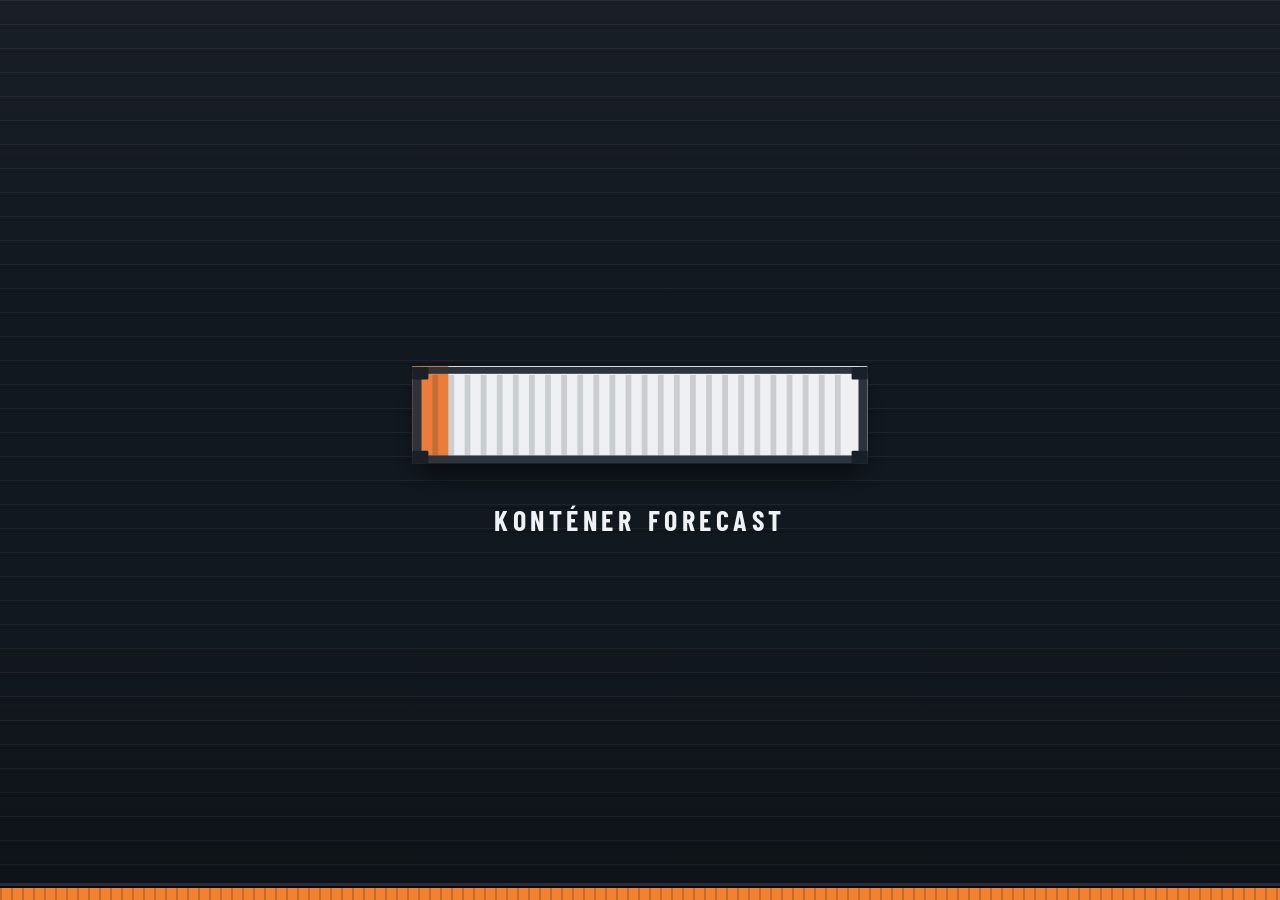
<file: index.html>
<!doctype html>
<html lang="hu">
<head>
<meta charset="utf-8">
<meta name="viewport" content="width=device-width, initial-scale=1">
<meta http-equiv="Content-Security-Policy" content="default-src 'self'; script-src 'self'; style-src 'self' 'unsafe-inline'; img-src 'self' data: blob:; font-src 'self'; connect-src 'self' https://pfqecgcsmswholidmadi.supabase.co wss://pfqecgcsmswholidmadi.supabase.co; object-src 'none'; base-uri 'self'; form-action 'self'">
<meta name="referrer" content="no-referrer">
<title>Konténer Forecast</title>
<link rel="icon" href="icon.ico">
<link rel="preload" href="fonts/barlow-latin-400.woff2" as="font" type="font/woff2" crossorigin>
<link rel="preload" href="fonts/barlow-latin-500.woff2" as="font" type="font/woff2" crossorigin>
<link rel="preload" href="fonts/barlow-latin-600.woff2" as="font" type="font/woff2" crossorigin>
<link rel="preload" href="fonts/barlow-condensed-latin-700.woff2" as="font" type="font/woff2" crossorigin>
<link rel="preload" href="fonts/red-hat-mono-latin.woff2" as="font" type="font/woff2" crossorigin>
<link rel="stylesheet" href="styles.css?v=20261113115911">
<link rel="stylesheet" href="tour.css?v=20261113115911">
<link rel="stylesheet" href="devpanel.css?v=20261113115911">
<script src="boot-role.js?v=20261113115911"></script>
</head>
<body>
<svg class="kf-defs" width="0" height="0" aria-hidden="true" focusable="false"><defs>
  <pattern id="kf-rib" patternUnits="userSpaceOnUse" x="20.9" y="0" width="7" height="96"><rect class="kf-rib" width="2.2" height="96"/></pattern>
  <pattern id="kf-rib-f" patternUnits="userSpaceOnUse" x="20.8" y="0" width="7" height="96"><rect class="kf-rib-f" width="2.4" height="96"/></pattern>
  <pattern id="kf-hz" patternUnits="userSpaceOnUse" width="9" height="9" patternTransform="rotate(45)"><rect class="kf-hz" width="4.5" height="9"/></pattern>
  <linearGradient id="kf-done" x1="0" y1="0" x2="1" y2="1"><stop offset="0" class="gd-a"/><stop offset="1" class="gd-b"/></linearGradient>
</defs></svg>
<div class="boot" id="boot" aria-hidden="true">
  <div class="boot-fx">
    <i class="bfx-glow"></i><i class="bfx-beam l"></i><i class="bfx-beam r"></i>
  </div>
  <div class="boot-stage">
    <i class="boot-conv"></i>
    <div class="boot-hoist"><i class="boot-cable"></i><i class="boot-spreader"><b class="bcn l"></b><b class="bcn r"></b></i></div>
    <div class="boot-box">
      <div class="boot-body"><i class="boot-fill" id="boot-fill"></i><i class="boot-edge" id="boot-edge"></i><div class="boot-load" id="boot-load"><i></i><i></i><i></i><i></i><i></i><i></i><i></i><i></i><i></i><i></i><i></i><i></i><i></i><i></i></div><i class="boot-sheen"></i></div>
      <svg class="boot-ct" viewBox="0 0 400 96" preserveAspectRatio="none">
      <g class="bt-ribs"><line x1="22" y1="13" x2="22" y2="83"/><line x1="36" y1="13" x2="36" y2="83"/><line x1="50" y1="13" x2="50" y2="83"/><line x1="64" y1="13" x2="64" y2="83"/><line x1="78" y1="13" x2="78" y2="83"/><line x1="92" y1="13" x2="92" y2="83"/><line x1="106" y1="13" x2="106" y2="83"/><line x1="120" y1="13" x2="120" y2="83"/><line x1="134" y1="13" x2="134" y2="83"/><line x1="148" y1="13" x2="148" y2="83"/><line x1="162" y1="13" x2="162" y2="83"/><line x1="176" y1="13" x2="176" y2="83"/><line x1="190" y1="13" x2="190" y2="83"/><line x1="204" y1="13" x2="204" y2="83"/><line x1="218" y1="13" x2="218" y2="83"/><line x1="232" y1="13" x2="232" y2="83"/><line x1="246" y1="13" x2="246" y2="83"/><line x1="260" y1="13" x2="260" y2="83"/><line x1="274" y1="13" x2="274" y2="83"/><line x1="288" y1="13" x2="288" y2="83"/><line x1="302" y1="13" x2="302" y2="83"/><line x1="316" y1="13" x2="316" y2="83"/><line x1="330" y1="13" x2="330" y2="83"/><line x1="344" y1="13" x2="344" y2="83"/><line x1="358" y1="13" x2="358" y2="83"/><line x1="372" y1="13" x2="372" y2="83"/></g>
      <g class="bt-frame"><rect x="2" y="6" width="396" height="6"/><rect x="2" y="83" width="396" height="7"/><rect x="2" y="6" width="8" height="84"/><rect x="390" y="6" width="8" height="84"/></g>
      <g class="bt-cast"><rect x="2" y="6" width="14" height="11" rx="1"/><rect x="384" y="6" width="14" height="11" rx="1"/><rect x="2" y="79" width="14" height="11" rx="1"/><rect x="384" y="79" width="14" height="11" rx="1"/></g>
      <rect class="bt-outline" x="2" y="6" width="396" height="84" rx="2" pathLength="1"/>
    </svg>
      <span class="boot-code">KFAU 000001 <b>3</b></span>
      <div class="boot-land"><i class="bfx-ring"></i><span class="bfx-sparks"><i style="--a:-172deg;--s:1"></i><i style="--a:-160deg;--s:.7"></i><i style="--a:-146deg;--s:1.15"></i><i style="--a:-131deg;--s:.8"></i><i style="--a:-118deg;--s:1"></i><i style="--a:-104deg;--s:.6"></i><i style="--a:-76deg;--s:.65"></i><i style="--a:-62deg;--s:1"></i><i style="--a:-49deg;--s:.85"></i><i style="--a:-34deg;--s:1.2"></i><i style="--a:-20deg;--s:.75"></i><i style="--a:-8deg;--s:1"></i></span></div>
    </div>
    <div class="boot-name"><span style="--i:0">K</span><span style="--i:1">o</span><span style="--i:2">n</span><span style="--i:3">t</span><span style="--i:4">é</span><span style="--i:5">n</span><span style="--i:6">e</span><span style="--i:7">r</span><i></i><span style="--i:9">F</span><span style="--i:10">o</span><span style="--i:11">r</span><span style="--i:12">e</span><span style="--i:13">c</span><span style="--i:14">a</span><span style="--i:15">s</span><span style="--i:16">t</span></div>
    <div class="boot-card" id="boot-card"><span class="bc-day" id="bc-day"></span><span class="bc-time" id="bc-time"></span><span class="bc-n" id="bc-n"></span></div>
  </div>
  <div class="boot-rail"></div>
</div>

<div class="app" id="app" hidden>
  <header class="top">
    <div class="brand" style="--i:0">
      <svg width="28" height="20" viewBox="0 0 28 20" fill="none" aria-hidden="true"><rect x="1" y="2" width="26" height="16" rx="1.5" stroke="currentColor" stroke-width="1.6"/><path d="M6 5v10M10 5v10M14 5v10M18 5v10M22 5v10" stroke="currentColor" stroke-width="1.2" stroke-linecap="round"/></svg>
      <span>Konténer Forecast</span>
    </div>
    <nav class="tabs" aria-label="Nézet" style="--i:1">
      <i class="tab-ind" aria-hidden="true"></i>
      <button type="button" class="tab" data-action="view" data-view="week">Hét</button>
      <button type="button" class="tab" data-action="view" data-view="month">Naptár</button>
      <button type="button" class="tab" data-action="view" data-view="stats">Statisztika</button>
    </nav>
    <div class="search" style="--i:2">
      <svg width="16" height="16" viewBox="0 0 24 24" fill="none" stroke="currentColor" stroke-width="1.7" stroke-linecap="round" aria-hidden="true"><circle cx="11" cy="11" r="6.5"/><path d="M20 20l-4.2-4.2"/></svg>
      <input id="q" type="search" autocomplete="off" spellcheck="false" placeholder="Konténer, MRN, rendszám, PDD" aria-label="Keresés" role="combobox" aria-autocomplete="list" aria-expanded="false" aria-controls="qres">
      <div class="qres" id="qres" role="listbox" aria-label="Találatok" hidden></div>
      <span class="sr" id="qcount" aria-live="polite"></span>
    </div>
    <div class="spacer"></div>
    <div class="period" id="period" style="--i:3"></div>
    <div class="sync" id="sync" style="--i:4"></div>
  </header>
  <div id="view"></div>
</div>
<div id="drawer"></div>
<div id="tip" class="tip" role="tooltip" hidden></div>

<section class="auth" id="auth" hidden aria-live="polite">
  <div class="auth-card">
    <div class="auth-brand">
      <svg width="34" height="24" viewBox="0 0 28 20" fill="none" aria-hidden="true"><rect x="1" y="2" width="26" height="16" rx="1.5" stroke="currentColor" stroke-width="1.6"/><path d="M6 5v10M10 5v10M14 5v10M18 5v10M22 5v10" stroke="currentColor" stroke-width="1.2" stroke-linecap="round"/></svg>
      <span>Konténer Forecast</span>
    </div>

    <div id="invite" class="auth-form" hidden>
      <h1>Meghívó szükséges</h1>
      <p class="auth-text" id="invite-text">Ezt az oldalt személyes meghívó linkkel lehet megnyitni. Kérj linket az admintól.</p>
    </div>

    <div id="denied" class="auth-form" hidden>
      <h1>Nincs hozzáférés</h1>
      <p class="auth-text" id="denied-text"></p>
    </div>
  </div>
</section>

<dialog id="settings" class="settings set2" aria-labelledby="settings-title">
  <div class="settings-inner">
    <div class="settings-head">
      <h2 id="settings-title">Beállítások</h2>
      <button type="button" class="x-btn" data-action="settings-close" aria-label="Bezárás"><svg width="18" height="18" viewBox="0 0 24 24" fill="none" stroke="currentColor" stroke-width="1.6" stroke-linecap="round" aria-hidden="true"><path d="M6 6l12 12M18 6L6 18"/></svg></button>
    </div>

    <section class="me-card set-sec" style="--i:0" aria-label="Fiók" id="me"></section>

    <section class="set-sec" id="users-sec" style="--i:2" hidden>
      <div class="set-h"><h3>Csapat</h3></div>
      <button type="button" class="team-card" data-action="people">
        <span class="team-nums" id="users-sum"></span>
        <span class="team-go">Felhasználók kezelése<svg width="16" height="16" viewBox="0 0 24 24" fill="none" stroke="currentColor" stroke-width="1.7" stroke-linecap="round" stroke-linejoin="round" aria-hidden="true"><path d="M9 18l6-6-6-6"/></svg></span>
      </button>
    </section>

    <section class="set-sec" id="prio-sec" style="--i:3" hidden>
      <div class="set-h"><h3>Prioritás</h3></div>
      <button type="button" class="team-card" data-action="prio">
        <span class="team-nums" id="prio-sum"></span>
        <span class="team-go">Konténerek megadása<svg width="16" height="16" viewBox="0 0 24 24" fill="none" stroke="currentColor" stroke-width="1.7" stroke-linecap="round" stroke-linejoin="round" aria-hidden="true"><path d="M9 18l6-6-6-6"/></svg></span>
      </button>
    </section>

    <section class="set-sec" id="ramp-sec" style="--i:3" hidden>
      <div class="set-h"><h3>Rámpák</h3></div>
      <p class="set-note" id="ramp-info"></p>
    </section>

    <section class="set-sec" id="dev-sec" style="--i:4" hidden>
      <div class="set-h"><h3>Fejlesztői menü</h3></div>
      <button type="button" class="team-card" data-action="dev">
        <span class="team-nums">Konténerek, státuszok, levelek, napló</span>
        <span class="team-go">Megnyitás<svg width="16" height="16" viewBox="0 0 24 24" fill="none" stroke="currentColor" stroke-width="1.7" stroke-linecap="round" stroke-linejoin="round" aria-hidden="true"><path d="M9 18l6-6-6-6"/></svg></span>
      </button>
    </section>

    <section class="set-sec" id="sync-sec" style="--i:4" hidden>
      <div class="set-h"><h3>Levelek</h3></div>
      <div class="settings-row">
        <button type="button" class="btn-ghost sm" data-action="resync">Teljes újraszinkron</button>
      </div>
    </section>

    <section class="set-sec" id="app-sec" style="--i:5" hidden>
      <div class="set-h"><h3>Alkalmazás</h3></div>
      <label class="switch"><input type="checkbox" id="autostart"><span class="sw" aria-hidden="true"></span>Indítás a Windows-zal</label>
      <div class="settings-row">
        <button type="button" class="btn-ghost sm" data-action="datafolder">Adatmappa</button>
      </div>
    </section>
  </div>
</dialog>

<dialog id="people" class="settings people" aria-labelledby="people-title">
  <div class="settings-inner">
    <div class="settings-head">
      <h2 id="people-title">Felhasználók</h2>
      <button type="button" class="x-btn" data-action="people-close" aria-label="Bezárás"><svg width="18" height="18" viewBox="0 0 24 24" fill="none" stroke="currentColor" stroke-width="1.6" stroke-linecap="round" aria-hidden="true"><path d="M6 6l12 12M18 6L6 18"/></svg></button>
    </div>

    <div class="p-sum" id="p-sum" role="group" aria-label="Szűrés"></div>

    <form id="user-form" class="p-invite">
      <label class="sr" for="user-name">Név</label>
      <input id="user-name" type="text" placeholder="Új kolléga neve" autocomplete="off" maxlength="80" required>
      <fieldset class="p-roles">
        <legend class="sr">Rang</legend>
        <label><input type="radio" name="invite-role" value="worker" checked><span>Dolgozó</span></label>
        <label><input type="radio" name="invite-role" value="editor"><span>Szerkesztő</span></label>
        <label><input type="radio" name="invite-role" value="admin"><span>Admin</span></label>
      </fieldset>
      <button type="submit" class="btn-primary sm">Meghívó link</button>
    </form>
    <div class="newpw" id="newpw" hidden></div>

    <ul class="users p-list" id="users"></ul>
  </div>
</dialog>

<dialog id="prio" class="settings" aria-labelledby="prio-title">
  <div class="settings-inner">
    <div class="settings-head">
      <h2 id="prio-title">Prioritásos konténerek</h2>
      <button type="button" class="x-btn" data-action="prio-close" aria-label="Bezárás"><svg width="18" height="18" viewBox="0 0 24 24" fill="none" stroke="currentColor" stroke-width="1.6" stroke-linecap="round" aria-hidden="true"><path d="M6 6l12 12M18 6L6 18"/></svg></button>
    </div>
    <label class="sr" for="prio-text">Konténerszámok, soronként egy</label>
    <textarea id="prio-text" class="paste-text" rows="7" spellcheck="false" placeholder="CICU5713227&#10;TRHU6016750"></textarea>
    <div class="paste-list" id="prio-list"></div>
    <div class="settings-actions">
      <button type="button" class="btn-ghost sm" data-action="prio-close">Mégse</button>
      <button type="button" class="btn-primary sm" data-action="prio-save" id="prio-save" disabled>Mentés</button>
    </div>
  </div>
</dialog>

<dialog id="wb" class="settings" aria-labelledby="wb-title">
  <div class="settings-inner">
    <div class="settings-head">
      <h2 id="wb-title">Fuvarlevelek beillesztése</h2>
      <button type="button" class="x-btn" data-action="wb-close" aria-label="Bezárás"><svg width="18" height="18" viewBox="0 0 24 24" fill="none" stroke="currentColor" stroke-width="1.6" stroke-linecap="round" aria-hidden="true"><path d="M6 6l12 12M18 6L6 18"/></svg></button>
    </div>
    <p class="wb-help">Másold ki a levélből a táblázatot (fuvarlevélszám, konténer, darab, súly), és illeszd be ide. A konténer meglévő kézi fuvarlevelei lecserélődnek.</p>
    <label class="sr" for="wb-text">Fuvarlevél-táblázat</label>
    <textarea id="wb-text" class="paste-text" rows="9" spellcheck="false" placeholder="Road&#9;OyTM202610177307&#9;NEPU4584990&#9;368&#9;8745.14"></textarea>
    <div class="paste-list" id="wb-list"></div>
    <div class="settings-actions">
      <button type="button" class="btn-ghost sm" data-action="wb-close">Mégse</button>
      <button type="button" class="btn-primary sm" data-action="wb-save" id="wb-save" disabled>Rögzítés</button>
    </div>
  </div>
</dialog>

<dialog id="paste" class="settings" aria-labelledby="paste-title">
  <div class="settings-inner">
    <div class="settings-head">
      <h2 id="paste-title">ETA beillesztése</h2>
      <button type="button" class="x-btn" data-action="paste-close" aria-label="Bezárás"><svg width="18" height="18" viewBox="0 0 24 24" fill="none" stroke="currentColor" stroke-width="1.6" stroke-linecap="round" aria-hidden="true"><path d="M6 6l12 12M18 6L6 18"/></svg></button>
    </div>
    <label class="sr" for="paste-text">ETA szöveg</label>
    <textarea id="paste-text" class="paste-text" rows="9" spellcheck="false" placeholder="TCLU8361862//&#10;J1zTM202609280377&#10;ETA 11:30"></textarea>
    <div class="paste-list" id="paste-list"></div>
    <div class="settings-actions">
      <button type="button" class="btn-ghost sm" data-action="paste-close">Mégse</button>
      <button type="button" class="btn-primary sm" data-action="paste-save" id="paste-save" disabled>Rögzítés</button>
    </div>
  </div>
</dialog>

<dialog id="rpick" class="settings rpick" aria-labelledby="rpick-title">
  <div class="settings-inner">
    <div class="settings-head">
      <div><h2 id="rpick-title">Rámpa</h2><p class="rp-sub" id="rpick-sub"></p></div>
      <button type="button" class="x-btn" data-action="rpick-close" aria-label="Bezárás"><svg width="18" height="18" viewBox="0 0 24 24" fill="none" stroke="currentColor" stroke-width="1.6" stroke-linecap="round" aria-hidden="true"><path d="M6 6l12 12M18 6L6 18"/></svg></button>
    </div>
    <div class="rp-grid" id="rpick-grid" role="group" aria-label="Rámpák"></div>
    <div class="settings-actions rp-acts">
      <button type="button" class="btn-ghost sm rp-clear" data-action="rpick-clear" id="rpick-clear" hidden>Vissza a parkolóba</button>
      <button type="button" class="btn-ghost sm" data-action="rpick-close">Mégse</button>
      <button type="button" class="btn-primary sm" data-action="rpick-save" id="rpick-save">Kiosztás</button>
    </div>
  </div>
</dialog>

<script src="vendor/supabase.min.js?v=20261113115911"></script>
<script src="config.js?v=20261113115911"></script>
<script src="derive.js?v=20261113115911"></script>
<script src="tour.js?v=20261113115911"></script>
<script src="app.js?v=20261113115911"></script>
<script src="devpanel.js?v=20261113115911"></script>
</body>
</html>
</file>
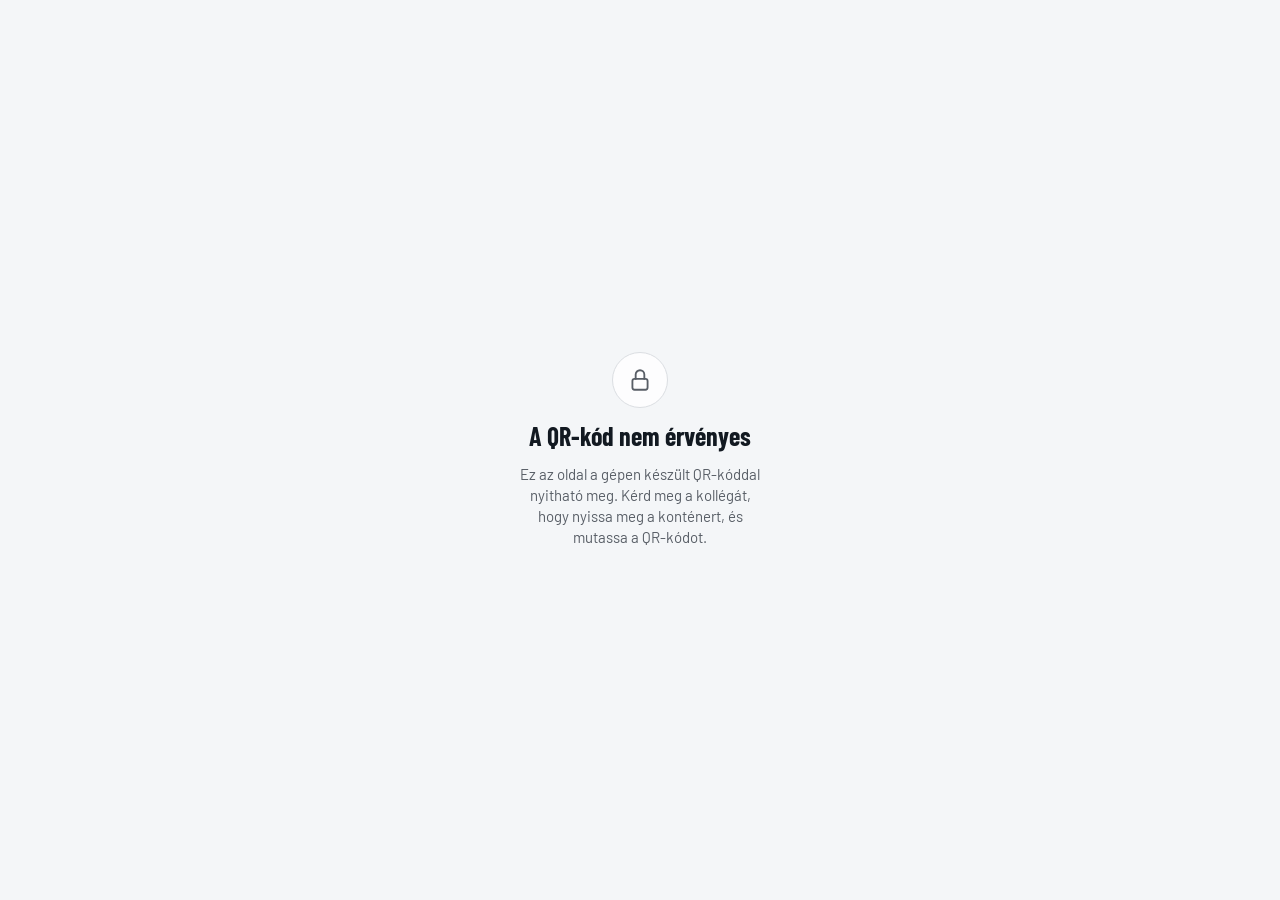
<file: foto.html>
<!doctype html>
<html lang="hu">
<head>
<meta charset="utf-8">
<meta name="viewport" content="width=device-width, initial-scale=1, viewport-fit=cover">
<meta http-equiv="Content-Security-Policy" content="default-src 'self'; script-src 'self'; style-src 'self' 'unsafe-inline'; img-src 'self' data: blob: https://pfqecgcsmswholidmadi.supabase.co; font-src 'self'; connect-src 'self' https://pfqecgcsmswholidmadi.supabase.co; media-src 'self' blob:; object-src 'none'; base-uri 'self'; form-action 'self'">
<meta name="referrer" content="no-referrer">
<meta name="robots" content="noindex">
<meta name="theme-color" content="#16191f">
<title>Fotózás · Konténer Forecast</title>
<link rel="icon" href="icon.ico">
<link rel="preload" href="fonts/barlow-latin-500.woff2" as="font" type="font/woff2" crossorigin>
<link rel="preload" href="fonts/barlow-condensed-latin-700.woff2" as="font" type="font/woff2" crossorigin>
<link rel="preload" href="fonts/red-hat-mono-latin.woff2" as="font" type="font/woff2" crossorigin>
<link rel="stylesheet" href="foto.css?v=20261103200000">
<script src="foto-boot.js?v=20261103200000"></script>
</head>
<body>
<div class="intro" id="intro" aria-hidden="true">
  <i class="in-glow"></i>
  <div class="in-hud">
    <span class="in-rec"><i></i>Fotózás</span>
    <span class="in-exp">ƒ/1.8 · 1/250 · ISO 100</span>
  </div>
  <div class="in-stage">
    <div class="in-shot">
      <div class="in-hoist"><i class="in-cable"></i><i class="in-spreader"></i></div>
      <div class="in-box">
        <svg class="in-ct" viewBox="0 0 400 96" preserveAspectRatio="none" aria-hidden="true">
          <rect class="ic-body" x="2" y="6" width="396" height="84" rx="2"/>
          <g class="ic-ribs"><line x1="24" y1="13" x2="24" y2="83"/><line x1="38" y1="13" x2="38" y2="83"/><line x1="52" y1="13" x2="52" y2="83"/><line x1="66" y1="13" x2="66" y2="83"/><line x1="80" y1="13" x2="80" y2="83"/><line x1="94" y1="13" x2="94" y2="83"/><line x1="108" y1="13" x2="108" y2="83"/><line x1="122" y1="13" x2="122" y2="83"/><line x1="136" y1="13" x2="136" y2="83"/><line x1="150" y1="13" x2="150" y2="83"/><line x1="164" y1="13" x2="164" y2="83"/><line x1="178" y1="13" x2="178" y2="83"/><line x1="192" y1="13" x2="192" y2="83"/><line x1="206" y1="13" x2="206" y2="83"/><line x1="220" y1="13" x2="220" y2="83"/><line x1="234" y1="13" x2="234" y2="83"/><line x1="248" y1="13" x2="248" y2="83"/><line x1="262" y1="13" x2="262" y2="83"/><line x1="276" y1="13" x2="276" y2="83"/><line x1="290" y1="13" x2="290" y2="83"/><line x1="304" y1="13" x2="304" y2="83"/><line x1="318" y1="13" x2="318" y2="83"/><line x1="332" y1="13" x2="332" y2="83"/></g>
          <g class="ic-door"><rect x="344" y="12" width="46" height="72"/><line x1="356" y1="14" x2="356" y2="82"/><line x1="378" y1="14" x2="378" y2="82"/><rect class="ic-seal" x="364" y="44" width="5" height="9" rx="1"/></g>
          <g class="ic-frame"><rect x="2" y="6" width="396" height="6"/><rect x="2" y="83" width="396" height="7"/><rect x="2" y="6" width="8" height="84"/><rect x="390" y="6" width="8" height="84"/></g>
          <g class="ic-cast"><rect x="2" y="6" width="14" height="11" rx="1"/><rect x="384" y="6" width="14" height="11" rx="1"/><rect x="2" y="79" width="14" height="11" rx="1"/><rect x="384" y="79" width="14" height="11" rx="1"/></g>
        </svg>
        <span class="in-code" id="in-code"><span>····</span> <span>······</span><b>·</b></span>
        <span class="in-iso">45G1</span>
        <i class="in-sheen"></i>
      </div>
      <i class="in-af"></i>
      <span class="in-brk"><i class="tl"></i><i class="tr"></i><i class="bl"></i><i class="br"></i></span>
    </div>
    <div class="in-name"><span style="--i:0">K</span><span style="--i:1">o</span><span style="--i:2">n</span><span style="--i:3">t</span><span style="--i:4">é</span><span style="--i:5">n</span><span style="--i:6">e</span><span style="--i:7">r</span><i></i><span style="--i:9">f</span><span style="--i:10">o</span><span style="--i:11">t</span><span style="--i:12">ó</span></div>
  </div>
  <div class="in-iris"><i style="--k:0"></i><i style="--k:1"></i><i style="--k:2"></i><i style="--k:3"></i><i style="--k:4"></i><i style="--k:5"></i></div>
  <i class="in-flash"></i>
  <div class="in-rail"></div>
</div>
<main id="main" aria-live="polite">
  <div class="load"><i></i><span>Betöltés…</span></div>
</main>
<script src="config.js?v=20261103200000"></script>
<script src="foto.js?v=20261103200000"></script>
</body>
</html>
</file>
<file: styles.css>
@font-face{font-family:'Barlow';font-style:normal;font-display:swap;font-weight:400;src:url(fonts/barlow-latin-ext-400.woff2) format('woff2');unicode-range:U+0100-02BA,U+02BD-02C5,U+02C7-02CC,U+02CE-02D7,U+02DD-02FF,U+0304,U+0308,U+0329,U+1D00-1DBF,U+1E00-1E9F,U+1EF2-1EFF,U+2020,U+20A0-20AB,U+20AD-20C0,U+2113,U+2C60-2C7F,U+A720-A7FF}
@font-face{font-family:'Barlow';font-style:normal;font-display:swap;font-weight:400;src:url(fonts/barlow-latin-400.woff2) format('woff2');unicode-range:U+0000-00FF,U+0131,U+0152-0153,U+02BB-02BC,U+02C6,U+02DA,U+02DC,U+0304,U+0308,U+0329,U+2000-206F,U+20AC,U+2122,U+2191,U+2193,U+2212,U+2215,U+FEFF,U+FFFD}
@font-face{font-family:'Barlow';font-style:normal;font-display:swap;font-weight:500;src:url(fonts/barlow-latin-ext-500.woff2) format('woff2');unicode-range:U+0100-02BA,U+02BD-02C5,U+02C7-02CC,U+02CE-02D7,U+02DD-02FF,U+0304,U+0308,U+0329,U+1D00-1DBF,U+1E00-1E9F,U+1EF2-1EFF,U+2020,U+20A0-20AB,U+20AD-20C0,U+2113,U+2C60-2C7F,U+A720-A7FF}
@font-face{font-family:'Barlow';font-style:normal;font-display:swap;font-weight:500;src:url(fonts/barlow-latin-500.woff2) format('woff2');unicode-range:U+0000-00FF,U+0131,U+0152-0153,U+02BB-02BC,U+02C6,U+02DA,U+02DC,U+0304,U+0308,U+0329,U+2000-206F,U+20AC,U+2122,U+2191,U+2193,U+2212,U+2215,U+FEFF,U+FFFD}
@font-face{font-family:'Barlow';font-style:normal;font-display:swap;font-weight:600;src:url(fonts/barlow-latin-ext-600.woff2) format('woff2');unicode-range:U+0100-02BA,U+02BD-02C5,U+02C7-02CC,U+02CE-02D7,U+02DD-02FF,U+0304,U+0308,U+0329,U+1D00-1DBF,U+1E00-1E9F,U+1EF2-1EFF,U+2020,U+20A0-20AB,U+20AD-20C0,U+2113,U+2C60-2C7F,U+A720-A7FF}
@font-face{font-family:'Barlow';font-style:normal;font-display:swap;font-weight:600;src:url(fonts/barlow-latin-600.woff2) format('woff2');unicode-range:U+0000-00FF,U+0131,U+0152-0153,U+02BB-02BC,U+02C6,U+02DA,U+02DC,U+0304,U+0308,U+0329,U+2000-206F,U+20AC,U+2122,U+2191,U+2193,U+2212,U+2215,U+FEFF,U+FFFD}
@font-face{font-family:'Barlow';font-style:normal;font-display:swap;font-weight:700;src:url(fonts/barlow-latin-ext-700.woff2) format('woff2');unicode-range:U+0100-02BA,U+02BD-02C5,U+02C7-02CC,U+02CE-02D7,U+02DD-02FF,U+0304,U+0308,U+0329,U+1D00-1DBF,U+1E00-1E9F,U+1EF2-1EFF,U+2020,U+20A0-20AB,U+20AD-20C0,U+2113,U+2C60-2C7F,U+A720-A7FF}
@font-face{font-family:'Barlow';font-style:normal;font-display:swap;font-weight:700;src:url(fonts/barlow-latin-700.woff2) format('woff2');unicode-range:U+0000-00FF,U+0131,U+0152-0153,U+02BB-02BC,U+02C6,U+02DA,U+02DC,U+0304,U+0308,U+0329,U+2000-206F,U+20AC,U+2122,U+2191,U+2193,U+2212,U+2215,U+FEFF,U+FFFD}
@font-face{font-family:'Barlow Condensed';font-style:normal;font-display:swap;font-weight:500;src:url(fonts/barlow-condensed-latin-ext-500.woff2) format('woff2');unicode-range:U+0100-02BA,U+02BD-02C5,U+02C7-02CC,U+02CE-02D7,U+02DD-02FF,U+0304,U+0308,U+0329,U+1D00-1DBF,U+1E00-1E9F,U+1EF2-1EFF,U+2020,U+20A0-20AB,U+20AD-20C0,U+2113,U+2C60-2C7F,U+A720-A7FF}
@font-face{font-family:'Barlow Condensed';font-style:normal;font-display:swap;font-weight:500;src:url(fonts/barlow-condensed-latin-500.woff2) format('woff2');unicode-range:U+0000-00FF,U+0131,U+0152-0153,U+02BB-02BC,U+02C6,U+02DA,U+02DC,U+0304,U+0308,U+0329,U+2000-206F,U+20AC,U+2122,U+2191,U+2193,U+2212,U+2215,U+FEFF,U+FFFD}
@font-face{font-family:'Barlow Condensed';font-style:normal;font-display:swap;font-weight:600;src:url(fonts/barlow-condensed-latin-ext-600.woff2) format('woff2');unicode-range:U+0100-02BA,U+02BD-02C5,U+02C7-02CC,U+02CE-02D7,U+02DD-02FF,U+0304,U+0308,U+0329,U+1D00-1DBF,U+1E00-1E9F,U+1EF2-1EFF,U+2020,U+20A0-20AB,U+20AD-20C0,U+2113,U+2C60-2C7F,U+A720-A7FF}
@font-face{font-family:'Barlow Condensed';font-style:normal;font-display:swap;font-weight:600;src:url(fonts/barlow-condensed-latin-600.woff2) format('woff2');unicode-range:U+0000-00FF,U+0131,U+0152-0153,U+02BB-02BC,U+02C6,U+02DA,U+02DC,U+0304,U+0308,U+0329,U+2000-206F,U+20AC,U+2122,U+2191,U+2193,U+2212,U+2215,U+FEFF,U+FFFD}
@font-face{font-family:'Barlow Condensed';font-style:normal;font-display:swap;font-weight:700;src:url(fonts/barlow-condensed-latin-ext-700.woff2) format('woff2');unicode-range:U+0100-02BA,U+02BD-02C5,U+02C7-02CC,U+02CE-02D7,U+02DD-02FF,U+0304,U+0308,U+0329,U+1D00-1DBF,U+1E00-1E9F,U+1EF2-1EFF,U+2020,U+20A0-20AB,U+20AD-20C0,U+2113,U+2C60-2C7F,U+A720-A7FF}
@font-face{font-family:'Barlow Condensed';font-style:normal;font-display:swap;font-weight:700;src:url(fonts/barlow-condensed-latin-700.woff2) format('woff2');unicode-range:U+0000-00FF,U+0131,U+0152-0153,U+02BB-02BC,U+02C6,U+02DA,U+02DC,U+0304,U+0308,U+0329,U+2000-206F,U+20AC,U+2122,U+2191,U+2193,U+2212,U+2215,U+FEFF,U+FFFD}
@font-face{font-family:'Red Hat Mono';font-style:normal;font-display:swap;font-weight:300 700;src:url(fonts/red-hat-mono-latin-ext.woff2) format('woff2-variations');unicode-range:U+0100-02BA,U+02BD-02C5,U+02C7-02CC,U+02CE-02D7,U+02DD-02FF,U+0304,U+0308,U+0329,U+1D00-1DBF,U+1E00-1E9F,U+1EF2-1EFF,U+2020,U+20A0-20AB,U+20AD-20C0,U+2113,U+2C60-2C7F,U+A720-A7FF}
@font-face{font-family:'Red Hat Mono';font-style:normal;font-display:swap;font-weight:300 700;src:url(fonts/red-hat-mono-latin.woff2) format('woff2-variations');unicode-range:U+0000-00FF,U+0131,U+0152-0153,U+02BB-02BC,U+02C6,U+02DA,U+02DC,U+0304,U+0308,U+0329,U+2000-206F,U+20AC,U+2122,U+2191,U+2193,U+2212,U+2215,U+FEFF,U+FFFD}

:root{
  --yard:oklch(0.205 0.018 255);
  --yard-hover:oklch(0.235 0.02 255);
  --yard-sel:oklch(0.255 0.022 255);
  --yard-raise:oklch(0.29 0.022 255);
  --yard-line:oklch(0.28 0.02 255);
  --yard-text:oklch(0.96 0.005 255);
  --yard-muted:oklch(0.74 0.015 255);
  --ground:oklch(0.972 0.003 255);
  --surface:oklch(0.995 0.001 255);
  --surface-2:oklch(0.982 0.003 255);
  --line:oklch(0.9 0.006 255);
  --line-soft:oklch(0.93 0.004 255);
  --ink:oklch(0.21 0.02 255);
  --ink-2:oklch(0.3 0.02 255);
  --muted:oklch(0.48 0.015 255);
  --faint:oklch(0.56 0.015 255);
  --orange:oklch(0.72 0.165 52);
  --orange-ink:oklch(0.2 0.03 50);
  --orange-text:oklch(0.5 0.15 45);
  --orange-soft:oklch(0.975 0.02 60);
  --orange-line:oklch(0.82 0.06 52);
  --steel:oklch(0.6 0.075 235);
  --steel-ink:oklch(0.16 0.03 240);
  --steel-text:oklch(0.42 0.08 235);
  --steel-soft:oklch(0.955 0.02 240);
  --done:oklch(0.36 0.02 255);
  --ok:oklch(0.76 0.13 165);
  --ok-text:oklch(0.45 0.08 165);
  --err:oklch(0.66 0.18 25);
  --mono:'Red Hat Mono',ui-monospace,'Cascadia Mono',Consolas,monospace;
  --cond:'Barlow Condensed','Arial Narrow',sans-serif;
  --sans:'Barlow','Segoe UI Variable','Segoe UI',system-ui,sans-serif;
  --ease:cubic-bezier(.22,1,.36,1);
  --z-sticky:10;--z-drawer:40;--z-dialog:50;--z-toast:60;
}
*{box-sizing:border-box}
[hidden]{display:none !important}
html,body{margin:0;height:100%}
body{background:var(--ground);color:var(--ink);font-family:var(--sans);font-size:14px;line-height:1.45;-webkit-font-smoothing:antialiased;font-variant-numeric:tabular-nums}
button,input,textarea{font:inherit;color:inherit}
button{cursor:pointer}
:focus-visible{outline:2px solid var(--orange);outline-offset:2px}
.mono{font-family:var(--mono)}
.app{min-height:100%}
::selection{background:oklch(0.72 0.165 52 / .35)}

/* ---- felső sáv ---- */
.top{position:sticky;top:0;z-index:var(--z-sticky);display:flex;flex-wrap:wrap;align-items:center;gap:12px 26px;padding:12px 32px;background:var(--yard);color:var(--yard-text);border-bottom:1px solid var(--yard-line)}
.brand{display:flex;align-items:center;gap:12px;font-size:15px;font-weight:600;letter-spacing:-.01em}
.brand svg{color:var(--orange)}
.tabs{display:flex;gap:2px;padding:3px;border-radius:10px;background:oklch(0.25 0.02 255)}
.tab{border:0;background:transparent;color:var(--yard-muted);padding:7px 14px;border-radius:8px;font-weight:500;transition:color .16s var(--ease),background-color .16s var(--ease)}
.tab:hover{color:var(--yard-text)}
.tab[aria-current="page"]{background:oklch(0.32 0.022 255);color:oklch(0.98 0.004 255)}
.spacer{flex:1 1 0}
.period{display:flex;align-items:center;gap:6px}
.period-label{display:flex;align-items:baseline;gap:10px;padding:0 6px;min-width:150px;justify-content:center}
.period-label b{font-weight:600}
.period-label span{color:var(--yard-muted)}
.ibtn{width:36px;height:36px;display:grid;place-items:center;border:0;border-radius:9px;background:transparent;color:oklch(0.8 0.012 255);transition:background-color .16s var(--ease),color .16s var(--ease)}
.ibtn:hover{background:var(--yard-raise);color:var(--yard-text)}
.tbtn{height:36px;padding:0 12px;border:1px solid oklch(0.34 0.02 255);border-radius:9px;background:transparent;color:oklch(0.9 0.008 255);font-weight:500;transition:background-color .16s var(--ease)}
.tbtn:hover{background:var(--yard-raise)}
.sync{display:flex;align-items:center;gap:8px;padding-left:18px;border-left:1px solid oklch(0.3 0.02 255)}
.sync-dot{width:8px;height:8px;border-radius:50%;background:var(--ok);box-shadow:0 0 0 4px oklch(0.76 0.13 165 / .18);flex:none}
.sync-dot.busy{background:var(--orange);box-shadow:0 0 0 4px oklch(0.72 0.165 52 / .2);animation:pulse 1.1s var(--ease) infinite alternate}
.sync-dot.err{background:var(--err);box-shadow:0 0 0 4px oklch(0.66 0.18 25 / .2)}
.sync-text{color:oklch(0.8 0.012 255);white-space:nowrap}
.sync-text.err{color:oklch(0.82 0.09 30)}
.ibtn.spin svg{animation:spin .9s linear infinite}
@keyframes spin{to{transform:rotate(360deg)}}
@keyframes pulse{from{opacity:1}to{opacity:.45}}

/* ---- udvar (heti sáv) ---- */
.yard{background:var(--yard);color:var(--yard-text);padding:20px 32px 0}
.legend{display:flex;flex-wrap:wrap;justify-content:flex-end;align-items:center;gap:8px 20px;padding-bottom:14px;font-size:12px;color:var(--yard-muted)}
.legend span{display:flex;align-items:center;gap:8px}
.legend i{width:16px;height:10px;border-radius:2px;display:inline-block}
.lg-pre{background:oklch(0.26 0.02 255);box-shadow:inset 0 0 0 1px oklch(0.55 0.02 255)}
.lg-t1{background:var(--steel)}
.lg-eta{background:var(--orange)}
.lg-arrived{background:var(--done)}
.yard-scroll{overflow-x:auto}
.days{display:grid;grid-template-columns:repeat(7,minmax(0,1fr));min-width:980px;border-right:1px solid var(--yard-line)}
.day{all:unset;box-sizing:border-box;display:block;cursor:pointer;padding:18px 14px 22px;border-left:1px solid var(--yard-line);color:var(--yard-text);transition:background-color .2s var(--ease)}
.day:hover{background:var(--yard-hover)}
.day[aria-pressed="true"]{background:var(--yard-sel)}
.day:focus-visible{outline:2px solid var(--orange);outline-offset:-2px}
.day-top{display:flex;align-items:center;justify-content:space-between;gap:8px}
.day-dow{font-size:13px;font-weight:500;color:var(--yard-muted)}
.today-tag{padding:2px 8px;border-radius:999px;background:var(--orange);color:var(--orange-ink);font-size:11px;font-weight:600}
.day-num{font-size:40px;font-weight:600;letter-spacing:-.03em;line-height:1;margin-top:6px}
.stack{height:300px;margin-top:18px;display:flex;flex-direction:column;justify-content:flex-end;gap:4px;border-bottom:1px solid oklch(0.42 0.02 255);padding-bottom:4px}
.stack.nodata{background-image:repeating-linear-gradient(135deg,oklch(1 0 0 / .045) 0 1px,transparent 1px 10px)}
.stack-note{padding:0 4px 10px;color:oklch(0.7 0.015 255);font-size:12px;line-height:1.35}
.blk{border-radius:3px;display:flex;align-items:center;justify-content:space-between;gap:6px;padding:0 8px;font-family:var(--mono);font-size:10.5px;font-weight:500;overflow:hidden;white-space:nowrap;flex:none}
.blk-pre{background-color:oklch(0.26 0.02 255);color:oklch(0.84 0.012 255);box-shadow:inset 0 0 0 1px oklch(0.55 0.02 255);background-image:repeating-linear-gradient(90deg,oklch(1 0 0 / .05) 0 1px,transparent 1px 9px)}
.blk-t1{background-color:var(--steel);color:var(--steel-ink);background-image:repeating-linear-gradient(90deg,oklch(0 0 0 / .08) 0 2px,transparent 2px 9px)}
.blk-eta{background-color:var(--orange);color:var(--orange-ink);background-image:repeating-linear-gradient(90deg,oklch(0 0 0 / .09) 0 2px,transparent 2px 9px)}
.blk-arrived{background-color:var(--done);color:oklch(0.82 0.01 255);background-image:repeating-linear-gradient(90deg,oklch(1 0 0 / .05) 0 2px,transparent 2px 9px)}
.day-foot{display:flex;align-items:baseline;justify-content:space-between;gap:8px;margin-top:14px}
.day-foot b{font-size:20px;font-weight:600}
.day-foot small{font-size:12px;color:var(--yard-muted);margin-left:6px}
.day-foot .mono{font-size:12.5px;color:oklch(0.86 0.01 255)}

/* ---- konténer-rajz ---- */
.ct{display:block;width:100%;height:auto}
.ct .ct-body{fill:var(--ct-fill);stroke:var(--ct-edge);stroke-width:1}
.ct .ct-ribs line{stroke:var(--ct-rib);stroke-width:2.4}
.ct .ct-rail,.ct .ct-post{fill:var(--ct-shade)}
.ct .ct-cast rect{fill:var(--ct-cast)}
.ct .ct-hole ellipse{fill:var(--ct-hole)}
.ct .ct-id{font-family:var(--mono);font-size:24px;font-weight:600;letter-spacing:.06em;fill:var(--ct-ink)}
.ct .ct-sub{font-family:var(--mono);font-size:13.5px;font-weight:500;letter-spacing:.08em;fill:var(--ct-ink);opacity:.82}
.ct .ct-chk{fill:none;stroke:var(--ct-ink);stroke-width:1.6}
.ct-t1{--ct-fill:oklch(0.58 0.075 235);--ct-edge:oklch(0.48 0.07 235);--ct-rib:oklch(0 0 0 / .13);--ct-shade:oklch(0 0 0 / .2);--ct-cast:oklch(0.36 0.04 235);--ct-hole:oklch(0.18 0.02 235);--ct-ink:oklch(0.99 0.004 235)}
.ct-eta{--ct-fill:oklch(0.7 0.16 50);--ct-edge:oklch(0.6 0.15 48);--ct-rib:oklch(0 0 0 / .12);--ct-shade:oklch(0 0 0 / .18);--ct-cast:oklch(0.42 0.1 45);--ct-hole:oklch(0.2 0.04 45);--ct-ink:oklch(0.18 0.03 50)}
.ct-arrived{--ct-fill:oklch(0.34 0.018 255);--ct-edge:oklch(0.28 0.018 255);--ct-rib:oklch(1 0 0 / .06);--ct-shade:oklch(0 0 0 / .25);--ct-cast:oklch(0.22 0.015 255);--ct-hole:oklch(0.12 0.01 255);--ct-ink:oklch(0.9 0.008 255)}
.ct-pre,.ct-removed{--ct-fill:oklch(0.985 0.002 255);--ct-edge:oklch(0.7 0.012 255);--ct-rib:oklch(0.88 0.006 255);--ct-shade:oklch(0.94 0.004 255);--ct-cast:oklch(0.86 0.008 255);--ct-hole:oklch(0.6 0.01 255);--ct-ink:oklch(0.36 0.015 255)}
.ct-pre .ct-body,.ct-removed .ct-body{stroke-dasharray:5 4;stroke-width:1.4}

/* ---- érkező konténerek ---- */
.fleet-grid{display:grid;grid-template-columns:repeat(auto-fill,minmax(290px,1fr));gap:14px}
.ccard{all:unset;box-sizing:border-box;display:flex;flex-direction:column;gap:6px;padding:14px 14px 13px;border:1px solid var(--line);border-radius:16px;background:var(--surface);cursor:pointer;transition:border-color .18s var(--ease),box-shadow .18s var(--ease),transform .18s var(--ease)}
.ccard:hover{border-color:oklch(0.8 0.01 255);box-shadow:0 14px 30px -22px oklch(0.2 0.03 255 / .55)}
.ccard:focus-visible{outline:2px solid var(--orange);outline-offset:2px}
.ccard .ct{margin-bottom:6px;filter:drop-shadow(0 6px 8px oklch(0.2 0.02 255 / .12))}
.cc-top{display:flex;align-items:baseline;justify-content:space-between;gap:10px}
.cc-w b{font-size:24px;font-weight:600;letter-spacing:-.02em}
.cc-w small{font-size:13px;color:var(--muted);margin-left:4px}
.cc-eta{font-family:var(--mono);font-size:12.5px;font-weight:600;padding:3px 9px;border-radius:7px}
.cc-eta-set{background:var(--orange);color:var(--orange-ink)}
.cc-eta-none{box-shadow:inset 0 0 0 1px oklch(0.72 0.012 255);color:var(--muted);font-weight:500}
.cc-eta-done{background:oklch(0.93 0.006 255);color:oklch(0.36 0.015 255);font-family:var(--sans);font-weight:500}
.cc-sub{display:flex;align-items:center;gap:8px;flex-wrap:wrap;font-size:12.5px;color:var(--muted)}
.cc-moved{display:inline-flex;align-items:center;gap:4px;color:var(--orange-text);font-family:var(--mono);font-size:11.5px}
.cc-at{display:flex;align-items:baseline;gap:8px;font-family:var(--mono);color:var(--ink-2);white-space:nowrap}
.cc-at small{font-family:var(--sans);font-size:12.5px;color:var(--muted)}
.cc-at b{font-size:15px;font-weight:600}
.cc-at.k-eta b{color:var(--orange-text)}
.cc-at.k-none b{font-size:12.5px;font-weight:500;color:var(--faint)}
.day-ctn{margin-top:2px;font-family:var(--mono);font-size:11.5px;color:var(--yard-muted);text-align:right;min-height:16px}
.sheet-ct{margin-top:18px}
.sheet-ct .ct{filter:drop-shadow(0 10px 18px oklch(0 0 0 / .35))}
.blk{box-shadow:inset 3px 0 0 oklch(0 0 0 / .16),inset -3px 0 0 oklch(0 0 0 / .16)}
.blk-pre{box-shadow:inset 0 0 0 1px oklch(0.55 0.02 255),inset 3px 0 0 oklch(1 0 0 / .06),inset -3px 0 0 oklch(1 0 0 / .06)}

/* ---- napi rész ---- */
.main{max-width:1600px;margin:0 auto;padding:36px 32px 64px;display:flex;flex-direction:column;gap:26px}
.dayhead{display:flex;flex-wrap:wrap;align-items:flex-end;justify-content:space-between;gap:20px 40px}
.dayhead h1{margin:0;font-size:40px;font-weight:600;letter-spacing:-.03em;line-height:1.05;text-wrap:balance}
.dayhead .sub{font-size:20px;color:var(--muted)}
.title-row{display:flex;align-items:baseline;gap:14px;flex-wrap:wrap}
.stats{display:flex;flex-wrap:wrap;margin:0;border:1px solid var(--line);border-radius:14px;background:var(--surface);overflow:hidden}
.stats>div{padding:12px 22px;min-width:96px}
.stats>div+div{border-left:1px solid oklch(0.92 0.005 255)}
.stats dt{font-size:12px;color:var(--muted)}
.stats dd{margin:2px 0 0;font-size:22px;font-weight:600}
.stats dd small{font-size:13px;font-weight:500;color:var(--muted)}
.stats dd .of{color:oklch(0.6 0.012 255)}
.cols{display:flex;flex-wrap:wrap;gap:24px;align-items:flex-start}
.col-main{flex:999 1 860px;min-width:0;display:flex;flex-direction:column;gap:24px}
.panel{border:1px solid var(--line);border-radius:18px;background:var(--surface);overflow:hidden}

.timeline{display:flex;flex-wrap:wrap}
.tl-track{flex:999 1 560px;min-width:0;padding:26px 28px 18px;display:flex;flex-direction:column;justify-content:center}
.tl-area{position:relative}
.tl-tick{position:absolute;top:0;bottom:24px;width:1px;background:oklch(0.95 0.004 255)}
.tl-tick.major{background:var(--line)}
.tl-lab{position:absolute;bottom:0;transform:translateX(-50%);font-family:var(--mono);font-size:11px;color:var(--muted)}
.tl-now{position:absolute;top:-6px;bottom:24px;width:2px;margin-left:-1px;background:oklch(0.62 0.16 48)}
.tl-now-lab{position:absolute;top:-10px;translate:-50% 0;padding:1px 6px;border-radius:6px;background:oklch(0.62 0.16 48);color:oklch(0.99 0 0);font-family:var(--mono);font-size:10.5px;font-weight:600}
.pill{position:absolute;height:34px;display:flex;align-items:center;gap:10px;padding:0 12px 0 10px;border:0;border-radius:8px;font-family:var(--mono);font-size:12px;white-space:nowrap;transition:transform .16s var(--ease)}
.pill:hover{transform:translateY(-1px)}
.pill b{font-weight:600}
.pill-eta{background:var(--orange);color:var(--orange-ink);box-shadow:0 6px 16px -8px oklch(0.6 0.16 48 / .7)}
.pill-arrived{background:oklch(0.93 0.006 255);color:oklch(0.38 0.015 255)}
.tl-empty{position:absolute;inset:0 0 24px;display:grid;place-items:center;color:var(--muted);font-size:13px}
.tray{flex:1 1 220px;padding:22px;border-left:1px solid oklch(0.92 0.005 255);background:var(--surface-2)}
.tray-head{display:flex;justify-content:space-between;align-items:baseline;font-size:13px;font-weight:500}
.tray-head .mono{color:var(--muted)}
.tray-list{display:flex;flex-direction:column;gap:6px;margin-top:12px;max-height:168px;overflow:auto}
.tray-item{display:flex;justify-content:space-between;gap:10px;padding:7px 12px;border-radius:8px;border:1px dashed oklch(0.72 0.012 255);background:transparent;font-family:var(--mono);font-size:12px;text-align:left;transition:background-color .14s var(--ease)}
.tray-item:hover{background:var(--surface)}
.tray-item span:last-child{color:var(--muted)}

.tbl-scroll{overflow-x:auto}
.tbl{min-width:990px}
.tr{display:grid;grid-template-columns:minmax(120px,1fr) minmax(150px,1.1fr) minmax(170px,1.35fr) minmax(170px,1.2fr) 64px 92px 128px 84px minmax(140px,1fr);column-gap:14px;align-items:center;padding:9px 24px;min-height:60px}
.tr.head{min-height:0;padding:14px 24px 12px;font-size:12px;font-weight:500;color:var(--muted)}
.tr.row{border-top:1px solid var(--line-soft);transition:background-color .14s var(--ease)}
.tr.row:hover{background:oklch(0.978 0.004 255)}
.r{text-align:right}
.cid{border:0;background:none;padding:0;font-family:var(--mono);font-size:13.5px;font-weight:600;letter-spacing:.01em;text-align:left}
.cid:hover{color:var(--orange-text)}
.sub2{font-size:11.5px;color:var(--muted);margin-top:1px}
.cell-mono{font-family:var(--mono);font-size:13px}
.dim{color:var(--faint)}
.eta{width:118px;height:36px;padding:0 10px;border-radius:8px;font-family:var(--mono);font-size:13px;border:1px dashed oklch(0.72 0.012 255);background:var(--surface);transition:border-color .16s var(--ease),box-shadow .16s var(--ease)}
.eta:hover{border-color:oklch(0.62 0.02 255)}
.eta.set{border:1px solid var(--orange-line);background:var(--orange-soft)}
.eta:disabled{border:1px solid transparent;background:oklch(0.955 0.004 255);color:var(--muted);cursor:default}
.eta:focus{outline:none;border-color:oklch(0.62 0.16 48);box-shadow:0 0 0 3px oklch(0.72 0.165 52 / .28)}
.st{display:flex;align-items:center;gap:8px;font-size:13px;font-weight:500}
.st i{width:8px;height:8px;border-radius:2px;flex:none}
.st-pre{color:oklch(0.45 0.015 255)}.st-pre i{box-shadow:inset 0 0 0 1.5px oklch(0.55 0.015 255)}
.st-t1{color:var(--steel-text)}.st-t1 i{background:var(--steel)}
.st-eta{color:var(--orange-text)}.st-eta i{background:var(--orange)}
.st-arrived{color:oklch(0.38 0.015 255)}.st-arrived i{background:var(--done)}
.st-removed{color:var(--muted)}.st-removed i{background:oklch(0.8 0.01 255)}
.flag{display:flex;align-items:center;gap:6px;margin-top:3px;font-size:12px;color:var(--orange-text)}
.flag.warn{color:oklch(0.5 0.16 30)}
.empty{padding:44px 24px;text-align:center;color:var(--muted)}

.removed{border:1px dashed oklch(0.78 0.012 255);border-radius:18px;padding:18px 24px}
.removed-head{display:flex;justify-content:space-between;align-items:baseline;gap:12px;flex-wrap:wrap}
.removed-head b{font-weight:600}
.removed-head span{font-size:12px;color:var(--muted)}
.chips{display:flex;flex-wrap:wrap;gap:8px;margin-top:12px}
.chip{display:inline-flex;gap:10px;padding:7px 12px;border:0;border-radius:8px;background:oklch(0.955 0.004 255);font-family:var(--mono);font-size:12.5px;transition:background-color .14s var(--ease)}
.chip:hover{background:oklch(0.93 0.005 255)}
.chip s{color:oklch(0.4 0.015 255)}
.chip span{color:var(--muted)}

.feed{flex:1 1 300px;max-width:400px;border-radius:18px;background:var(--yard);color:var(--yard-text);padding:22px 22px 8px}
.feed-head{display:flex;justify-content:space-between;align-items:baseline;gap:10px}
.feed-head b{font-weight:600}
.feed-head span{font-size:12px;color:var(--yard-muted);overflow:hidden;text-overflow:ellipsis;white-space:nowrap}
.feed ol{list-style:none;margin:14px 0 0;padding:0;max-height:880px;overflow:auto}
.feed li{border-top:1px solid var(--yard-line)}
.feed-item{all:unset;box-sizing:border-box;width:100%;display:grid;grid-template-columns:46px minmax(0,1fr);gap:12px;padding:12px 6px;margin:0 -6px;border-radius:8px;cursor:pointer;transition:background-color .14s var(--ease)}
.feed-item:hover{background:var(--yard-hover)}
.feed-item:focus-visible{outline:2px solid var(--orange);outline-offset:-2px}
.feed-when{font-family:var(--mono);font-size:11.5px;color:var(--yard-muted);line-height:1.35}
.feed-target{display:flex;align-items:baseline;gap:8px;flex-wrap:wrap;font-weight:600}
.tag{padding:1px 7px;border-radius:6px;font-family:var(--mono);font-size:11px;font-weight:600}
.tag-chg{background:var(--orange);color:var(--orange-ink)}
.tag-t1{background:var(--steel);color:var(--steel-ink)}
.tag-same{box-shadow:inset 0 0 0 1px oklch(0.45 0.02 255);color:var(--yard-muted)}
.feed-text{font-size:12.5px;color:oklch(0.8 0.012 255);margin-top:3px;line-height:1.4;overflow-wrap:anywhere}
.feed-empty{padding:18px 0 22px;color:var(--yard-muted);font-size:13px;border-top:1px solid var(--yard-line)}

/* ---- naptár ---- */
.month{max-width:1600px;margin:0 auto;padding:32px 32px 64px;display:flex;flex-wrap:wrap;gap:28px;align-items:flex-start}
.month-main{flex:999 1 720px;min-width:0}
.month-head{display:flex;flex-wrap:wrap;align-items:flex-end;justify-content:space-between;gap:16px 32px;margin-bottom:22px}
.month-head h1{margin:0;font-size:40px;font-weight:600;letter-spacing:-.03em;line-height:1.05}
.month-head h1 span{color:oklch(0.6 0.012 255);font-weight:500}
.month-sum{display:flex;gap:22px;color:oklch(0.45 0.015 255)}
.month-sum b{font-size:20px;font-weight:600;color:var(--ink)}
.cal{min-width:760px}
.cal-dow{display:grid;grid-template-columns:repeat(7,minmax(0,1fr));border-bottom:1px solid oklch(0.92 0.005 255);font-size:12px;font-weight:500;color:var(--muted)}
.cal-dow span{padding:12px 14px}
.cal-grid{display:grid;grid-template-columns:repeat(7,minmax(0,1fr))}
.cell{all:unset;box-sizing:border-box;display:flex;flex-direction:column;min-height:128px;padding:12px 14px;cursor:pointer;text-align:left;border-right:1px solid var(--line-soft);border-bottom:1px solid var(--line-soft);transition:box-shadow .18s var(--ease)}
.cell:nth-child(7n){border-right:0}
.cell:hover{box-shadow:inset 0 0 0 1px oklch(0.62 0.02 255)}
.cell:focus-visible{outline:2px solid var(--orange);outline-offset:-2px}
.cell.nodata{background-image:repeating-linear-gradient(135deg,oklch(0.93 0.005 255) 0 1px,transparent 1px 9px)}
.cell-top{display:flex;align-items:center;justify-content:space-between;gap:6px}
.cell-num{font-size:15px;font-weight:600}
.cell-num.out{color:oklch(0.62 0.012 255)}
.cell-num.today{display:inline-grid;place-items:center;min-width:28px;height:26px;padding:0 6px;border-radius:8px;background:var(--orange);color:var(--orange-ink)}
.cell-count{font-family:var(--mono);font-size:12px;color:oklch(0.42 0.015 255)}
.pips{display:flex;flex-wrap:wrap;gap:3px;margin-top:12px;min-height:18px}
.pip{width:11px;height:18px;border-radius:2px}
.pip-pre{box-shadow:inset 0 0 0 1px oklch(0.55 0.015 255)}
.pip-t1{background:var(--steel)}
.pip-eta{background:var(--orange)}
.pip-arrived{background:var(--done)}
.cell-foot{margin-top:auto;padding-top:12px}
.bar{height:3px;border-radius:2px;background:oklch(0.93 0.005 255);overflow:hidden}
.bar i{display:block;height:100%;border-radius:2px;background:var(--orange)}
.bar i.past{background:var(--done)}
.cell-t{margin-top:6px;font-family:var(--mono);font-size:11.5px;color:oklch(0.42 0.015 255)}

.side{flex:1 1 340px;max-width:440px;display:flex;flex-direction:column;gap:16px}
.side-day{border-radius:18px;background:var(--yard);color:var(--yard-text);padding:24px 24px 20px}
.side-day h2{margin:0;font-size:28px;font-weight:600;letter-spacing:-.02em}
.side-day .sub{color:var(--yard-muted)}
.side-stats{display:flex;flex-wrap:wrap;gap:6px 20px;margin-top:14px;color:var(--yard-muted);font-size:13px}
.side-stats b{font-size:18px;font-weight:600;color:var(--yard-text)}
.side-list{margin-top:18px;border-top:1px solid oklch(0.3 0.02 255);max-height:520px;overflow:auto}
.side-item{all:unset;box-sizing:border-box;width:100%;display:flex;align-items:center;justify-content:space-between;gap:12px;padding:11px 4px;border-bottom:1px solid oklch(0.27 0.02 255);cursor:pointer;transition:background-color .14s var(--ease)}
.side-item:hover{background:var(--yard-hover)}
.side-item:focus-visible{outline:2px solid var(--orange);outline-offset:-2px}
.side-l{display:flex;align-items:center;gap:12px;min-width:0}
.side-l i{width:8px;height:22px;border-radius:2px;flex:none}
.side-l .mono{font-size:13px;font-weight:600}
.side-l .sub2{color:oklch(0.72 0.015 255);font-family:var(--mono)}
.side-eta{font-family:var(--mono);font-size:13px;padding:4px 9px;border-radius:7px;color:oklch(0.7 0.015 255);box-shadow:inset 0 0 0 1px oklch(0.4 0.02 255)}
.side-eta.eta{color:var(--orange-ink);background:var(--orange);box-shadow:none;font-weight:600;width:auto;height:auto;border:0}
.side-eta.arrived{color:oklch(0.82 0.01 255);background:oklch(0.3 0.02 255);box-shadow:none}
.side-eta.late{color:oklch(0.99 0 0);background:var(--late);box-shadow:none;font-family:var(--sans);font-size:12.5px;font-weight:600;white-space:nowrap}
.cell-late{align-self:flex-start;margin-top:6px;padding:1px 6px;border-radius:5px;background:var(--late-soft);color:oklch(0.45 0.17 27);font-size:12px;font-weight:600;white-space:nowrap}
.pip.pip-late{box-shadow:inset 0 0 0 2px var(--late) !important}
.side-empty{padding:22px 0;color:var(--yard-muted)}
.go{display:inline-flex;align-items:center;gap:10px;margin-top:18px;padding:9px 14px;border-radius:10px;border:1px solid oklch(0.34 0.02 255);background:transparent;color:oklch(0.92 0.008 255);font-weight:500;transition:background-color .16s var(--ease)}
.go:hover{background:var(--yard-raise)}
.weekbars{border:1px solid var(--line);border-radius:18px;background:var(--surface);padding:20px 24px}
.weekbars-head{display:flex;justify-content:space-between;align-items:baseline;margin-bottom:14px}
.weekbars-head b{font-weight:600}
.weekbars-head span{font-family:var(--mono);font-size:12.5px;color:oklch(0.45 0.015 255)}
.wb{display:grid;grid-template-columns:34px minmax(0,1fr) 64px;align-items:center;gap:10px;margin-top:8px}
.wb>span:first-child{font-size:12px;font-weight:500;color:oklch(0.45 0.015 255)}
.wb-track{height:14px;border-radius:3px;background:oklch(0.955 0.004 255);overflow:hidden}
.wb-track i{display:block;height:100%;border-radius:3px;background-color:var(--orange);background-image:repeating-linear-gradient(90deg,oklch(0 0 0 / .08) 0 2px,transparent 2px 8px)}
.wb-track i.past{background-color:var(--done)}
.wb>span:last-child{font-family:var(--mono);font-size:11.5px;text-align:right;color:oklch(0.35 0.015 255)}

/* ---- adatlap ---- */
.scrim{position:fixed;inset:0;z-index:var(--z-drawer);background:oklch(0.15 0.02 255 / .38)}
.sheet{position:fixed;top:0;right:0;bottom:0;z-index:var(--z-drawer);width:min(540px,100vw);background:oklch(0.985 0.002 255);overflow:auto;box-shadow:-24px 0 60px -30px oklch(0.15 0.03 255 / .6);overscroll-behavior:contain}
.sheet:focus{outline:none}
@keyframes fade{from{opacity:0}}
.sheet-head{position:relative;background:var(--yard);color:var(--yard-text);padding:16px 28px 30px}
.sheet-bar{display:flex;align-items:center;justify-content:space-between}
.back{display:inline-flex;align-items:center;gap:8px;margin-left:-10px;padding:8px 10px;border:0;border-radius:9px;background:transparent;color:oklch(0.85 0.01 255);font-weight:500;transition:background-color .16s var(--ease)}
.back:hover{background:var(--yard-raise);color:var(--yard-text)}
.sheet-id{margin-top:20px;font-family:var(--mono);font-size:34px;font-weight:600;letter-spacing:.01em;line-height:1.1}
.badges{display:flex;flex-wrap:wrap;gap:8px;margin-top:16px}
.badge{display:inline-flex;align-items:center;gap:6px;padding:4px 10px;border-radius:999px;font-size:12px;font-weight:600}
.b-pre{box-shadow:inset 0 0 0 1px oklch(0.5 0.02 255);color:oklch(0.85 0.01 255)}
.b-t1{background:var(--steel);color:var(--steel-ink)}
.b-eta{background:var(--orange);color:var(--orange-ink)}
.b-arrived{background:oklch(0.36 0.02 255);color:oklch(0.9 0.01 255);box-shadow:inset 0 0 0 1px oklch(0.5 0.02 255)}
.b-removed{background:oklch(0.66 0.18 25 / .18);color:oklch(0.85 0.08 30)}
.b-out{box-shadow:inset 0 0 0 1px oklch(0.42 0.02 255);color:oklch(0.85 0.01 255);font-weight:500}
.b-move{box-shadow:inset 0 0 0 1px oklch(0.72 0.165 52 / .55);color:oklch(0.82 0.11 60);font-weight:500}
.corrugate{position:absolute;left:0;right:0;bottom:0;height:6px;background-color:var(--orange);background-image:repeating-linear-gradient(90deg,oklch(0 0 0 / .14) 0 2px,transparent 2px 10px)}
.sheet-body{padding:26px 28px 40px;display:flex;flex-direction:column;gap:24px}
.facts{display:grid;grid-template-columns:repeat(2,minmax(0,1fr));margin:0;border:1px solid var(--line);border-radius:14px;background:var(--surface);overflow:hidden}
.facts>div{padding:14px 18px;border-bottom:1px solid oklch(0.93 0.005 255)}
.facts>div:nth-child(odd){border-right:1px solid oklch(0.93 0.005 255)}
.facts>div:nth-last-child(-n+2){border-bottom:0}
.facts dt{font-size:12px;color:var(--muted)}
.facts dd{margin:3px 0 0;font-family:var(--mono);font-size:14.5px;font-weight:500;overflow-wrap:anywhere}
.facts dd.plain{font-family:var(--sans)}
.facts dd small{display:block;font-family:var(--mono);font-size:12px;color:var(--muted);font-weight:400}
.pdd .tr2{display:grid;grid-template-columns:minmax(0,1fr) 96px 56px;gap:12px;padding:11px 18px;border-top:1px solid var(--line-soft);font-family:var(--mono);font-size:13px}
.pdd .tr2.head{border-top:0;padding:12px 18px 10px;font-family:var(--sans);font-size:12px;font-weight:500;color:var(--muted)}
.files{display:flex;flex-direction:column;gap:8px}
.file{display:flex;align-items:center;gap:14px;padding:12px 14px;border:1px solid oklch(0.88 0.006 255);border-radius:12px;background:var(--surface);text-align:left;transition:background-color .16s var(--ease),border-color .16s var(--ease)}
.file:hover{background:oklch(0.975 0.004 255);border-color:oklch(0.8 0.01 255)}
.file-ic{width:34px;height:40px;flex:none;display:grid;place-items:end center;padding-bottom:5px;border-radius:5px;background:var(--steel);color:var(--steel-ink);font-family:var(--mono);font-size:9.5px;font-weight:600}
.file-txt{min-width:0;flex:1 1 auto}
.file-txt b{display:block;font-family:var(--mono);font-size:12.5px;font-weight:500;overflow:hidden;text-overflow:ellipsis;white-space:nowrap}
.file-txt span{display:block;font-size:12px;color:var(--muted);margin-top:1px}
.etabox{border:1px solid var(--line);border-radius:16px;background:var(--surface);padding:18px}
.etabox-head{display:flex;align-items:baseline;justify-content:space-between;gap:10px}
.etabox-head b{font-weight:600}
.saved{display:inline-flex;align-items:center;gap:6px;font-size:12px;color:var(--ok-text)}
.eta-grid{display:grid;grid-template-columns:minmax(0,1.3fr) minmax(0,1fr);gap:10px;margin-top:14px}
.eta-grid label{display:flex;flex-direction:column;gap:6px;font-size:12px;color:var(--muted)}
.fix-grid{display:grid;grid-template-columns:repeat(2,minmax(0,1fr));gap:10px;margin-top:14px}
.fix-grid label{display:flex;flex-direction:column;gap:6px;font-size:12px;color:var(--muted)}
.fix-grid .field{font-size:14px}
.fix-grid .field[aria-invalid="true"]{border-color:var(--late, oklch(0.58 0.19 27))}
.fix-mail{font-size:11.5px;color:var(--muted);overflow:hidden;text-overflow:ellipsis;white-space:nowrap}
.fixmark{font-size:11px;color:var(--muted);font-family:inherit;margin-left:6px}
@media (max-width:420px){.fix-grid{grid-template-columns:minmax(0,1fr)}}
.field{height:48px;padding:0 12px;border-radius:10px;border:1px solid oklch(0.85 0.008 255);background:var(--surface);font-family:var(--mono);font-size:15px;color:var(--ink);transition:border-color .16s var(--ease),box-shadow .16s var(--ease)}
.field:hover{border-color:oklch(0.62 0.02 255)}
.field:focus{outline:none;border-color:oklch(0.62 0.16 48);box-shadow:0 0 0 3px oklch(0.72 0.165 52 / .28)}
.field.time{font-size:18px;font-weight:600;border-style:dashed;border-color:oklch(0.72 0.012 255)}
.field.time.set{border-style:solid;border-color:var(--orange-line);background:var(--orange-soft)}
.btns{display:flex;gap:8px;margin-top:14px}
.btn-primary{flex:1 1 auto;height:44px;padding:0 18px;border:0;border-radius:10px;background:var(--ink);color:oklch(0.98 0.004 255);font-weight:600;transition:background-color .16s var(--ease),transform .12s var(--ease)}
.btn-primary:hover{background:oklch(0.3 0.024 255)}
.btn-primary:active{transform:scale(.98)}
.btn-ghost{height:44px;padding:0 16px;border:1px solid oklch(0.88 0.006 255);border-radius:10px;background:transparent;color:var(--ink-2);font-weight:500;transition:background-color .16s var(--ease)}
.btn-ghost:hover{background:oklch(0.94 0.005 255)}
.btn-ghost.on{background:var(--done);border-color:var(--done);color:oklch(0.96 0.005 255)}
.hist-title{font-weight:600;margin-bottom:14px}
.hist{position:relative}
.hist:before{content:"";position:absolute;left:5px;top:8px;bottom:8px;width:1px;background:oklch(0.88 0.006 255)}
.hist ol{list-style:none;margin:0;padding:0;position:relative}
.hist li{display:grid;grid-template-columns:11px minmax(0,1fr) auto;gap:14px;align-items:start;padding:0 0 16px}
.hist li.hl{padding:10px 12px 12px 0;margin:-10px -12px 6px 0;border-radius:10px}
.hist li.hl.move{background:oklch(0.97 0.025 65)}
.hist li.hl.truck{background:var(--steel-soft)}
.hist li.hl.rem{background:oklch(0.965 0.02 25)}
.hist li.hl.arr{background:oklch(0.95 0.006 255)}
.hd{width:11px;height:11px;margin-top:4px;border-radius:3px;background:var(--surface);box-shadow:inset 0 0 0 1.5px oklch(0.6 0.015 255)}
.hd.ink{background:var(--ink);box-shadow:none}
.hd.or{background:var(--surface);box-shadow:inset 0 0 0 2px oklch(0.62 0.16 48)}
.hd.st{background:var(--steel);box-shadow:none}
.hd.rm{background:oklch(0.66 0.18 25);box-shadow:none}
.h-t{font-weight:500}
.h-at{font-family:var(--mono);font-size:12px;color:var(--muted);margin-top:2px}
.h-v{font-family:var(--mono);font-size:12.5px;text-align:right}
.h-v s{color:var(--faint);font-weight:400}
.h-v.or{color:var(--orange-text);font-weight:600}
.note{display:flex;flex-direction:column;gap:8px;font-weight:600}
.note textarea{resize:vertical;min-height:84px;padding:12px 14px;border-radius:12px;border:1px solid oklch(0.85 0.008 255);background:var(--surface);font-weight:400;transition:border-color .16s var(--ease),box-shadow .16s var(--ease)}
.note textarea:focus{outline:none;border-color:oklch(0.62 0.16 48);box-shadow:0 0 0 3px oklch(0.72 0.165 52 / .28)}

/* ---- beállítások ---- */
.settings{z-index:var(--z-dialog);width:min(560px,calc(100vw - 32px));max-height:calc(100vh - 48px);border:0;border-radius:18px;padding:0;background:var(--surface);color:var(--ink);box-shadow:0 30px 80px -30px oklch(0.15 0.03 255 / .6)}
.settings::backdrop{background:oklch(0.15 0.02 255 / .38)}
.settings-inner{padding:22px 24px 26px;display:flex;flex-direction:column;gap:6px}
.settings-head{display:flex;align-items:center;justify-content:space-between;gap:12px}
.settings h2{margin:0;font-size:20px;font-weight:600;letter-spacing:-.01em}
.x-btn{width:36px;height:36px;display:grid;place-items:center;border:0;border-radius:9px;background:transparent;color:var(--muted);transition:background-color .16s var(--ease)}
.x-btn:hover{background:oklch(0.95 0.004 255);color:var(--ink)}
.set-sec{display:flex;flex-direction:column;gap:10px;padding:16px 0 4px;border-top:1px solid var(--line-soft);margin-top:10px}
.set-sec h3{margin:0;font-size:13px;font-weight:600;color:var(--ink-2)}
.me{display:flex;align-items:baseline;gap:10px;flex-wrap:wrap;font-family:var(--mono);font-size:13.5px}
.me span{font-family:var(--sans);font-size:12px;padding:2px 8px;border-radius:999px;background:oklch(0.95 0.005 255);color:var(--ink-2)}
.row-form,.user-form{display:flex;gap:8px;flex-wrap:wrap}
.row-form input,.user-form input,.user-form select,.stack-form input{height:40px;padding:0 12px;border-radius:10px;border:1px solid oklch(0.85 0.008 255);background:var(--surface);font-family:var(--mono);font-size:13.5px;color:var(--ink);min-width:0}
.row-form input,.user-form input{flex:1 1 200px}
.user-form select{font-family:var(--sans);flex:0 0 auto}
.row-form input:focus,.user-form input:focus,.user-form select:focus,.stack-form input:focus{outline:none;border-color:oklch(0.62 0.16 48);box-shadow:0 0 0 3px oklch(0.72 0.165 52 / .28)}
.stack-form{display:flex;flex-direction:column;gap:12px}
.stack-form label{display:flex;flex-direction:column;gap:6px;font-size:12px;color:var(--muted)}
.btn-primary.sm,.btn-ghost.sm{height:40px;flex:0 0 auto;font-size:13px;padding:0 14px}
.btn-ghost.sm{align-self:flex-start}
.settings-row{display:flex;gap:8px;flex-wrap:wrap}
.users{list-style:none;margin:0;padding:0;border:1px solid var(--line);border-radius:12px;overflow:hidden}
.users li{display:flex;align-items:center;gap:10px;padding:9px 12px;border-top:1px solid var(--line-soft)}
.users li:first-child{border-top:0}
.users .u-mail{flex:1 1 auto;min-width:0;font-family:var(--mono);font-size:13px;overflow:hidden;text-overflow:ellipsis;white-space:nowrap}
.users .u-role{font-size:12px;color:var(--muted)}
.u-btn{height:30px;padding:0 10px;border:1px solid oklch(0.88 0.006 255);border-radius:8px;background:transparent;font-size:12px;color:var(--ink-2);transition:background-color .16s var(--ease)}
.u-btn:hover{background:oklch(0.95 0.005 255)}
.u-btn.danger:hover{background:oklch(0.95 0.03 25);color:oklch(0.45 0.16 25);border-color:oklch(0.85 0.06 25)}
.newpw{padding:12px 14px;border-radius:12px;background:var(--orange-soft);border:1px solid var(--orange-line);font-size:13px;display:flex;flex-wrap:wrap;align-items:center;gap:8px 12px}
.newpw code{font-family:var(--mono);font-size:14px;font-weight:600;user-select:all}
.newpw code.link{font-size:12px;font-weight:500;word-break:break-all;flex:1 1 100%}
.check{flex-direction:row !important;align-items:center;gap:10px !important;font-size:13.5px !important;color:var(--ink) !important;cursor:pointer}
.check input{width:18px !important;height:18px !important;margin:0;padding:0 !important;accent-color:oklch(0.62 0.16 48)}
.sr{position:absolute;width:1px;height:1px;padding:0;margin:-1px;overflow:hidden;clip:rect(0,0,0,0);white-space:nowrap;border:0}
.editor{font-size:12px;color:var(--muted);margin-top:10px}

.paste-text{margin-top:12px;width:100%;min-height:150px;resize:vertical;padding:12px 14px;border-radius:12px;border:1px solid oklch(0.85 0.008 255);background:var(--surface);font-family:var(--mono);font-size:13px;color:var(--ink)}
.paste-text:focus{outline:none;border-color:oklch(0.62 0.16 48);box-shadow:0 0 0 3px oklch(0.72 0.165 52 / .28)}
.paste-list{display:flex;flex-direction:column;margin-top:12px;border:1px solid var(--line);border-radius:12px;overflow:hidden}
.paste-list:empty{display:none}
.pl-row{display:grid;grid-template-columns:minmax(0,1.3fr) minmax(0,1fr) 70px;gap:10px;align-items:center;padding:9px 14px;border-top:1px solid var(--line-soft);font-family:var(--mono);font-size:13px}
.pl-row:first-child{border-top:0}
.pl-row .pl-day{font-family:var(--sans);font-size:12.5px;color:var(--muted)}
.pl-row .pl-day.unk{color:oklch(0.5 0.16 30)}
.pl-row b{justify-self:end;padding:2px 8px;border-radius:6px;background:var(--orange);color:var(--orange-ink);font-weight:600}

/* ---- belépés ---- */
.auth{position:fixed;inset:0;z-index:var(--z-dialog);display:grid;place-items:center;padding:24px 16px;background:var(--yard);background-image:repeating-linear-gradient(90deg,oklch(1 0 0 / .025) 0 2px,transparent 2px 14px)}
.auth[hidden]{display:none}
.auth-card{width:min(380px,100%);background:var(--surface);color:var(--ink);border-radius:20px;padding:28px 28px 30px;box-shadow:0 40px 90px -40px oklch(0 0 0 / .8);position:relative;overflow:hidden}
.auth-card:after{content:"";position:absolute;left:0;right:0;bottom:0;height:6px;background-color:var(--orange);background-image:repeating-linear-gradient(90deg,oklch(0 0 0 / .14) 0 2px,transparent 2px 10px)}
.auth-brand{display:flex;align-items:center;gap:12px;font-size:17px;font-weight:600;letter-spacing:-.01em;margin-bottom:22px}
.auth-brand svg{color:var(--orange)}
.auth-form{display:flex;flex-direction:column;gap:8px}
.auth-form[hidden]{display:none}
.auth-form h1{margin:0 0 6px;font-size:22px;font-weight:600;letter-spacing:-.02em}
.auth-form label{font-size:12px;color:var(--muted);margin-top:4px}
.auth-form input{height:46px;padding:0 14px;border-radius:11px;border:1px solid oklch(0.85 0.008 255);background:var(--surface);font-family:var(--mono);font-size:14px;color:var(--ink)}
.auth-form input:focus{outline:none;border-color:oklch(0.62 0.16 48);box-shadow:0 0 0 3px oklch(0.72 0.165 52 / .28)}
.auth-btn{height:46px;margin-top:12px;border:0;border-radius:11px;background:var(--ink);color:oklch(0.98 0.004 255);font-weight:600;font-size:14.5px;transition:background-color .16s var(--ease),transform .12s var(--ease)}
.auth-btn:hover{background:oklch(0.3 0.024 255)}
.auth-btn:active{transform:scale(.98)}
.auth-btn:disabled{opacity:.6;cursor:default}
.auth-err{margin:4px 0 0;min-height:18px;font-size:12.5px;color:oklch(0.5 0.17 28)}
.auth-text{margin:0;color:var(--muted);font-size:13.5px;line-height:1.5}
.auth-loading{display:grid;place-items:center;padding:20px 0}
.auth-loading[hidden]{display:none}
.sync-text.warn{color:oklch(0.85 0.1 70)}
.sync-dot.warn{background:oklch(0.8 0.14 75);box-shadow:0 0 0 4px oklch(0.8 0.14 75 / .2)}
.who{display:flex;align-items:center;gap:8px;padding-left:4px}
.avatar{width:30px;height:30px;border-radius:50%;display:grid;place-items:center;background:oklch(0.32 0.022 255);color:var(--yard-text);font-size:12px;font-weight:600;text-transform:uppercase}

.toast{position:fixed;left:50%;bottom:24px;transform:translateX(-50%);z-index:var(--z-toast);padding:10px 16px;border-radius:10px;background:var(--ink);color:oklch(0.97 0.004 255);font-size:13px;box-shadow:0 14px 40px -16px oklch(0.15 0.03 255 / .7);overflow:hidden}

/* ---- kereső ---- */
.search{position:relative;display:flex;align-items:center;gap:8px;height:38px;padding:0 12px;border-radius:10px;background:oklch(0.25 0.02 255);color:var(--yard-muted);flex:0 1 260px;min-width:160px}
.tbtn-ic{display:inline-flex;align-items:center;gap:8px}
@media (max-width: 1600px){.tbtn-ic span{display:none}.tbtn-ic{padding:0 10px}.period-label{min-width:0}.top{gap:12px 18px}}
.search:focus-within{box-shadow:0 0 0 2px oklch(0.72 0.165 52 / .6)}
.search input{all:unset;flex:1 1 auto;min-width:0;color:var(--yard-text);font-size:13.5px}
.search input::placeholder{color:oklch(0.68 0.015 255)}
.qres{position:absolute;top:44px;left:0;width:min(440px,92vw);max-height:420px;overflow:auto;background:var(--surface);color:var(--ink);border-radius:14px;box-shadow:0 24px 60px -24px oklch(0.15 0.03 255 / .6);padding:6px;z-index:var(--z-dialog)}
.qhit{all:unset;box-sizing:border-box;width:100%;display:grid;grid-template-columns:1fr auto;gap:2px 10px;padding:9px 12px;border-radius:10px;cursor:pointer}
.qhit:hover,.qhit:focus-visible{background:oklch(0.96 0.004 255)}
.qhit.act{background:oklch(0.965 0.018 60);box-shadow:inset 0 0 0 1.5px oklch(0.72 0.165 52 / .6)}
.qhit-id{font-family:var(--mono);font-size:13.5px;font-weight:600}
.qhit-meta{grid-column:1;font-size:12px;color:var(--muted)}
.qhit .ph{grid-column:2;grid-row:1 / span 2;align-self:center;font-size:12px}
.qnone{padding:14px;color:var(--muted);font-size:13px}

/* ---- tooltip ---- */
.tip{position:fixed;left:0;top:0;z-index:var(--z-toast);pointer-events:none;max-width:320px;padding:7px 10px;border-radius:8px;background:var(--ink);color:oklch(0.97 0.004 255);font-size:12.5px;line-height:1.35;box-shadow:0 10px 30px -12px oklch(0.15 0.03 255 / .7)}

/* ---- késés, folyamat, rámpa ---- */
:root{--late:oklch(0.58 0.19 27);--late-soft:oklch(0.96 0.03 27)}
.blk.late{outline:2px solid var(--late);outline-offset:-2px}
.ccard.is-late{border-color:oklch(0.82 0.08 27)}
.cc-late{display:inline-flex;align-items:center;gap:6px;align-self:flex-start;padding:3px 9px;border-radius:7px;background:var(--late-soft);color:oklch(0.45 0.17 27);font-size:12.5px;font-weight:600}
.flag.late{color:oklch(0.48 0.18 27);font-weight:500}
.st-late dt{color:oklch(0.48 0.18 27) !important}
.st-late dd{color:var(--late)}
.late-box{display:flex;align-items:center;gap:10px;padding:12px 14px;border-radius:12px;background:var(--late-soft);color:oklch(0.42 0.16 27);font-weight:600}
.cc-flow{display:flex;align-items:center;gap:8px;margin-top:2px}
.mini-steps{display:inline-flex;gap:3px}
.mini-steps i{width:16px;height:5px;border-radius:3px;background:oklch(0.9 0.006 255)}
.mini-steps i.on{background:var(--steel)}
.cc-stage{font-size:12.5px;font-weight:500;color:var(--ink-2)}
.ramp-chip{display:inline-flex;align-items:center;padding:1px 7px;border-radius:6px;background:var(--ink);color:oklch(0.97 0.004 255);font-family:var(--mono);font-size:11.5px;font-weight:600}
.flow,.rampbox{border:1px solid var(--line);border-radius:16px;background:var(--surface);padding:16px 18px}
.flow-head{display:flex;justify-content:space-between;align-items:baseline;gap:10px;margin-bottom:12px}
.flow-head b{font-weight:600}
.flow-head span{font-size:12px;color:var(--muted)}
.steps{list-style:none;margin:0;padding:0;display:grid;grid-template-columns:repeat(var(--n,4),minmax(0,1fr));position:relative}
.steps:before,.steps:after{content:"";position:absolute;left:calc(50% / var(--n,4));right:calc(50% / var(--n,4));top:8px;height:2px;border-radius:1px;background:oklch(0.9 0.006 255)}
.steps:after{background:var(--steel);transform-origin:left;transform:scaleX(var(--sp,0))}
.steps li{position:relative;display:flex;flex-direction:column;align-items:center;gap:3px;text-align:center}
.sp-dot{width:18px;height:18px;border-radius:50%;background:var(--surface);box-shadow:inset 0 0 0 2px oklch(0.82 0.008 255);position:relative;z-index:1}
.steps li.done .sp-dot{background:var(--steel);box-shadow:0 0 0 3px oklch(0.6 0.075 235 / .18)}
.sp-lab{font-size:12px;font-weight:600;margin-top:4px}
.sp-at{font-family:var(--mono);font-size:12.5px}
.sp-dur{font-family:var(--mono);font-size:11px;color:var(--muted);min-height:14px}
.steps li:not(.done) .sp-lab,.steps li:not(.done) .sp-at{color:var(--faint)}
.steps li.cur .sp-dot{box-shadow:0 0 0 3px var(--surface),0 0 0 5px var(--orange)}
.steps li.cur .sp-lab{color:var(--ink)}
.steps li.skip .sp-lab{text-decoration:line-through}
.sp-plan{color:var(--faint)}
.steps li.odd .sp-at{color:var(--late);text-decoration:underline dotted;text-underline-offset:3px;cursor:help}
.rp-grid{display:grid;grid-template-columns:repeat(auto-fill,minmax(52px,1fr));gap:8px}
.rp{height:52px;display:flex;flex-direction:column;align-items:center;justify-content:center;gap:1px;border:1px solid oklch(0.86 0.008 255);border-radius:10px;background:var(--surface);color:var(--ink);transition:background-color .15s var(--ease),border-color .15s var(--ease)}
.rp b{font-size:17px;font-weight:600}
.rp small{font-family:var(--mono);font-size:9.5px;color:var(--muted)}
.rp:hover{border-color:oklch(0.62 0.02 255)}
.rp.busy{background-image:repeating-linear-gradient(0deg,oklch(0.93 0.005 255) 0 2px,transparent 2px 6px)}
.rp.sel{background:var(--ink);border-color:var(--ink);color:oklch(0.98 0.004 255)}
.rp.sel small{color:oklch(0.8 0.01 255)}
.h-snip{font-family:var(--sans);font-size:12px;color:var(--ink-2);max-width:220px;text-align:right}

/* ---- rámpasor ---- */
.docks{border:1px solid var(--line);border-radius:18px;background:var(--surface);padding:16px 18px}
.docks-head{display:flex;justify-content:space-between;align-items:baseline;margin-bottom:12px}
.docks-head b{font-weight:600}
.docks-head span{font-size:12px;color:var(--muted)}
.dock-row{display:grid;grid-template-columns:repeat(auto-fill,minmax(96px,1fr));gap:8px}
.dock{all:unset;box-sizing:border-box;display:flex;flex-direction:column;gap:2px;min-height:74px;padding:8px 10px;border-radius:10px 10px 4px 4px;border:1px solid oklch(0.88 0.006 255);border-top-width:4px;border-top-color:oklch(0.78 0.01 255);background:repeating-linear-gradient(180deg,oklch(0.975 0.003 255) 0 5px,oklch(0.95 0.004 255) 5px 6px)}
.dock-n{font-size:15px;font-weight:700}
.dock-free{margin-top:auto;font-size:12px;color:var(--faint)}
.dock.busy{cursor:pointer;background:var(--surface);border-top-color:var(--steel)}
.dock.busy:hover{border-color:oklch(0.75 0.02 255)}
.dock.busy:focus-visible{outline:2px solid var(--orange);outline-offset:2px}
.dock-opened{border-top-color:var(--orange)}
.dock-id{font-family:var(--mono);font-size:12px;font-weight:600}
.dock-st{font-size:11.5px;color:var(--muted)}

/* ---- statisztika ---- */
.statsv{max-width:1600px;margin:0 auto;padding:32px 32px 64px;display:flex;flex-direction:column;gap:22px}
.tiles{display:grid;grid-template-columns:repeat(auto-fit,minmax(190px,1fr));gap:12px;margin:0}
.tile{border:1px solid var(--line);border-radius:16px;background:var(--surface);padding:16px 18px;display:flex;flex-direction:column;gap:2px}
.tile dt{font-size:12px;color:var(--muted)}
.tile dd{margin:2px 0 0;font-size:28px;font-weight:600;letter-spacing:-.02em}
.tile span{font-size:12px;color:var(--muted)}
.chart{padding:18px 20px}
.chart-head{display:flex;align-items:baseline;gap:16px;flex-wrap:wrap;margin-bottom:12px}
.chart-head b{font-weight:600;margin-right:auto}
.chart-sub{font-size:12px;color:var(--muted)}
.lg{display:inline-flex;align-items:center;gap:6px;font-size:12px;color:var(--muted)}
.lg i{width:12px;height:12px;border-radius:3px;display:inline-block}
.lg-done,.b-done{background:var(--steel);fill:var(--steel)}
.lg-plan{background:oklch(0.84 0.07 55)}
.b-plan{fill:oklch(0.84 0.07 55)}
.b-today{fill:var(--orange)}
.chart-svg{display:block;width:100%;height:auto;overflow:visible}
.g-line{stroke:oklch(0.92 0.005 255);stroke-width:1}
.g-zero{stroke:var(--ink-2);stroke-width:1.5}
.g-lab{font-family:var(--mono);font-size:11px;fill:var(--muted)}
.bar-hit .hit{fill:transparent}
.bar-hit:hover .hit{fill:oklch(0.5 0.02 255 / .06)}
.chart-row{display:grid;grid-template-columns:repeat(auto-fit,minmax(420px,1fr));gap:22px}
.hbars{display:flex;flex-direction:column;gap:12px}
.hb{display:grid;grid-template-columns:minmax(150px,1fr) minmax(0,2fr) 90px;align-items:center;gap:12px}
.hb-k{font-size:13px}
.hb-track{height:14px;border-radius:4px;background:oklch(0.955 0.004 255);overflow:hidden}
.hb-track i{display:block;height:100%;border-radius:4px;background:var(--steel)}
.hb-track i.tot{background:var(--ink-2)}
.hb-v{font-family:var(--mono);font-size:12.5px;text-align:right}
.d-ok{fill:var(--steel)}
.d-late{fill:var(--late)}
.d-early{fill:oklch(0.62 0.12 160)}
circle.d-ok,circle.d-late,circle.d-early{stroke:var(--surface);stroke-width:2}
.dev-legend{display:flex;gap:16px;margin-top:8px;font-size:12px;color:var(--muted)}
.dev-legend span{display:inline-flex;align-items:center;gap:6px}
.dev-legend i{width:10px;height:10px;border-radius:50%;display:inline-block}
.dev-legend .d-ok{background:var(--steel)}
.dev-legend .d-late{background:var(--late)}
.dev-legend .d-early{background:oklch(0.62 0.12 160)}
.seg{display:flex;gap:2px;padding:3px;border-radius:10px;background:oklch(0.25 0.02 255)}
.seg-btn{border:0;background:transparent;color:var(--yard-muted);padding:7px 12px;border-radius:8px;font-weight:500;font-size:13px}
.seg-btn[aria-pressed="true"]{background:oklch(0.32 0.022 255);color:oklch(0.98 0.004 255)}


/* ---- v3: telítettség, betűk, rámpák, kollégák ---- */
:root{
  --frame:oklch(0.32 0.02 255);
  --empty:oklch(0.955 0.004 255);
  --fill-plan:oklch(0.8 0.06 55);
  --fill-live:oklch(0.7 0.155 50);
  --fill-done:oklch(0.78 0.14 68);
  --shell-plan:oklch(0.72 0.012 255);
}
body{font-size:14.5px}
.brand,.dayhead h1,.month-head h1,.day-num,.stats dd,.tile dd,.cc-w b,.day-foot b,.side-day h2,.settings h2,.auth-form h1{font-family:var(--cond);letter-spacing:0}
.dayhead h1{font-size:46px;font-weight:700}
.day-num{font-size:46px;font-weight:700}
.stats dd{font-size:26px;font-weight:700}
.tile dd{font-size:34px;font-weight:700}
.cc-w b{font-size:30px;font-weight:700}

/* konténerrajz */
.ct .ct-shell{fill:var(--empty);stroke:var(--frame);stroke-width:1.2}
.ct .ct-ribs line{stroke:oklch(0.86 0.006 255);stroke-width:2.2}
.ct .ct-fill-plan{fill:var(--fill-plan)}
.ct .ct-fill-live{fill:var(--fill-live)}
.ct .ct-fill-done{fill:var(--fill-done)}
.ct .ct-ribs-f line{stroke:oklch(0 0 0 / .12);stroke-width:2.4}
.ct .ct-level{stroke:oklch(0.42 0.12 45);stroke-width:2;stroke-dasharray:3 3}
.ct .ct-rail,.ct .ct-post{fill:var(--frame)}
.ct .ct-cast rect{fill:oklch(0.24 0.02 255)}
.ct .ct-hole ellipse{fill:oklch(0.12 0.01 255)}
.ct .ct-id{font-family:var(--cond);font-size:27px;font-weight:700;letter-spacing:.05em;fill:oklch(0.17 0.02 255)}
.ct .ct-sub{font-family:var(--cond);font-size:14px;font-weight:600;letter-spacing:.08em;fill:oklch(0.22 0.02 255);opacity:.85}
.ct .ct-pct{font-family:var(--cond);font-size:16px;font-weight:700;fill:oklch(0.2 0.02 255);opacity:.7}
.ct .ct-chk{fill:none;stroke:oklch(0.17 0.02 255);stroke-width:1.8}
.ct-late .ct-shell,.ct-late .ct-rail,.ct-late .ct-post{stroke:var(--late)}
.ct-late .ct-rail,.ct-late .ct-post{fill:oklch(0.5 0.17 27)}

/* fázisjelölő */
.ph{display:inline-flex;align-items:center;gap:6px;padding:3px 10px;border-radius:999px;font-size:12.5px;font-weight:600;white-space:nowrap}
.ph:before{content:"";width:7px;height:7px;border-radius:50%;background:currentColor}
.ph-plan{background:oklch(0.95 0.008 255);color:oklch(0.42 0.015 255)}
.ph-live{background:oklch(0.95 0.035 60);color:oklch(0.45 0.13 45)}
.ph-done{background:oklch(0.93 0.04 150);color:oklch(0.38 0.1 150)}
.ph-late{background:var(--late-soft);color:oklch(0.45 0.17 27)}
.ph-lg{font-size:13.5px;padding:5px 12px}
.sheet-head .ph-plan{background:oklch(0.3 0.02 255);color:oklch(0.9 0.008 255)}
.sheet-head .ph-live{background:oklch(0.7 0.155 50);color:oklch(0.2 0.03 50)}
.sheet-head .ph-done{background:oklch(0.62 0.12 150);color:oklch(0.15 0.03 150)}
.sheet-head .ph-late{background:oklch(0.58 0.19 27);color:#fff}
.cc-eta{display:inline-flex;padding:1px 8px;border-radius:6px;background:var(--orange-soft);color:var(--orange-text);font-family:var(--mono);font-size:12px;font-weight:600;box-shadow:inset 0 0 0 1px var(--orange-line)}
.cc-sub{gap:8px}
.ramp-chip{font-family:var(--sans);font-size:12px;padding:2px 8px}

/* heti sáv */
.legend{gap:8px 18px}
.lg-ct{width:30px !important;height:12px !important;border-radius:2px !important;background:linear-gradient(90deg,var(--fill-live) 0 var(--p),var(--empty) var(--p) 100%);box-shadow:inset 0 0 0 1px var(--frame)}
.day{padding:18px 12px 20px}
.stack{gap:5px}
.blk{position:relative;border-radius:3px;padding:0 9px;font-size:12.5px;color:oklch(0.17 0.02 255);
  background-image:repeating-linear-gradient(90deg,oklch(0 0 0 / .07) 0 2px,transparent 2px 8px),linear-gradient(90deg,var(--bf) 0 var(--p),oklch(0.9 0.005 255) var(--p) 100%);
  box-shadow:inset 0 0 0 1px oklch(0.2 0.02 255 / .55),inset 4px 0 0 oklch(0.25 0.02 255),inset -4px 0 0 oklch(0.25 0.02 255) !important}
.blk-plan{--bf:var(--fill-plan)}
.blk-live{--bf:var(--fill-live)}
.blk-done{--bf:var(--fill-done)}
.blk.late{outline:2px solid var(--late);outline-offset:1px}
/* késés: a piros keret mellett sarokjel is (nem csak szín) */
.blk.late:after,.lg-ct.lg-late:after{content:"";position:absolute;top:0;right:0;border-style:solid;border-width:0 10px 10px 0;border-color:transparent var(--late) transparent transparent;pointer-events:none}
.lg-ct.lg-late{position:relative;outline:2px solid var(--late);outline-offset:1px}
.blk-id{font-family:var(--cond);font-size:15px;font-weight:700;letter-spacing:.03em}
.blk-r{font-family:var(--mono);font-size:11.5px;font-weight:600}
.day-foot b{font-size:26px;font-weight:700}
.day-t{font-family:var(--cond);font-size:18px;font-weight:600;color:oklch(0.92 0.008 255)}
.day-ctn{font-size:12.5px}
.stack-note{font-size:13px}

/* rámpák: csak a foglaltak */
.docks{border:0;background:transparent;padding:0}
.dock-row{display:grid;grid-template-columns:repeat(auto-fill,minmax(230px,1fr));gap:10px}
.dock{all:unset;box-sizing:border-box;display:flex;align-items:stretch;gap:0;border-radius:14px;overflow:hidden;background:var(--surface);border:1px solid var(--line);cursor:pointer;min-height:64px;transition:border-color .16s var(--ease),transform .16s var(--ease)}
.dock:hover{border-color:oklch(0.75 0.02 255);transform:translateY(-1px)}
.dock:focus-visible{outline:2px solid var(--orange);outline-offset:2px}
.dock-n{display:flex;flex-direction:column;align-items:center;justify-content:center;min-width:66px;background:var(--ink);color:oklch(0.98 0.004 255);font-family:var(--cond);font-size:30px;font-weight:700;line-height:1}
.dock-n small{font-family:var(--sans);font-size:10.5px;font-weight:600;letter-spacing:.06em;text-transform:uppercase;color:oklch(0.78 0.01 255);margin-bottom:3px}
.dock-body{display:flex;flex-direction:column;justify-content:center;gap:5px;padding:9px 14px;flex:1 1 auto;min-width:0}
.dock-id{font-family:var(--cond);font-size:17px;font-weight:700;letter-spacing:.03em}
.dock-bar{height:6px;border-radius:3px;background:linear-gradient(90deg,var(--fill-live) 0 var(--p),oklch(0.92 0.005 255) var(--p) 100%)}
.dock-st{font-size:12.5px;color:var(--muted)}

/* naptár pipek */
.pip{width:12px !important;height:20px !important;border-radius:2px;background:linear-gradient(0deg,var(--fill-live) 0 var(--p),var(--empty) var(--p) 100%) !important;box-shadow:inset 0 0 0 1px var(--frame) !important}
.pip.pip-plan{background:oklch(0.62 0.012 255) !important}
.pip.pip-done{background:linear-gradient(0deg,oklch(0.74 0.15 55),oklch(0.86 0.12 85)) !important}
.side-pip{width:10px !important;height:24px !important;flex:none}

/* adatlap */
.pdd .tr2{grid-template-columns:minmax(0,1fr) 78px 52px 98px}
.r.ok{color:oklch(0.4 0.1 150);font-weight:600}
.sheet-ct{margin-top:14px}
.facts>div:nth-last-child(-n+2){border-bottom:0}

/* kollégák */
.urow{display:flex !important;flex-wrap:wrap;align-items:center;gap:8px 12px;padding:11px 14px !important}
.u-main{display:flex;flex-direction:column;gap:2px;flex:1 1 220px;min-width:0}
.u-name{font-weight:600;font-size:14.5px}
.u-meta{font-size:12px;color:var(--muted)}
.u-acts{display:flex;gap:6px;flex-wrap:wrap}
.u-edit{display:flex;gap:6px;align-items:center}
.u-edit input{height:32px;padding:0 10px;border-radius:8px;border:1px solid oklch(0.85 0.008 255);font:inherit;font-size:14px}
.settings{width:min(640px,calc(100vw - 32px))}

/* táblázat */
.tr .ph{font-size:12px}
.cid{font-family:var(--cond);font-size:16px;font-weight:700;letter-spacing:.03em}


/* ---- v4 ---- */
.ct .ct-shell-plan{fill:var(--shell-plan)}
.ct .gd-a{stop-color:oklch(0.74 0.15 55)}
.ct .gd-b{stop-color:oklch(0.86 0.12 85)}
.blk-plan{background-image:repeating-linear-gradient(90deg,oklch(0 0 0 / .08) 0 2px,transparent 2px 8px) !important;background-color:oklch(0.62 0.012 255) !important;color:oklch(0.97 0.004 255) !important}
.blk-done{background-image:repeating-linear-gradient(90deg,oklch(0 0 0 / .06) 0 2px,transparent 2px 8px),linear-gradient(100deg,oklch(0.74 0.15 55),oklch(0.86 0.12 85)) !important}
.lg-plan.lg-ct{background:oklch(0.62 0.012 255) !important}
.lg-done.lg-ct{background:linear-gradient(100deg,oklch(0.74 0.15 55),oklch(0.86 0.12 85)) !important}

.st-ring{display:flex;align-items:center;gap:10px}
.st-ring dd{margin-top:0}
.ring{flex:none}
.ring-bg{fill:none;stroke:oklch(0.92 0.005 255);stroke-width:4}
.ring-fg{fill:none;stroke-width:4;stroke-linecap:round;transition:stroke-dasharray .5s var(--ease)}
.ring text{font-family:var(--cond);font-size:11px;font-weight:700;fill:var(--ink-2)}
.ring-eta .ring-fg{stroke:var(--steel)}
.ring-live .ring-fg{stroke:var(--fill-live)}
.ring-done .ring-fg{stroke:oklch(0.62 0.13 150)}
.ring-late .ring-fg{stroke:var(--late)}

.cpy{display:inline-grid;place-items:center;width:24px;height:24px;margin-left:6px;vertical-align:middle;border:0;border-radius:6px;background:transparent;color:var(--faint);opacity:.55;transition:opacity .15s var(--ease),background-color .15s var(--ease),color .15s var(--ease)}
.facts dd:hover .cpy,.tr2:hover .cpy,.facts small:hover .cpy{opacity:1}
.cpy:hover{background:oklch(0.94 0.006 255);color:var(--ink);opacity:1}
.cpy:focus-visible{opacity:1}

.ramp-line{display:flex;align-items:center;justify-content:space-between;gap:12px}
.ramp-in{width:110px;height:44px;text-align:center;font-family:var(--cond);font-size:24px;font-weight:700}
.ramp-busy{margin-top:8px;font-size:12.5px;color:var(--muted)}

.sx{display:flex;flex-direction:column;gap:14px}
.sx-h{margin:6px 0 0;font-family:var(--cond);font-size:22px;font-weight:700;letter-spacing:.02em;text-transform:uppercase;color:var(--ink-2)}
.hero{display:grid;grid-template-columns:minmax(0,1.2fr) minmax(0,2fr);gap:14px}
.hero-main{display:flex;align-items:center;gap:22px;padding:22px 26px;border-radius:18px;background:var(--yard);color:var(--yard-text)}
.hero-main .ring-bg{stroke:oklch(0.3 0.02 255)}
.hero-main .ring text{fill:var(--yard-text);font-size:24px}
.hero-n{font-family:var(--cond);font-size:58px;font-weight:700;line-height:1}
.hero-n small{font-size:18px;font-weight:600;color:var(--yard-muted)}
.hero-sub{margin-top:6px;color:var(--yard-muted);font-size:14px}
.hero-side{display:grid;grid-template-columns:repeat(3,minmax(0,1fr));gap:14px}
.mini{border:1px solid var(--line);border-radius:18px;background:var(--surface);padding:18px 20px;display:flex;flex-direction:column;gap:2px;margin:0}
.mini dt{font-size:12.5px;color:var(--muted)}
.mini dd{margin:0;font-family:var(--cond);font-size:34px;font-weight:700}
.mini span{font-size:12.5px;color:var(--muted)}
.mini-ring{flex-direction:row;align-items:center;gap:14px}
.mini-ring>span{display:flex;flex-direction:column;gap:2px}
.kpis{display:grid;grid-template-columns:repeat(auto-fit,minmax(220px,1fr));gap:14px;margin:0}
.kpi{border:1px solid var(--line);border-radius:18px;background:var(--surface);padding:18px 20px 16px}
.kpi dt{font-size:13px;font-weight:600;color:var(--ink-2)}
.kpi dd{margin:4px 0 0;font-family:var(--cond);font-size:38px;font-weight:700;line-height:1.05}
.kpi-sub{display:block;font-size:12px;color:var(--muted);margin-top:2px}
.kpi-n{margin-top:16px;font-size:12px;color:var(--faint)}
.rng{position:relative;height:34px;margin-top:14px}
.rng-track{position:absolute;left:0;right:0;top:8px;height:4px;border-radius:2px;background:oklch(0.92 0.005 255)}
.rng-dot{position:absolute;top:6px;width:8px;height:8px;margin-left:-4px;border-radius:50%;background:oklch(0.7 0.02 255)}
.rng-avg{position:absolute;top:2px;width:3px;height:16px;margin-left:-1.5px;border-radius:2px;background:var(--fill-live)}
.rng-lo,.rng-hi{position:absolute;top:20px;font-family:var(--mono);font-size:11px;color:var(--muted)}
.rng-lo{left:0}.rng-hi{right:0}
.flowbar{display:flex;gap:4px;height:64px}
.fb{display:flex;flex-direction:column;justify-content:center;padding:0 12px;border-radius:8px;min-width:0;overflow:hidden;white-space:nowrap}
.fb b{font-family:var(--cond);font-size:20px;font-weight:700}
.fb span{font-size:12px;opacity:.85;overflow:hidden;text-overflow:ellipsis}
.fb-s1{background:oklch(0.86 0.06 235);color:oklch(0.3 0.06 240)}
.fb-s2{background:oklch(0.83 0.1 70);color:oklch(0.35 0.08 60)}
.fb-s3{background:oklch(0.7 0.155 50);color:oklch(0.2 0.03 50)}
.lg i.fb-s1,.lg i.fb-s2,.lg i.fb-s3{width:12px;height:12px;border-radius:3px;display:inline-block}
.gantt{display:flex;flex-direction:column;gap:7px}
.g-row{display:grid;grid-template-columns:112px 52px minmax(0,1fr) 76px;align-items:center;gap:10px}
.g-id{all:unset;cursor:pointer;font-family:var(--cond);font-size:15px;font-weight:700}
.g-id:hover{color:var(--orange-text)}
.g-day{font-family:var(--mono);font-size:11.5px;color:var(--muted)}
.g-track{display:flex;height:16px;border-radius:4px;background:oklch(0.96 0.004 255);overflow:hidden}
.g-track i{display:block;height:100%}
.g-tot{font-family:var(--mono);font-size:12px;text-align:right}
.t-line{fill:none;stroke:var(--fill-live);stroke-width:2.5;stroke-linejoin:round}
.t-dot{fill:var(--surface);stroke:var(--fill-live);stroke-width:2.5}
g .hit{fill:transparent}
@media (max-width: 900px){.hero{grid-template-columns:1fr}.hero-side{grid-template-columns:1fr 1fr}}
@media (max-width: 560px){.hero-side{grid-template-columns:1fr}.g-row{grid-template-columns:96px minmax(0,1fr) 64px}.g-day{display:none}}
/* ---- telefon ---- */
@media (max-width: 760px){
  .top{position:static;display:grid;grid-template-columns:1fr auto;gap:10px 12px;padding:10px 14px}
  .dock{min-height:56px;padding:6px 8px}
  .brand span{display:none}
  .tabs{grid-column:1 / -1;justify-self:start}
  .search{grid-column:1 / -1;flex:none;width:100%}
  .spacer{display:none}
  .period{grid-column:1 / -1;flex-wrap:wrap}
  .sync{grid-row:1;grid-column:2;gap:4px}
  .sync-text{display:none}
  .yard{padding:14px 14px 0}
  .legend{justify-content:flex-start}
  .day{padding:14px 10px 16px}
  .day-num{font-size:30px}
  .main,.statsv,.month{padding:20px 14px 48px}
  .dayhead h1{font-size:30px}
  .stats>div{padding:10px 14px;min-width:0;flex:1 1 30%}
  .stats dd{font-size:18px}
  .fleet-grid{grid-template-columns:1fr}
  .timeline .tray{display:none}
  .tbl-scroll{display:none}
  .feed{max-width:none}
  .dock-row{grid-template-columns:repeat(auto-fill,minmax(80px,1fr))}
  .hb{grid-template-columns:1fr 70px}
  .hb-track{grid-column:1 / -1;grid-row:2}
  .chart-row{grid-template-columns:1fr}
  .sheet{width:100vw}
  .steps .sp-lab{font-size:11px}
}

@media (max-width: 760px){
  .top,.yard{padding-left:16px;padding-right:16px}
  .main,.month{padding-left:16px;padding-right:16px}
  .sync{padding-left:0;border-left:0}
  .feed{max-width:none}
  .side{max-width:none}
}

/* ---- v5: elrendezés-javítások ---- */
:root{--z-boot:70}
.top{flex-wrap:nowrap;transition:box-shadow .3s var(--ease)}
.top.scrolled{box-shadow:0 12px 32px -20px oklch(0.05 0.02 255 / .9)}
.brand{white-space:nowrap}
.search{flex:0 1 260px;min-width:130px}
@media (max-width: 1240px){.brand span{display:none}.sync-text{display:none}.top{gap:12px 14px}}
@media (min-width: 761px) and (max-width: 1080px){
  .top{flex-wrap:wrap}
  .search{order:10;flex:1 1 100%;max-width:none}
}
.tab,.seg-btn{position:relative;z-index:0}
.tabs,.seg{position:relative}
.tab-ind{position:absolute;left:0;top:3px;bottom:3px;width:0;border-radius:8px;background:oklch(0.32 0.022 255);pointer-events:none;
  transition:transform .42s var(--ease-expo),width .42s var(--ease-expo)}
.tab[aria-current="page"],.seg-btn[aria-pressed="true"]{background:transparent}
.period-label.roll-fwd>*{animation:k-num .42s var(--ease-expo) backwards}
.period-label.roll-back>*{animation:k-num-dn .42s var(--ease-expo) backwards}
.period-label>span{animation-delay:50ms !important}
@keyframes k-num-dn{from{opacity:0;transform:translateY(-.45em)}}
.seg-btn{transition:color .16s var(--ease)}
.seg-btn:hover{color:var(--yard-text)}

.day{position:relative}
.days{position:relative}
.day-ind{position:absolute;left:0;top:0;z-index:2;width:calc(100% / 7);height:3px;background:var(--orange);pointer-events:none;
  translate:calc(var(--di, 0) * 100%) 0;transform-origin:0 50%;transition:translate .45s var(--ease-expo)}
.days.no-sel .day-ind{opacity:0}
.day-num span{display:inline-block}
.stack{transition:border-color .3s var(--ease)}
.day:hover .stack{border-bottom-color:oklch(0.72 0.165 52 / .75)}
.day-ctn{display:flex;flex-direction:column;align-items:flex-end;gap:5px}
.day-sto{display:inline-flex;align-items:center;gap:7px;color:oklch(0.86 0.06 80)}
.day-sto i{width:34px;height:4px;border-radius:2px;background:linear-gradient(90deg,oklch(0.86 0.12 85) 0 var(--p),oklch(0.34 0.02 255) var(--p) 100%)}

.cell{position:relative}
.cal-grid{position:relative}
.cal-ind{position:absolute;left:0;top:0;z-index:2;width:0;height:0;box-shadow:inset 0 0 0 2px var(--ink);pointer-events:none;
  transition:translate .42s var(--ease-expo),width .42s var(--ease-expo),height .42s var(--ease-expo)}
.side-txt{display:flex;flex-direction:column;min-width:0}
.side-txt .sub2{white-space:nowrap;overflow:hidden;text-overflow:ellipsis}
.side-l{transition:transform .2s var(--ease)}
.side-item:hover .side-l{transform:translateX(3px)}

.facts>div:nth-last-child(-n+2){border-bottom:1px solid oklch(0.93 0.005 255)}
.facts>div:last-child{border-bottom:0}
.facts>div.wide{grid-column:1 / -1;border-right:0}
.pdd .tr2{grid-template-columns:minmax(0,1fr) auto auto 92px;column-gap:16px}
.pdd .tr2>span{white-space:nowrap}

.ph-out{background:oklch(0.95 0.004 255);color:var(--muted)}
.ph-out:before{background:transparent;box-shadow:inset 0 0 0 1.5px currentColor}
.sheet-head .ph-out{background:oklch(0.3 0.02 255);color:oklch(0.82 0.01 255)}
.lg-today{background:var(--orange)}
.settings-actions{display:flex;justify-content:flex-end;gap:8px;margin-top:16px}
.btn-primary:disabled{opacity:.38;cursor:default;transform:none}
.btn-primary:disabled:hover{background:var(--ink)}
.qhit mark{background:oklch(0.72 0.165 52 / .26);color:inherit;border-radius:3px;padding:0 1px}
.qhit-meta mark{font-family:var(--mono)}

.ct-wrap{position:relative;display:block;margin-bottom:6px}
.ccard .ct{margin-bottom:0}
.ct-sw:after{content:"";position:absolute;inset:6.25% .5%;pointer-events:none;border-radius:2px;mix-blend-mode:soft-light;
  background:linear-gradient(105deg,transparent 38%,oklch(1 0 0 / .85) 50%,transparent 62%) no-repeat;background-size:260% 100%;background-position:130% 0;opacity:0}
.ccard:hover .ct-sw:after{opacity:1;background-position:-30% 0;transition:background-position .9s var(--ease-expo) .5s,opacity .15s .5s}
.ct .ct-clip{transform-box:fill-box;transform-origin:0 50%}
.g-bar{display:flex;width:100%;height:100%}
.t-line{stroke-dasharray:1}

.ibtn,.tbtn,.x-btn,.u-btn,.go,.back{transition:background-color .16s var(--ease),color .16s var(--ease),transform .14s var(--ease)}
.btn-ghost{transition:background-color .16s var(--ease),transform .14s var(--ease)}
.tab{transition:color .16s var(--ease),transform .14s var(--ease)}
.ibtn:active,.tbtn:active,.tab:active,.seg-btn:active,.x-btn:active,.u-btn:active,.btn-ghost:active,.go:active,.back:active,.cpy:active{transform:scale(.94)}
.cpy.done{color:var(--ok-text);opacity:1;animation:k-pop .35s var(--ease-expo)}

/* ---- v6: mozgás ----
   Teljesítmény: a belépők csak transform/opacity-t animálnak (GPU-n futnak, nem kell képkockánként stílust számolni).
   Nincs blur, clip-path vagy egyedi tulajdonság a tömeges animációkban; a zónák egymás után, késleltetve indulnak. */
:root{
  --ease-expo:cubic-bezier(.16,1,.3,1);
  --ease-quart:cubic-bezier(.25,1,.5,1);
  --ease-in:cubic-bezier(.55,0,.75,.2);
  --ease-io:cubic-bezier(.77,0,.18,1);
  --d0:0ms;
}

@keyframes k-up{from{opacity:0;transform:translateY(14px)}}
@keyframes k-up-s{from{opacity:0;transform:translateY(8px)}}
@keyframes k-up-l{from{opacity:0;transform:translateY(22px) scale(.97)}}
@keyframes k-dn{from{opacity:0;transform:translateY(-12px)}}
@keyframes k-lt{from{opacity:0;transform:translateX(-22px)}}
@keyframes k-rt{from{opacity:0;transform:translateX(22px)}}
@keyframes k-lt-l{from{opacity:0;transform:translateX(-40px)}}
@keyframes k-rt-l{from{opacity:0;transform:translateX(40px)}}
@keyframes k-num{from{opacity:0;transform:translateY(.45em)}}
@keyframes k-fade{from{opacity:0}}
@keyframes k-out{to{opacity:0}}
@keyframes k-gx{from{transform:scaleX(0)}}
@keyframes k-gy{from{transform:scaleY(0)}}
@keyframes k-pop{from{opacity:0;transform:scale(.5)}}
@keyframes k-drop{0%{opacity:0;transform:translateY(-72px)}35%{opacity:1}}
@keyframes k-uncover{from{transform:scaleX(1)}to{transform:scaleX(0)}}
@keyframes k-ring{from{stroke-dasharray:0 var(--c)}}
@keyframes k-draw{from{stroke-dashoffset:1}to{stroke-dashoffset:0}}
@keyframes k-fill{from{transform:scaleX(var(--f0, 0))}}
@keyframes k-level{from{transform:translateX(calc(var(--lv) * (var(--f0, 0) - 1) * 1px))}}
@keyframes k-wipe{from{clip-path:inset(0 100% 0 0 round 8px)}to{clip-path:inset(0 0 0 0 round 8px)}}
@keyframes k-late{50%{outline-offset:5px;outline-color:oklch(0.58 0.19 27 / .25)}}
@keyframes k-late-card{50%{border-color:var(--late);box-shadow:0 0 0 4px oklch(0.58 0.19 27 / .16),0 14px 30px -22px oklch(0.45 0.17 27 / .6)}}
@keyframes k-flash{0%{outline:2px solid oklch(0.8 0.16 62 / .95);outline-offset:0}100%{outline:2px solid oklch(0.8 0.16 62 / 0);outline-offset:9px}}
@keyframes k-flash-late{0%,40%{outline:2px solid oklch(0.62 0.2 27 / .95);outline-offset:0}100%{outline:2px solid oklch(0.62 0.2 27 / 0);outline-offset:10px}}
@keyframes k-flash-bg{0%{background-color:oklch(0.95 0.05 65)}100%{background-color:transparent}}
@keyframes k-ping{from{transform:scale(.6);opacity:.9}to{transform:scale(3.4);opacity:0}}
@keyframes k-tag{0%{box-shadow:0 0 0 0 oklch(0.72 0.165 52 / .85)}100%{box-shadow:0 0 0 14px oklch(0.72 0.165 52 / 0)}}
@keyframes k-glow{0%{box-shadow:0 0 0 0 oklch(0.72 0.165 52 / .6)}100%{box-shadow:0 0 0 14px oklch(0.72 0.165 52 / 0)}}
@keyframes k-check{from{stroke-dashoffset:22}}

/* ---- nyitó animáció: daru leengedi, a betöltés megtölti, a redőnykapu felgördül ----
   A töltés és a fényvillanás HTML-réteg az SVG alatt/fölött, így GPU-n mozog.
   Szerepkörönként más: data-bi = belépő (a legutóbbi szerepkör, már az első képkocka előtt), data-br = szín és kilépő (belépés után a valódi).
   Szerkesztő: narancs, daru, redőny. Admin: piros, ejtés, szikrák, fényszórók, a végén a kamera belezuhan a konténerbe. Dolgozó: babakék, görgősor, kartonok, blokkolókártya. */
.boot{--bp:var(--fill-live);--ba:var(--orange);
  position:fixed;inset:0;z-index:var(--z-boot);display:grid;place-items:center;overflow:hidden;color:var(--yard-text);
  background-color:var(--yard);
  background-image:linear-gradient(180deg,oklch(1 0 0 / .03),transparent 35%,transparent 70%,oklch(0 0 0 / .22)),
    repeating-linear-gradient(180deg,oklch(1 0 0 / .05) 0 1px,transparent 1px 3px,oklch(0 0 0 / .16) 3px 5px,transparent 5px 24px);
  box-shadow:0 30px 70px -10px oklch(0.05 0.02 255 / .75)}
:root[data-br=admin] .boot{--bp:oklch(0.56 0.215 27);--ba:oklch(0.62 0.225 27)}
:root[data-br=worker] .boot{--bp:oklch(0.83 0.08 232);--ba:oklch(0.8 0.1 232)}
.boot-rail{position:absolute;left:0;right:0;bottom:0;height:12px;background-color:var(--ba);background-image:repeating-linear-gradient(90deg,oklch(0 0 0 / .18) 0 2px,transparent 2px 11px);box-shadow:0 -2px 0 oklch(0.14 0.02 255),0 -5px 0 oklch(0.3 0.02 255);transition:background-color .5s}
.boot-stage{position:relative;display:flex;flex-direction:column;align-items:center;gap:30px;width:min(460px,78vw)}
.boot-hoist{position:absolute;left:0;right:0;top:0;height:0;animation:boot-lower 1s var(--ease-expo) backwards}
.boot-cable{position:absolute;left:50%;bottom:4px;width:2px;height:60vh;margin-left:-1px;background:linear-gradient(to top,oklch(0.62 0.02 255),oklch(0.45 0.02 255 / 0));animation:boot-release .5s var(--ease-quart) .95s forwards}
.boot-spreader{position:absolute;left:4%;right:4%;bottom:0;height:8px;border-radius:2px;background:oklch(0.4 0.02 255);box-shadow:inset 0 1px 0 oklch(1 0 0 / .12);animation:boot-release .5s var(--ease-quart) .95s forwards}
.boot-spreader:before,.boot-spreader:after{content:"";position:absolute;bottom:-5px;width:12px;height:5px;border-radius:0 0 2px 2px;background:oklch(0.3 0.02 255)}
.boot-spreader:before{left:0}.boot-spreader:after{right:0}
@keyframes boot-lower{from{transform:translateY(-34vh)}}
@keyframes boot-release{to{transform:translateY(-22px);opacity:0}}
.boot-box{position:relative;width:100%;aspect-ratio:400 / 96;animation:boot-lower 1s var(--ease-expo) backwards}
.boot-body{position:absolute;left:.5%;right:.5%;top:6.25%;bottom:6.25%;border-radius:2px;overflow:hidden;background:var(--empty);box-shadow:0 18px 26px -8px oklch(0.05 0.02 255 / .6)}
.boot-fill{position:absolute;inset:0;background-color:var(--bp);transform-origin:0 50%;transform:scaleX(0);transition:background-color .5s}
.boot-sheen{position:absolute;top:0;bottom:0;left:-30%;width:24%;background:linear-gradient(100deg,transparent,oklch(1 0 0 / .38) 50%,transparent);animation:boot-sheen 1.6s var(--ease-io) 1.1s infinite}
@keyframes boot-sheen{to{transform:translateX(640px)}}
.boot-ct{position:absolute;inset:0;display:block;width:100%;height:100%;overflow:visible}
.bt-ribs line{stroke:oklch(0.2 0.02 255 / .16);stroke-width:5}
.bt-frame rect{fill:var(--frame)}
.bt-cast rect{fill:oklch(0.24 0.02 255)}
.bt-outline{fill:none;stroke:var(--ba);stroke-width:2;stroke-dasharray:1;stroke-dashoffset:1;animation:k-draw .85s var(--ease-quart) .05s forwards,k-out .35s var(--ease-quart) .95s forwards}
.boot-name{position:relative;display:flex;font-family:var(--cond);font-size:28px;font-weight:700;letter-spacing:.16em;text-transform:uppercase;color:var(--yard-text)}
.boot-name span{display:inline-block;animation:k-num .55s var(--ease-expo) backwards;animation-delay:calc(.42s + var(--i) * 22ms)}
.boot-name i{width:.45em}
.boot.out{animation:boot-door .8s var(--ease-io) .1s forwards;pointer-events:none}
.boot.out .boot-stage{animation:boot-lift .5s var(--ease-in) forwards}
.boot.out .boot-sheen{animation:none;opacity:0}
@keyframes boot-door{to{transform:translateY(-100%)}}
@keyframes boot-lift{to{transform:translateY(-70px) scale(.95);opacity:0}}
/* a szerepkörös rétegek alapból nincsenek */
.boot-fx,.boot-edge,.boot-code,.boot-land,.boot-load,.boot-conv,.boot-card,.bcn{display:none}

/* -- admin: piros konténer, ejtés + szikrák, pásztázó fényszórók, a végén a kamera belezuhan a konténerbe -- */
:root[data-br=admin] .boot{background:none}
/* a háttér külön rétegen, hogy a kilépőnél a konténertől függetlenül halványodhasson */
:root[data-br=admin] .boot:before{content:"";position:absolute;inset:0;z-index:-1;background-color:oklch(0.195 0.022 18);
  background-image:linear-gradient(180deg,oklch(1 0 0 / .03),transparent 35%,transparent 70%,oklch(0 0 0 / .22)),
    repeating-linear-gradient(180deg,oklch(1 0 0 / .05) 0 1px,transparent 1px 3px,oklch(0 0 0 / .16) 3px 5px,transparent 5px 24px)}
:root[data-br=admin] .boot-fx{display:block;position:absolute;inset:0;pointer-events:none}
.bfx-glow{position:absolute;left:50%;bottom:-30vh;width:120vmax;height:70vh;margin-left:-60vmax;border-radius:50%;background:radial-gradient(closest-side,oklch(0.55 0.2 27 / .38),oklch(0.55 0.2 27 / 0));opacity:.55;animation:bfx-pulse 2.4s var(--ease-io) .7s infinite alternate}
@keyframes bfx-pulse{to{opacity:1}}
.bfx-beam{position:absolute;bottom:-4vh;width:22vmax;height:125vh;margin-left:-11vmax;transform-origin:50% 100%;opacity:0;
  background:linear-gradient(0deg,oklch(0.8 0.12 30 / .5),oklch(0.65 0.2 27 / .16) 45%,oklch(0.65 0.2 27 / 0) 92%);
  clip-path:polygon(47% 100%,53% 100%,100% 0,0 0)}
.bfx-beam.l{left:14%;animation:bfx-on .6s var(--ease-quart) .15s forwards,bfx-sweep-l 3.2s var(--ease-io) .15s infinite alternate}
.bfx-beam.r{left:86%;animation:bfx-on .6s var(--ease-quart) .3s forwards,bfx-sweep-r 3.6s var(--ease-io) .3s infinite alternate}
@keyframes bfx-on{to{opacity:.55}}
@keyframes bfx-sweep-l{from{transform:rotate(-34deg)}to{transform:rotate(16deg)}}
@keyframes bfx-sweep-r{from{transform:rotate(30deg)}to{transform:rotate(-18deg)}}
:root[data-bi=admin] .boot-hoist,:root[data-bi=admin] .boot-box{animation:boot-drop 1.05s linear backwards}
@keyframes boot-drop{
  0%{transform:translateY(-78vh);animation-timing-function:cubic-bezier(.5,0,.85,.4)}
  60%{transform:translateY(0);animation-timing-function:cubic-bezier(.2,.7,.4,1)}
  73%{transform:translateY(-14px);animation-timing-function:cubic-bezier(.6,0,.9,.5)}
  84%{transform:translateY(0);animation-timing-function:cubic-bezier(.2,.7,.4,1)}
  92%{transform:translateY(-3px)}
  100%{transform:translateY(0)}}
:root[data-bi=admin] .boot-stage{animation:boot-shake .42s linear .63s}
@keyframes boot-shake{
  0%{transform:translate(0,0)}15%{transform:translate(-5px,4px)}30%{transform:translate(4px,-3px)}45%{transform:translate(-3px,2px)}
  60%{transform:translate(2px,-1px)}75%{transform:translate(-1px,1px)}100%{transform:translate(0,0)}}
:root[data-bi=admin] .boot-cable,:root[data-bi=admin] .boot-spreader{animation-delay:1.18s}
:root[data-br=admin] .bcn{display:block;position:absolute;top:-6px;width:7px;height:7px;border-radius:50%;background:oklch(0.85 0.17 70);box-shadow:0 0 6px 2px oklch(0.8 0.18 60 / .8),0 0 18px 6px oklch(0.7 0.2 45 / .35);animation:bcn-blink .5s steps(1) infinite}
.bcn.l{left:6px}.bcn.r{right:6px;animation-delay:.25s}
@keyframes bcn-blink{50%{opacity:.15}}
:root[data-bi=admin] .bt-outline{animation:k-draw .7s var(--ease-quart) .64s forwards,k-out .4s var(--ease-quart) 1.3s forwards}
:root[data-br=admin] .boot-edge{display:block;position:absolute;top:0;bottom:0;left:-100%;width:100%;transform:translateX(0)}
.boot-edge:after{content:"";position:absolute;right:-2px;top:0;bottom:0;width:4px;background:oklch(0.97 0.05 50);box-shadow:0 0 10px 3px oklch(0.85 0.15 45 / .85),0 0 26px 8px oklch(0.65 0.22 27 / .5)}
:root[data-br=admin] .boot-code{display:block;position:absolute;right:7%;top:20%;font-family:var(--mono);font-size:clamp(9px,2.4vw,12px);font-weight:600;letter-spacing:.12em;color:oklch(1 0 0 / .92);pointer-events:none;white-space:nowrap}
.boot-code b{display:inline-block;padding:0 .25em;margin-left:.15em;outline:1.5px solid oklch(1 0 0 / .85);outline-offset:-1px;font-weight:600}
:root[data-bi=admin] .boot-land{display:block;position:absolute;left:0;right:0;top:100%;height:0}
.bfx-ring{position:absolute;left:50%;top:-6px;width:130%;height:26px;margin-left:-65%;border-radius:50%;border:2px solid oklch(0.8 0.14 40 / .9);box-shadow:0 0 18px oklch(0.65 0.22 27 / .6);opacity:0;transform:scale(.3,.2);animation:bfx-ring .7s var(--ease-expo) .63s}
@keyframes bfx-ring{0%{opacity:1;transform:scale(.55,.4)}100%{opacity:0;transform:scale(1.15,1.6)}}
.bfx-sparks i{position:absolute;top:-3px;width:22px;height:2.5px;border-radius:2px;background:linear-gradient(90deg,oklch(0.98 0.06 80),oklch(0.75 0.19 45 / 0));opacity:0;
  transform-origin:0 50%;animation:bfx-spark .55s var(--ease-quart) .63s}
.bfx-sparks i:nth-child(-n+6){left:2%}
.bfx-sparks i:nth-child(n+7){left:98%}
@keyframes bfx-spark{
  0%{opacity:1;transform:rotate(var(--a)) translateX(0) scaleX(calc(var(--s) * 1.6))}
  100%{opacity:0;transform:rotate(var(--a)) translateX(calc(var(--s) * 95px)) scaleX(.3)}}
:root[data-bi=admin] .boot-name span{animation:boot-flip .6s var(--ease-expo) backwards;animation-delay:calc(.8s + var(--i) * 30ms)}
@keyframes boot-flip{from{opacity:0;transform:perspective(300px) rotateX(-100deg) translateY(.15em)}}
:root[data-br=admin] .boot-name:after{content:"";position:absolute;left:0;right:.16em;bottom:-11px;height:3px;border-radius:2px;background:var(--ba);box-shadow:0 0 12px oklch(0.6 0.22 27 / .7);animation:k-gx .8s var(--ease-expo) 1.25s backwards}
/* a töltés végén: sarokvasak felvillannak, a konténer „bekapcsol” */
:root[data-br=admin] .boot.lock .boot-box{animation:boot-arm .46s var(--ease-quart) forwards}
@keyframes boot-arm{to{transform:scale(.965)}}
:root[data-br=admin] .boot.lock .boot-sheen{animation:boot-sheen .5s var(--ease-quart) .08s backwards}
:root[data-br=admin] .boot.lock .bt-cast rect{animation:cast-hot .3s var(--ease-quart) backwards}
.boot.lock .bt-cast rect:nth-child(2){animation-delay:70ms}.boot.lock .bt-cast rect:nth-child(4){animation-delay:140ms}.boot.lock .bt-cast rect:nth-child(3){animation-delay:210ms}
@keyframes cast-hot{35%{fill:oklch(0.97 0.05 60)}}
:root[data-br=admin] .boot.lock .boot-edge{opacity:0;transition:opacity .25s}
:root[data-br=admin] .boot.lock .bfx-glow{animation:none;opacity:1;transition:opacity .3s}
:root[data-br=admin] .boot.out{animation:none;pointer-events:none}
:root[data-br=admin] .boot.out:before{animation:k-out .32s var(--ease-io) .1s forwards}
:root[data-br=admin] .boot.out .boot-stage{animation:none}
/* a konténer a kamera felé zuhan és átrepül rajta: tömör marad, amíg be nem tölti a képet */
:root[data-br=admin] .boot.out .boot-box{animation:boot-dive .66s linear forwards}
@keyframes boot-dive{
  0%{transform:scale(.965);animation-timing-function:cubic-bezier(.45,0,.9,.6)}
  55%{transform:scale(1.9);animation-timing-function:linear}
  75%{transform:scale(4.2)}
  88%{transform:scale(8.5);opacity:1}
  100%{transform:scale(15);opacity:0}}
:root[data-br=admin] .boot.out .boot-name{animation:boot-sink .26s var(--ease-in) forwards}
@keyframes boot-sink{to{opacity:0;transform:translateY(12px)}}
:root[data-br=admin] .boot.out .boot-code{animation:k-out .15s linear forwards}
:root[data-br=admin] .boot.out .bfx-beam,:root[data-br=admin] .boot.out .bfx-glow{animation:k-out .3s linear both}
:root[data-br=admin] .boot.out .boot-rail{animation:k-out .25s linear .1s both}

/* -- dolgozó: babakék konténer görgősoron, kartonok rakodása, blokkolókártya, kigurul -- */
:root[data-br=worker] .boot{background-color:oklch(0.21 0.02 245)}
:root[data-bi=worker] .boot-hoist{display:none}
:root[data-bi=worker] .boot-box{animation:boot-roll .9s linear backwards}
@keyframes boot-roll{
  0%{transform:translateX(-85vw);animation-timing-function:cubic-bezier(.16,.8,.3,1)}
  82%{transform:translateX(5px);animation-timing-function:cubic-bezier(.4,0,.6,1)}
  100%{transform:translateX(0)}}
:root[data-bi=worker] .boot-conv{display:block;position:absolute;left:-60vw;right:-60vw;top:calc(min(460px,78vw) * .24 + 1px);height:9px;
  background:radial-gradient(circle at 50% 45%,oklch(0.62 0.03 240) 0 2.6px,oklch(0.36 0.02 240) 2.8px 3.6px,transparent 3.9px) 0 0 / 16px 9px repeat-x,
    linear-gradient(180deg,transparent 7px,oklch(0.3 0.02 240) 7px);
  animation:k-in .5s var(--ease-quart) backwards}
@keyframes k-in{from{opacity:0}}
:root[data-bi=worker] .boot-fill{display:none}
:root[data-bi=worker] .boot-load{display:grid;position:absolute;left:2.6%;right:2.6%;top:9.5%;bottom:10.5%;grid-template-columns:repeat(7,1fr);grid-template-rows:repeat(2,1fr);grid-auto-flow:column;gap:2px 3px}
.boot-load i{border-radius:2px;opacity:0;
  background:linear-gradient(90deg,transparent 43%,oklch(0.7 0.085 232) 43% 57%,transparent 57%) 0 0 / 100% 38% no-repeat,oklch(0.86 0.065 232);
  box-shadow:inset 0 -2px 0 oklch(0.74 0.075 232),inset 0 0 0 1px oklch(0.72 0.07 232 / .55)}
.boot-load i.on{opacity:1;animation:box-in .34s var(--ease-expo) backwards}
@keyframes box-in{from{opacity:0;transform:translate(-26%,-18%)}}
:root[data-bi=worker] .boot-sheen{animation-delay:.9s}
:root[data-bi=worker] .bt-outline{animation:k-draw .6s var(--ease-quart) .55s forwards,k-out .35s var(--ease-quart) 1.15s forwards}
:root[data-bi=worker] .boot-name span{animation:boot-type .01s linear backwards;animation-delay:calc(.5s + var(--i) * 28ms)}
@keyframes boot-type{from{opacity:0}}
:root[data-br=worker] .boot-name:after{content:"";position:absolute;right:-.5em;top:12%;bottom:12%;width:.32em;background:var(--ba);animation:bcn-blink .9s steps(1) infinite}
/* blokkolókártya: nap · pecsételt időpont · mai konténerek */
:root[data-br=worker] .boot-card{display:flex;align-items:center;gap:14px;margin-top:-10px;padding:8px 16px 8px 22px;border-radius:3px;opacity:0;
  font-family:var(--cond);font-weight:700;letter-spacing:.08em;text-transform:uppercase;color:oklch(0.32 0.03 245);white-space:nowrap;
  background:radial-gradient(circle at 7px 50%,oklch(0.21 0.02 245) 0 2.5px,transparent 3px) 0 0 / 14px 9px repeat-y,oklch(0.96 0.012 230);
  box-shadow:0 10px 22px -8px oklch(0.05 0.02 255 / .7)}
.bc-day{font-size:15px}
.bc-time{font-family:var(--mono);font-size:22px;font-weight:700;letter-spacing:.02em;color:oklch(0.5 0.15 255);padding:0 6px;border:2px solid currentColor;border-radius:3px;transform:rotate(-4deg)}
.bc-n{font-size:15px;color:oklch(0.45 0.04 245)}
.bc-n b{font-family:var(--mono);font-size:17px;color:oklch(0.3 0.04 245);margin-right:.3em}
:root[data-br=worker] .boot.stamp .boot-card{opacity:1;animation:card-in .42s var(--ease-expo) backwards,card-hit .2s var(--ease-quart) .54s}
@keyframes card-in{from{opacity:0;transform:translateY(14px)}}
@keyframes card-hit{40%{transform:translateY(2px) scale(.985)}}
:root[data-br=worker] .boot.stamp .bc-time{animation:stamp .32s var(--ease-in) .22s backwards}
@keyframes stamp{from{opacity:0;transform:rotate(-12deg) scale(2.1)}}
:root[data-br=worker] .boot.out{animation:boot-wipe .7s var(--ease-io) .32s forwards}
@keyframes boot-wipe{to{transform:translateX(100%)}}
:root[data-br=worker] .boot.out .boot-stage{animation:none}
:root[data-br=worker] .boot.out .boot-box{animation:boot-away .62s var(--ease-in) forwards}
@keyframes boot-away{to{transform:translateX(80vw)}}
:root[data-br=worker] .boot.out .boot-name,:root[data-br=worker] .boot.out .boot-card{opacity:1;animation:k-out .3s linear forwards}

.app.boot-in .top>*:not(.spacer){animation:k-dn .6s var(--ease-expo) backwards;animation-delay:calc(560ms + var(--i, 0) * 60ms)}
#view.ev-boot{--d0:420ms}
.auth:not([hidden]) .auth-card{animation:k-up-l .7s var(--ease-expo) .35s backwards}
.auth:not([hidden]) .auth-card:after{transform-origin:left;animation:k-gx .9s var(--ease-expo) .6s backwards}

/* A hajtás alatti blokkok a láthatóvá válásig várakoznak; láthatóan kezdve a fejléc után sorra kerülnek (--d1). */
.await,.await *,.boot-wait #view *,.boot-wait .top>*{animation-play-state:paused !important}
[data-reveal]{--d1:calc(var(--d0) + 560ms)}
[data-reveal].rv{--d1:60ms}

/* ---- heti udvar: oszlopok → konténerek egymásra → kitöltés → jelmagyarázat ---- */
.ev-yard .day{animation:k-up-s .45s var(--ease-expo) backwards;animation-delay:calc(var(--d0) + var(--i) * 50ms)}
.ev-yard.ev-fwd .day{animation-name:k-rt-l}
.ev-yard.ev-back .day{animation-name:k-lt-l}
.ev-yard .day-num span{animation:k-num .5s var(--ease-expo) backwards;animation-delay:calc(var(--d0) + 70ms + var(--i) * 50ms)}
.ev-yard .blk{animation:k-drop .55s var(--ease-expo) backwards;animation-delay:calc(var(--d0) + 200ms + var(--i) * 50ms + var(--j) * 34ms)}
.ev-yard .blk.late{animation:k-drop .55s var(--ease-expo) backwards,k-late 1.3s ease-in-out 3;animation-delay:calc(var(--d0) + 200ms + var(--i) * 50ms + var(--j) * 34ms),calc(var(--d0) + 1200ms)}
.blk>span{position:relative}
.blk:before{content:"";position:absolute;top:1px;bottom:1px;left:4px;width:calc(var(--p) - 4px);max-width:calc(100% - 8px);pointer-events:none;
  background-color:oklch(0.9 0.005 255);background-image:repeating-linear-gradient(90deg,oklch(0 0 0 / .07) 0 2px,transparent 2px 8px);background-position:-4px 0;
  transform-origin:100% 50%;transform:scaleX(0)}
.blk-plan:before{display:none}
.ev-yard .blk:before{animation:k-uncover .7s var(--ease-quart) backwards;animation-delay:calc(var(--d0) + 600ms + var(--i) * 50ms + var(--j) * 34ms)}
.ev-yard .stack.nodata,.ev-yard .stack-note{animation:k-fade .6s var(--ease-quart) backwards;animation-delay:calc(var(--d0) + 220ms + var(--i) * 50ms)}
.ev-yard .day-sto i{transform-origin:left;animation:k-gx .7s var(--ease-quart) backwards;animation-delay:calc(var(--d0) + 750ms + var(--i) * 50ms)}
.ev-yard .day-ind{animation:k-gx .6s var(--ease-expo) backwards;animation-delay:calc(var(--d0) + 300ms + var(--di, 0) * 50ms)}
.ev-yard .today-tag{animation:k-pop .4s var(--ease-expo) backwards,k-tag 1.1s var(--ease-quart);animation-delay:calc(var(--d0) + 360ms),calc(var(--d0) + 1000ms)}
.ev-yard .legend>span{animation:k-rt .4s var(--ease-expo) backwards;animation-delay:calc(var(--d0) + 520ms + var(--i) * 50ms)}
.day.ping{animation:k-colflash 1s var(--ease-quart)}
.day.ping .today-tag{animation:k-tag 1s var(--ease-quart) 2}
@keyframes k-colflash{0%{background-color:var(--yard-raise)}}

/* ---- napi panel: a heti sáv után indul (--dm); napváltáskor azonnal ---- */
.slot{display:inline-block}
.main{--dm:calc(var(--d0) + 380ms)}
.ev-solo .main,.main.ev-solo{--dm:0ms}
.side{--ds:calc(var(--d0) + 200ms)}
.ev-solo .side,.side.ev-solo{--ds:0ms}
.ev-solo [data-reveal]{--d1:200ms}
.ev-solo [data-reveal].rv{--d1:60ms}
.ev-main .dayhead h1 .slot{animation:k-num .55s var(--ease-expo) backwards;animation-delay:var(--dm)}
.ev-main .dayhead .sub{animation:k-lt .45s var(--ease-expo) backwards;animation-delay:calc(var(--dm) + 80ms)}
.ev-main .stats>div{animation:k-up-s .45s var(--ease-expo) backwards;animation-delay:calc(var(--dm) + 60ms + var(--i) * 55ms)}
.ev-main .stats .ring-fg{animation:k-ring .9s var(--ease-expo) backwards;animation-delay:calc(var(--dm) + 240ms + var(--i, 0) * 55ms)}
.ev-main .dock{animation:k-lt .45s var(--ease-expo) backwards;animation-delay:calc(var(--dm) + 140ms + var(--i) * 55ms)}
.ev-main .dock-bar{transform-origin:left;animation:k-gx .7s var(--ease-quart) backwards;animation-delay:calc(var(--dm) + 320ms + var(--i) * 55ms)}
.ev-main .ccard{animation:k-up-l .5s var(--ease-expo) backwards;animation-delay:calc(var(--d1) + var(--i) * 50ms)}
.ev-main .ccard.is-late{animation:k-up-l .5s var(--ease-expo) backwards,k-late-card 1.4s ease-in-out 3;animation-delay:calc(var(--d1) + var(--i) * 50ms),calc(var(--d1) + 1000ms)}
.ev-main .ccard .ct-clip,.ct-grow .ct-clip{animation:k-fill 1s var(--ease-expo) backwards;animation-delay:calc(var(--d1, 0ms) + 320ms + var(--i, 0) * 50ms)}
.ev-main .ccard .ct-level,.ct-grow .ct-level{animation:k-level 1s var(--ease-expo) backwards;animation-delay:calc(var(--d1, 0ms) + 320ms + var(--i, 0) * 50ms)}
.ev-main .ccard .ph{animation:k-pop .4s var(--ease-expo) backwards;animation-delay:calc(var(--d1) + 420ms + var(--i) * 50ms)}
.ev-main .tl-tick{transform-origin:bottom;animation:k-gy .45s var(--ease-expo) backwards;animation-delay:calc(var(--d1) + var(--i) * 14ms)}
.ev-main .tl-lab{animation:k-fade .4s var(--ease-quart) backwards;animation-delay:calc(var(--d1) + 80ms + var(--i) * 14ms)}
.ev-main .pill{animation:k-lt .5s var(--ease-expo) backwards;animation-delay:calc(var(--d1) + 160ms + var(--i) * 50ms)}
.ev-main .tl-now{transform-origin:top;animation:k-gy .5s var(--ease-expo) backwards;animation-delay:calc(var(--d1) + 420ms)}
.ev-main .tl-now-lab{animation:k-pop .4s var(--ease-expo) backwards;animation-delay:calc(var(--d1) + 560ms)}
.ev-main .tray-item{animation:k-rt .4s var(--ease-expo) backwards;animation-delay:calc(var(--d1) + 120ms + var(--i) * 40ms)}
.ev-main .tr.head{animation:k-fade .4s var(--ease-quart) backwards;animation-delay:var(--d1)}
.ev-main .tr.row{animation:k-up-s .4s var(--ease-expo) backwards;animation-delay:calc(var(--d1) + 60ms + var(--i) * 28ms)}

/* ---- naptár: cellák átlós hullámban, utána az oldalsáv ---- */
.ev-cal .month-head h1 .slot{animation:k-num .55s var(--ease-expo) backwards;animation-delay:var(--d0)}
.ev-cal .month-sum>span{animation:k-up-s .4s var(--ease-expo) backwards;animation-delay:calc(var(--d0) + 120ms)}
.ev-cal .cal-dow span{animation:k-dn .4s var(--ease-expo) backwards;animation-delay:calc(var(--d0) + var(--i) * 25ms)}
.ev-cal .cell{animation:k-up-s .42s var(--ease-expo) backwards;animation-delay:calc(var(--d0) + 60ms + var(--w) * 26ms)}
.ev-cal.ev-fwd .cell{animation-name:k-rt}
.ev-cal.ev-back .cell{animation-name:k-lt}
.ev-cal .pip{transform-origin:bottom;animation:k-gy .35s var(--ease-expo) backwards;animation-delay:calc(var(--d0) + 220ms + var(--w) * 26ms + var(--k) * 24ms)}
.ev-cal .bar i{transform-origin:left;animation:k-gx .6s var(--ease-expo) backwards;animation-delay:calc(var(--d0) + 300ms + var(--w) * 26ms)}
.ev-cal .cal-ind{animation:k-fade .4s var(--ease-quart) backwards;animation-delay:calc(var(--d0) + 380ms)}
.ev-side .side-day{animation:k-rt .45s var(--ease-expo) backwards;animation-delay:var(--ds)}
.ev-side .side-day h2 .slot{animation:k-num .5s var(--ease-expo) backwards;animation-delay:calc(var(--ds) + 60ms)}
.ev-side .side-stats>span{animation:k-up-s .4s var(--ease-expo) backwards;animation-delay:calc(var(--ds) + 100ms + var(--i) * 40ms)}
.ev-side .side-item{animation:k-rt .4s var(--ease-expo) backwards;animation-delay:calc(var(--ds) + 140ms + var(--i) * 36ms)}
.ev-side .side-pip{transform-origin:bottom;animation:k-gy .4s var(--ease-expo) backwards;animation-delay:calc(var(--ds) + 260ms + var(--i) * 36ms)}
.ev-side .weekbars{animation:k-up-s .45s var(--ease-expo) backwards;animation-delay:calc(var(--ds) + 180ms)}
.ev-side .wb-track i{transform-origin:left;animation:k-gx .6s var(--ease-expo) backwards;animation-delay:calc(var(--ds) + 280ms + var(--i) * 45ms)}

/* ---- statisztika: áttekintés → időtartamok → diagramok (görgetésre) ---- */
.ev-stats .sx-h{animation:k-lt .45s var(--ease-expo) backwards;animation-delay:var(--d0)}
.ev-stats .hero-main{animation:k-up-l .55s var(--ease-expo) backwards;animation-delay:calc(var(--d0) + 60ms)}
.ev-stats .hero-main .ring-fg{animation:k-ring 1s var(--ease-expo) backwards;animation-delay:calc(var(--d0) + 260ms)}
.ev-stats .mini{animation:k-up .45s var(--ease-expo) backwards;animation-delay:calc(var(--d0) + 120ms + var(--i) * 70ms)}
.ev-stats .mini .ring-fg{animation:k-ring .9s var(--ease-expo) backwards;animation-delay:calc(var(--d0) + 420ms)}
.ev-stats .kpi{animation:k-up .45s var(--ease-expo) backwards;animation-delay:calc(var(--d0) + 260ms + var(--i) * 80ms)}
.ev-stats .rng-track{transform-origin:left;animation:k-gx .6s var(--ease-expo) backwards;animation-delay:calc(var(--d0) + 420ms + var(--i) * 80ms)}
.ev-stats .rng-dot{animation:k-pop .35s var(--ease-expo) backwards;animation-delay:calc(var(--d0) + 520ms + var(--i) * 80ms + var(--k) * 22ms)}
.ev-stats .rng-avg{animation:k-dn .4s var(--ease-expo) backwards;animation-delay:calc(var(--d0) + 820ms + var(--i) * 80ms)}
.ev-stats .chart-head{animation:k-fade .4s var(--ease-quart) backwards;animation-delay:var(--d1)}
.ev-stats .fb{animation:k-wipe .6s var(--ease-expo) backwards;animation-delay:calc(var(--d1) + 80ms + var(--i) * 180ms)}
.ev-stats .g-row{animation:k-up-s .4s var(--ease-expo) backwards;animation-delay:calc(var(--d1) + var(--i) * 30ms)}
.ev-stats .g-bar{transform-origin:left;animation:k-gx .7s var(--ease-expo) backwards;animation-delay:calc(var(--d1) + 120ms + var(--i) * 30ms)}
.ev-stats .cb{transform-box:fill-box;transform-origin:50% 100%;animation:k-gy .6s var(--ease-expo) backwards;animation-delay:calc(var(--d1) + 80ms + var(--i) * 12ms)}
.ev-stats .t-line{animation:k-draw 1.1s cubic-bezier(.45,.05,.3,1) backwards;animation-delay:calc(var(--d1) + 80ms)}
.ev-stats .t-pt{transform-box:fill-box;transform-origin:center;animation:k-pop .4s var(--ease-expo) backwards;animation-delay:calc(var(--d1) + 80ms + var(--t) * 950ms)}

/* ---- adatlap ---- */
.scrim.enter{animation:k-fade .3s var(--ease-quart)}
.sheet.enter,.sheet.fly{animation:k-sheet .5s var(--ease-expo)}
@keyframes k-sheet{from{transform:translateX(80px);opacity:0}}
@keyframes k-sheet-out{to{transform:translateX(60px);opacity:0}}
#drawer.leaving .scrim{animation:k-out .22s var(--ease-in) forwards}
#drawer.leaving .sheet{animation:k-sheet-out .24s var(--ease-in) forwards}
.sheet.enter .sheet-ct .ct{animation:k-dn .6s var(--ease-expo) .08s backwards}
.sheet:is(.enter,.step) .ct-clip{animation:k-fill 1.1s var(--ease-expo) .34s backwards}
.sheet:is(.enter,.step) .ct-level{animation:k-level 1.1s var(--ease-expo) .34s backwards}
.sheet:is(.enter,.fly,.step) .badges>*{animation:k-up-s .45s var(--ease-expo) .24s backwards}
.sheet:is(.enter,.fly,.step) .badges>*+*{animation-delay:.3s}
.sheet:is(.enter,.fly) .facts>div{animation:k-up-s .4s var(--ease-expo) backwards;animation-delay:calc(.2s + var(--i) * 30ms)}
.sheet:is(.enter,.fly,.step) .steps:after{transform-origin:left;animation:k-gx .9s var(--ease-expo) .5s backwards}
.sheet:is(.enter,.fly,.step) .sp-dot{animation:k-pop .4s var(--ease-expo) backwards;animation-delay:calc(.44s + var(--i) * 110ms)}
.sheet:is(.enter,.fly) :is(.flow,.pdd,.rampbox,.etabox,.note){animation:k-up .45s var(--ease-expo) .34s backwards}
.sheet:is(.enter,.fly) .pdd{animation-delay:.38s}
.sheet:is(.enter,.fly) .rampbox{animation-delay:.42s}
.sheet:is(.enter,.fly) .etabox{animation-delay:.46s}
.sheet:is(.enter,.fly) .note{animation-delay:.5s}
.sheet.step .sheet-body{animation:k-fade .3s var(--ease-quart)}
.just-saved .saved{animation:k-lt .45s var(--ease-expo)}
.just-saved .saved svg path{stroke-dasharray:22;animation:k-check .5s var(--ease-quart) .1s backwards}
.just-saved .field.time{animation:k-glow 1s var(--ease-quart)}

/* ---- élő változás ---- */
.flash{animation:k-flash 1.4s var(--ease-quart)}
.flash-late{animation:k-flash-late 1.6s var(--ease-quart) 2}
.tr.flash,.side-item.flash{animation:k-flash-bg 1.6s var(--ease-quart)}

/* ---- fejléc, kereső, értesítés, buborék ---- */
.sync-dot{position:relative}
.sync-dot.ping:after{content:"";position:absolute;inset:-1px;border-radius:50%;border:2px solid var(--ok);animation:k-ping 1.3s var(--ease-quart) forwards}
.sync-text.fresh{animation:k-up-s .45s var(--ease-expo)}
.ibtn.spin-once svg{animation:spin .8s var(--ease-expo)}
.qres{transform-origin:top left;transition:opacity .22s var(--ease-expo),transform .26s var(--ease-expo),display .26s allow-discrete}
.qres[hidden]{pointer-events:none;opacity:0;transform:translateY(-8px) scale(.98);transition-duration:.14s;transition-timing-function:var(--ease-in)}
@starting-style{.qres:not([hidden]){opacity:0;transform:translateY(-8px) scale(.98)}}
.qres.opening .qhit{animation:k-up-s .3s var(--ease-expo) backwards;animation-delay:calc(60ms + var(--i) * 22ms)}
.toast{animation:k-toast .42s var(--ease-expo)}
.toast:after{content:"";position:absolute;left:0;right:0;bottom:0;height:2px;background:var(--orange);transform-origin:left;animation:k-toast-time 2.4s linear forwards}
.toast.out{animation:k-toast-out .22s var(--ease-in) forwards}
@keyframes k-toast{from{opacity:0;transform:translate(-50%,18px) scale(.96)}}
@keyframes k-toast-out{to{opacity:0;transform:translate(-50%,10px)}}
@keyframes k-toast-time{to{transform:scaleX(0)}}
.tip:not([hidden]){animation:k-fade .14s var(--ease-quart)}

/* ---- párbeszédablakok (a háttér elmosása drága, ezért csak sötétítés) ---- */
.settings{transition:opacity .22s var(--ease-quart),transform .4s var(--ease-expo),overlay .4s allow-discrete,display .4s allow-discrete}
.settings:not([open]){opacity:0;transform:translateY(10px) scale(.98);transition-duration:.18s,.18s,.18s,.18s;transition-timing-function:var(--ease-in)}
@starting-style{.settings[open]{opacity:0;transform:translateY(20px) scale(.97)}}
.settings::backdrop{background-color:oklch(0.15 0.02 255 / .42);transition:background-color .3s var(--ease-quart),overlay .3s allow-discrete,display .3s allow-discrete}
.settings:not([open])::backdrop{background-color:oklch(0.15 0.02 255 / 0)}
@starting-style{.settings[open]::backdrop{background-color:oklch(0.15 0.02 255 / 0)}}
.settings[open] .set-sec{animation:k-up-s .4s var(--ease-expo) backwards;animation-delay:calc(120ms + var(--i, 0) * 60ms)}
.settings[open] .paste-text{animation:k-up-s .4s var(--ease-expo) .1s backwards}
.pl-row.new{animation:k-lt .35s var(--ease-expo) backwards;animation-delay:calc(var(--i) * 45ms)}
.pl-row.new b{animation:k-pop .35s var(--ease-expo) backwards;animation-delay:calc(120ms + var(--i) * 45ms)}

/* ---- repülő másolat (adatlap nyitás/zárás/lapozás) ----
   A View Transition API helyett: minden indításkor az egész oldal stílusát újraszámolná. */
.ct-flyer{position:fixed;margin:0;z-index:45;pointer-events:none;transform-origin:0 0;will-change:transform}
.sheet.fly:not(.landed) .sheet-ct .ct{opacity:0}
.sheet.step .sheet-ct .ct{animation:k-conv .5s var(--ease-expo)}
.sheet.step.back .sheet-ct .ct{animation-name:k-conv-b}
@keyframes k-conv{from{opacity:0;transform:translateY(44px)}}
@keyframes k-conv-b{from{opacity:0;transform:translateY(-44px)}}

/* ---- csökkentett mozgás: a mozgó belépők áttűnéssé válnak, a növekedések elmaradnak ---- */
@media (prefers-reduced-motion: reduce){
  @keyframes k-up{from{opacity:0}}
  @keyframes k-up-s{from{opacity:0}}
  @keyframes k-up-l{from{opacity:0}}
  @keyframes k-dn{from{opacity:0}}
  @keyframes k-lt{from{opacity:0}}
  @keyframes k-rt{from{opacity:0}}
  @keyframes k-lt-l{from{opacity:0}}
  @keyframes k-rt-l{from{opacity:0}}
  @keyframes k-num{from{opacity:0}}
  @keyframes k-pop{from{opacity:0}}
  @keyframes k-drop{from{opacity:0}}
  @keyframes k-sheet{from{opacity:0}}
  @keyframes k-sheet-out{to{opacity:0}}
  @keyframes k-toast{from{opacity:0;transform:translateX(-50%)}}
  @keyframes k-toast-out{to{opacity:0;transform:translateX(-50%)}}
  @keyframes k-gx{from{opacity:0}}
  @keyframes k-gy{from{opacity:0}}
  :root .boot-hoist,:root .boot-box,:root .boot-stage,:root .boot-name span,:root .boot-load i.on,:root .boot-conv{animation:none}
  .boot-cable,.boot-spreader,.boot-sheen,.bt-outline,.boot-fx,.boot-land,.boot-edge,.bcn,.boot-name:after{display:none !important}
  :root .boot.out{animation:k-out .25s linear forwards}
  :root .boot.out .boot-stage,:root .boot.out .boot-box,:root .boot.out .boot-name,:root .boot.out .boot-card,:root .boot.out .boot-code,:root .boot.lock .bt-cast rect,:root .boot.stamp .boot-card,:root .boot.stamp .bc-time,:root .boot.lock .boot-box{animation:none}
  .blk:before{display:none}
  .ct-clip,.ct-level,.ring-fg,.t-line,.steps:after,.fb{animation:none !important}
  .ev-yard .blk.late,.ev-main .ccard.is-late,.flash-late{animation:none}
  .ct-sw:after,.sync-dot.ping:after{display:none}
  .ibtn.spin svg{animation:pulse 1.1s ease-in-out infinite alternate}
  .ibtn.spin-once svg{animation:none}
  .tab-ind{transition:none}
  @keyframes k-num-dn{from{opacity:0}}
  @keyframes k-conv{from{opacity:0}}
  @keyframes k-conv-b{from{opacity:0}}
  .day-ind,.cal-ind{transition:none}
}
@media print{.await,.await *{animation:none !important}.boot{display:none}}
.period-label{white-space:nowrap}
@media (min-width: 761px) and (max-width: 900px){.period:has(.period-label){order:9}.period:has(.period-label)~.search,.search{flex:1 1 220px}}
.stack{container-type:inline-size}
@container (max-width: 156px){.blk{padding:0 6px;gap:4px}.blk-id{font-size:13px;letter-spacing:.01em}.blk-r{font-size:10px}}
@container (max-width: 118px){.blk-r{display:none}}
/* A súly/időpont sosem csúszik a konténerszámra: a jobb oldal nem zsugorodik, a bal levágódik, ha mégis szűk a hely. */
.blk-r{flex:none}
.blk-l{flex:0 1 auto}
.blk-id{min-width:0;overflow:hidden}
/* Az oszlop elég széles egy teljes konténerszámhoz és súlyhoz (kb. 130 px-es sáv). */
.days{min-width:1100px}
.day-t{white-space:nowrap}
@media (max-width: 760px){.days{min-width:1080px}.day-sto{white-space:nowrap}.day-sto i{display:none}}
.month-head h1 .slot{color:inherit}
@media (max-width: 760px){
  .cal{min-width:0}
  .cal-dow span{padding:10px 0;text-align:center;font-size:0}
  .cal-dow span:after{content:attr(data-s);font-size:12px}
  .cell{min-height:58px;padding:7px 4px 6px;align-items:center}
  .cell-top{justify-content:center}
  .cell-num{font-size:14px}
  .cell-num.today{min-width:24px;height:22px}
  .cell-count,.cell-foot,.cell-late{display:none}
  .pips{justify-content:center;gap:2px;margin-top:6px;min-height:0}
  .pip{width:5px !important;height:9px !important}
  .month-head h1{font-size:30px}
}
.cal-wrap{overflow-x:auto}
@media (max-width: 760px){.pip.side-pip{width:10px !important;height:24px !important}}
/* statisztika kártyák: a számláló ne kapja meg a felirat kis betűméretét */
.mini dd span{font-size:inherit;color:inherit}
.mini{justify-content:space-between}
.mini dd{font-size:44px;line-height:1;margin:12px 0 8px}
.mini-ring{justify-content:flex-start}
.mini-ring dd{font-size:38px;margin:6px 0 4px}
/* közös konténer-mintázat (egy minta 110 vonal helyett) és olcsó árnyék szűrő helyett */
.kf-defs{position:absolute;width:0;height:0;overflow:hidden}
.kf-rib{fill:oklch(0.86 0.006 255)}
.kf-rib-f{fill:oklch(0 0 0 / .12)}
.kf-defs .gd-a{stop-color:oklch(0.74 0.15 55)}
.kf-defs .gd-b{stop-color:oklch(0.86 0.12 85)}
.ccard .ct{filter:none}
.ct-wrap{isolation:isolate}
.ct-wrap:before{content:"";position:absolute;inset:6.25% .5%;z-index:-1;border-radius:2px;box-shadow:0 6px 10px -2px oklch(0.2 0.02 255 / .16)}
.ev-main .panel>.empty{animation:k-up-s .4s var(--ease-expo) backwards;animation-delay:calc(var(--dm) + 120ms)}
.hero-main .ring .ring-n{font-family:var(--cond);font-size:38px;font-weight:700;fill:var(--yard-text)}
.hero-main .ring .ring-l{font-family:var(--sans);font-size:11.5px;font-weight:500;fill:var(--yard-muted)}

.pddcol{font-size:12px;line-height:1.5;word-break:break-all}

/* ---- napléptető a táblázat fölött ---- */
.daystep{display:flex;align-items:center;justify-content:space-between;gap:12px;padding:8px 12px;border-bottom:1px solid var(--line-soft)}
.ds-btn{display:flex;align-items:center;gap:4px;height:36px;padding:0 12px 0 8px;border:0;border-radius:9px;background:transparent;color:var(--muted);font-size:13px;font-weight:500;transition:background-color .16s var(--ease),color .16s var(--ease),transform .14s var(--ease)}
.ds-btn:last-child{padding:0 8px 0 12px}
.ds-btn:hover{background:oklch(0.962 0.005 255);color:var(--ink)}
.ds-btn:active{transform:scale(.96)}
.ds-btn:focus-visible{outline:2px solid oklch(0.62 0.16 48);outline-offset:1px}
.ds-cur{display:flex;align-items:baseline;gap:8px;font-size:14px;color:var(--muted)}
.ds-cur b{font-weight:600;color:var(--ink)}
.ds-today{font-style:normal;font-size:11px;font-weight:600;padding:1px 7px;border-radius:999px;background:var(--orange-soft);color:var(--orange-text)}
@media (max-width: 760px){ .ds-btn span{display:none} .ds-btn,.ds-btn:last-child{padding:0 6px} }

/* ---- mérföldkő-jelvények: minden állomásnak saját árnyalata ---- */
.ph.phk-request{background:oklch(0.945 0.03 235);color:oklch(0.4 0.1 235)}
.ph.phk-approved{background:oklch(0.955 0.07 98);color:oklch(0.42 0.09 78)}
.ph.phk-opened{background:oklch(0.94 0.05 55);color:oklch(0.45 0.14 45)}
.ph.phk-released{background:oklch(0.945 0.035 300);color:oklch(0.42 0.12 300)}
.ph.phk-storing{background:oklch(0.945 0.04 200);color:oklch(0.38 0.08 205)}
.ph.phk-stored{background:oklch(0.93 0.05 150);color:oklch(0.36 0.1 150)}
.sheet-head .ph.phk-request{background:oklch(0.64 0.09 235);color:oklch(0.14 0.03 240)}
.sheet-head .ph.phk-approved{background:oklch(0.84 0.14 95);color:oklch(0.22 0.04 85)}
.sheet-head .ph.phk-opened{background:oklch(0.7 0.16 48);color:oklch(0.2 0.03 50)}
.sheet-head .ph.phk-released{background:oklch(0.68 0.12 300);color:oklch(0.15 0.03 300)}
.sheet-head .ph.phk-storing{background:oklch(0.72 0.1 200);color:oklch(0.15 0.03 205)}
.sheet-head .ph.phk-stored{background:oklch(0.66 0.13 150);color:oklch(0.15 0.03 150)}

/* v7: rangok, felhasználókezelő, érkezési email */
.role-worker .tab[data-view="stats"]{display:none}
.eta-ro{font-size:14px;font-weight:600}

.users-entry{display:flex;align-items:center;justify-content:space-between;gap:10px 14px;flex-wrap:wrap}
.users-sum{font-size:13px;color:var(--muted)}
.users-sum b{color:var(--ink);font-weight:600}
.warn-t{color:oklch(0.52 0.15 45) !important}
.ok-t{color:var(--ok-text) !important}

.settings.people{width:min(1120px,calc(100vw - 32px))}
.people .settings-inner{gap:14px}
.p-sum{display:grid;grid-template-columns:repeat(4,minmax(0,1fr));gap:8px}
.p-tile{display:flex;flex-direction:column;align-items:flex-start;gap:2px;padding:12px 14px;border:1px solid var(--line);border-radius:12px;background:var(--surface);text-align:left;color:var(--ink);transition:border-color .16s var(--ease),background-color .16s var(--ease),transform .14s var(--ease)}
.p-tile b{font-family:var(--cond);font-size:28px;font-weight:600;line-height:1}
.p-tile span{font-size:12.5px;color:var(--muted)}
.p-tile:hover{border-color:oklch(0.8 0.01 255)}
.p-tile:active{transform:scale(.97)}
.p-tile.warn b{color:oklch(0.55 0.15 45)}
.p-tile.ok b{color:var(--ok-text)}
.p-tile[aria-pressed="true"]{border-color:var(--ink);box-shadow:inset 0 0 0 1px var(--ink);background:var(--surface-2)}

.p-invite{display:flex;gap:8px;flex-wrap:wrap;align-items:center;padding:12px;border-radius:14px;background:var(--surface-2);border:1px solid var(--line-soft)}
.p-invite input[type="text"]{flex:1 1 220px;height:40px;padding:0 12px;border-radius:10px;border:1px solid oklch(0.85 0.008 255);background:var(--surface);font:inherit;font-size:14px;color:var(--ink)}
.p-invite input[type="text"]:focus{outline:none;border-color:oklch(0.62 0.16 48);box-shadow:0 0 0 3px oklch(0.72 0.165 52 / .28)}
.p-roles{display:flex;gap:2px;margin:0;padding:3px;border:1px solid var(--line);border-radius:10px;background:var(--surface)}
.p-roles label{position:relative;cursor:pointer}
.p-roles input{position:absolute;opacity:0;inset:0;margin:0;cursor:pointer}
.p-roles span{display:block;padding:7px 12px;border-radius:7px;font-size:13px;font-weight:500;color:var(--muted);transition:background-color .16s var(--ease),color .16s var(--ease)}
.p-roles input:checked+span{background:var(--ink);color:oklch(0.98 0.004 255)}
.p-roles input:focus-visible+span{outline:2px solid var(--orange);outline-offset:1px}

.p-list{border-radius:14px}
.p-list .p-row{display:grid !important;grid-template-columns:minmax(170px,1fr) 128px minmax(380px,2.4fr) 262px;align-items:center;gap:10px 16px;padding:12px 14px !important}
.p-who{display:flex;align-items:center;gap:10px;min-width:0}
.p-id{display:flex;flex-direction:column;gap:1px;min-width:0}
.p-id .u-name small{font-weight:400;color:var(--muted);font-size:12px}
.p-st{font-size:12px;color:var(--muted)}
.p-dot{flex:none;width:9px;height:9px;border-radius:50%;background:oklch(0.8 0.01 255)}
.st-online .p-dot{background:var(--ok);box-shadow:0 0 0 4px oklch(0.76 0.13 165 / .2)}
.st-in .p-dot{background:oklch(0.62 0.05 165)}
.st-pending .p-dot{background:transparent;border:2px dashed oklch(0.7 0.12 52)}
.st-pending .p-st{color:oklch(0.52 0.15 45);font-weight:500}
.st-online .p-st{color:var(--ok-text);font-weight:500}
.p-role,.p-role-ro{height:32px;border-radius:8px;font:inherit;font-size:13px;font-weight:500}
.p-role{width:100%;padding:0 8px;border:1px solid oklch(0.85 0.008 255);background:var(--surface);color:var(--ink);cursor:pointer}
.p-role:focus{outline:none;border-color:oklch(0.62 0.16 48);box-shadow:0 0 0 3px oklch(0.72 0.165 52 / .28)}
.p-role-ro{display:inline-flex;align-items:center;padding:0 10px;background:oklch(0.95 0.005 255);color:var(--ink-2)}
.p-role-ro.r-admin,.p-role.r-admin{color:oklch(0.45 0.13 45)}
.p-facts{display:grid;grid-template-columns:repeat(4,minmax(0,1fr));gap:4px 14px;margin:0}
.p-facts dt{font-size:11.5px;color:var(--faint)}
.p-facts dd{margin:1px 0 0;font-family:var(--mono);font-size:12.5px;color:var(--ink-2);white-space:nowrap}
.p-facts dd small{display:block;font-family:var(--sans);font-size:11.5px;color:var(--muted)}
.p-note{grid-column:1 / -1;margin:0}
.p-row .u-acts{justify-content:flex-end}
.p-row .u-edit input{width:160px}
.p-empty{padding:22px 14px !important;justify-content:center;color:var(--muted);font-size:13.5px}
.people .newpw .u-btn{background:var(--surface)}
.people[open] .p-sum,.people[open] .p-invite,.people[open] .p-list{animation:k-up-s .4s var(--ease-expo) backwards}
.people[open] .p-invite{animation-delay:60ms}
.people[open] .p-list{animation-delay:120ms}

@media (max-width: 1100px){
  .p-list .p-row{grid-template-columns:minmax(0,1fr) 132px}
  .p-facts{grid-column:1 / -1}
  .p-row .u-acts{grid-column:1 / -1;justify-content:flex-start}
}
@media (max-width: 560px){
  .p-sum{grid-template-columns:repeat(2,minmax(0,1fr))}
  .p-facts{grid-template-columns:repeat(2,minmax(0,1fr))}
  .p-roles{flex:1 1 100%}
  .p-roles label{flex:1}
  .p-roles span{text-align:center}
  .p-invite .btn-primary{flex:1 1 100%}
}

.mailbox{border:1px solid var(--line);border-radius:16px;background:var(--surface);padding:16px 18px;display:flex;flex-direction:column;gap:10px}
.mail-head{display:flex;align-items:center;justify-content:space-between;gap:10px;flex-wrap:wrap}
.mail-head b{font-weight:600}
.mail-go{display:inline-flex;align-items:center;gap:8px}
.mailbox .flag{margin:0}
.mail-pv{margin:0;display:flex;flex-direction:column;border-top:1px solid var(--line-soft)}
.mail-pv>div{display:grid;grid-template-columns:72px minmax(0,1fr);gap:10px;padding:8px 0;border-bottom:1px solid var(--line-soft)}
.mail-pv>div:last-child{border-bottom:0;padding-bottom:0}
.mail-pv dt{font-size:12px;color:var(--muted);padding-top:2px}
.mail-pv dd{margin:0;display:flex;align-items:flex-start;justify-content:space-between;gap:6px;font-size:13px;color:var(--ink-2);overflow-wrap:anywhere}
.mail-pv dd .cpy{flex:none;margin:-3px 0 0;opacity:.7}
.mail-pv dd:hover .cpy{opacity:1}
.mail-txt dd span{line-height:1.5}

/* konténerfotók */
.mail-act{display:inline-flex;align-items:center;gap:6px;margin-left:auto}
.mail-help{width:40px;height:40px;color:var(--muted)}
.mail-help:hover{color:var(--ink-2)}
.photobox{border:1px solid var(--line);border-radius:16px;background:var(--surface);padding:16px 18px;display:flex;flex-direction:column;gap:12px}
.ph-n{display:inline-grid;place-items:center;min-width:20px;height:20px;padding:0 6px;margin-left:4px;border-radius:10px;background:var(--surface-2);border:1px solid var(--line-soft);font-size:12px;font-weight:600;font-variant-numeric:tabular-nums}
.ph-add{display:flex;gap:8px;flex-wrap:wrap}
.ph-add .btn-primary,.ph-add .btn-ghost{display:inline-flex;align-items:center;gap:8px}
.ph-grid{display:grid;grid-template-columns:repeat(auto-fill,minmax(84px,1fr));gap:8px}
.ph-t{position:relative;margin:0;aspect-ratio:1;border-radius:10px;overflow:hidden;background:var(--surface-2);border:1px solid var(--line-soft)}
.ph-t.busy{background:linear-gradient(100deg,var(--surface-2) 30%,oklch(0.94 0.004 255) 50%,var(--surface-2) 70%) 0 0/300% 100%;animation:ph-shine 1.2s linear infinite}
@keyframes ph-shine{to{background-position:-150% 0}}
.ph-img{display:block;width:100%;height:100%;padding:0;border:0;background:none;cursor:zoom-in}
.ph-img img{display:block;width:100%;height:100%;object-fit:cover}
.ph-img img:not([src]){visibility:hidden}
.ph-x{position:absolute;top:4px;right:4px;width:28px;height:28px;border-radius:14px;border:0;background:oklch(0.2 0.01 255 / .62);color:#fff;font-size:17px;line-height:1;cursor:pointer;transition:background .15s}
.ph-x.arm{background:oklch(0.58 0.19 27)}
#ph-view{padding:0;border:0;background:none;max-width:96vw;max-height:94vh;cursor:zoom-out}
#ph-view::backdrop{background-color:oklch(0.15 0.01 255 / .82)}
#ph-view img{display:block;max-width:96vw;max-height:94vh;border-radius:8px}
/* nagy kép: áttűnik és enyhén odanagyít; záráskor visszahúzódik */
#ph-view{transition:opacity .22s var(--ease-quart),display .26s allow-discrete,overlay .26s allow-discrete}
#ph-view img{transition:transform .38s var(--ease-expo)}
#ph-view:not([open]){opacity:0;transition-duration:.16s}
#ph-view:not([open]) img{transform:scale(.96);transition-duration:.16s}
#ph-view::backdrop{transition:background-color .26s var(--ease-quart),display .26s allow-discrete,overlay .26s allow-discrete}
#ph-view:not([open])::backdrop{background-color:oklch(0.15 0.01 255 / 0);transition-duration:.16s}
@starting-style{#ph-view[open]{opacity:0}#ph-view[open] img{transform:scale(.94)}#ph-view[open]::backdrop{background-color:oklch(0.15 0.01 255 / 0)}}
@media (prefers-reduced-motion:reduce){.ph-t.busy{animation:none}}

/* beépített kamera */
#cam{position:fixed;inset:0;width:100%;height:100%;max-width:none;max-height:none;margin:0;padding:0;border:0;background:#000;color:#fff;flex-direction:column;overscroll-behavior:contain}
#cam[open]{display:flex}
#cam::backdrop{background-color:#000}
/* a kamera lentről érkezik, záráskor áttűnik (a háttér is, hogy ne villanjon fekete) */
#cam{transition:opacity .26s var(--ease-quart),transform .4s var(--ease-expo),display .4s allow-discrete,overlay .4s allow-discrete}
#cam:not([open]){opacity:0;transform:translateY(16px);transition-duration:.18s;transition-timing-function:var(--ease-in)}
#cam::backdrop{transition:background-color .26s var(--ease-quart),display .26s allow-discrete,overlay .26s allow-discrete}
#cam:not([open])::backdrop{background-color:#0000;transition-duration:.18s}
@starting-style{#cam[open]{opacity:0;transform:translateY(24px)}#cam[open]::backdrop{background-color:#0000}}
.cam-top{display:flex;align-items:center;gap:12px;padding:calc(env(safe-area-inset-top) + 8px) 12px 8px}
.cam-x{min-width:44px;height:44px;padding:0 12px;border:0;border-radius:22px;background:oklch(1 0 0 / .14);color:#fff;font-size:22px;line-height:1;cursor:pointer}
.cam-x.arm{background:oklch(0.58 0.19 27);font-size:14px;font-weight:600}
.cam-pick{position:relative;flex:1;min-width:0}
.cam-pick select{width:100%;height:44px;padding:0 36px 0 14px;border:0;border-radius:22px;background:oklch(1 0 0 / .14);color:#fff;font:inherit;font-size:14px;font-weight:600;font-variant-numeric:tabular-nums;text-overflow:ellipsis;appearance:none;-webkit-appearance:none;cursor:pointer}
.cam-pick select option{color:#000}
.cam-pick:after{content:"";position:absolute;right:16px;top:50%;width:8px;height:8px;border-right:2px solid #fff;border-bottom:2px solid #fff;transform:translateY(-70%) rotate(45deg);pointer-events:none}
.cam-view{position:relative;flex:1;min-height:0;overflow:hidden}
.cam-view video{display:block;width:100%;height:100%;object-fit:contain;background:#000}
.cam-msg{position:absolute;inset:0;display:grid;place-items:center;padding:24px;text-align:center;font-size:15px;color:oklch(0.86 0 0)}
.cam-msg[hidden]{display:none}
.cam-flash{position:absolute;inset:0;background:#fff;opacity:0;pointer-events:none}
.cam-flash.go{animation:cam-flash .22s ease-out}
@keyframes cam-flash{from{opacity:.7}to{opacity:0}}
.cam-strip{display:flex;gap:8px;min-height:84px;padding:10px 12px;overflow-x:auto;scrollbar-width:none}
.cam-strip .ph-t{flex:0 0 64px;width:64px;height:64px;border-color:oklch(1 0 0 / .2);background:oklch(1 0 0 / .08)}
.cam-strip .ph-t>img{display:block;width:100%;height:100%;object-fit:cover}
.cam-strip .ph-t.up{opacity:.6}
.cam-strip .ph-x{top:2px;right:2px;width:24px;height:24px;font-size:15px}
.cam-bar{display:grid;grid-template-columns:1fr auto 1fr;align-items:center;gap:12px;padding:6px 16px calc(env(safe-area-inset-bottom) + 18px)}
.cam-lib{justify-self:start;display:inline-flex;align-items:center;gap:8px;height:44px;padding:0 14px;border:0;border-radius:22px;background:oklch(1 0 0 / .14);color:#fff;font-size:14px;cursor:pointer}
.cam-lib svg{width:18px;height:18px}
.cam-shot{width:76px;height:76px;padding:6px;border:4px solid #fff;border-radius:50%;background:none;cursor:pointer;touch-action:manipulation;-webkit-tap-highlight-color:transparent;-webkit-user-select:none;user-select:none;-webkit-touch-callout:none}
.cam-shot i{display:block;width:100%;height:100%;border-radius:50%;background:#fff;transition:transform .1s}
.cam-shot:active i{transform:scale(.88)}
.cam-send{justify-self:end;height:44px;padding:0 16px;border:0;border-radius:22px;background:#fff;color:#000;font-size:14px;font-weight:600;cursor:pointer}
.cam-send:disabled{background:oklch(1 0 0 / .14);color:oklch(1 0 0 / .45);cursor:default}
@media (prefers-reduced-motion:reduce){.cam-flash.go{animation:none}}

/* v7.1: beállítások, felhasználólista finomítás, nyitáskérelem aláírás */
.set2{width:min(560px,calc(100vw - 32px))}
.set2 .settings-inner{gap:4px}
.set2 .set-sec{gap:10px;padding:18px 0 6px}
.set-h{display:flex;align-items:baseline;justify-content:space-between;gap:10px}
.set-state{font-size:12px;color:var(--muted)}
.me-card{flex-direction:row !important;align-items:center;gap:14px !important;border-top:0 !important;margin-top:6px !important;padding:14px 16px !important;border-radius:14px;background:var(--surface-2);border:1px solid var(--line-soft) !important}
.me-av{flex:none;display:grid;place-items:center;width:44px;height:44px;border-radius:12px;background:var(--yard);color:var(--yard-text);font-family:var(--cond);font-size:18px;font-weight:600;letter-spacing:.02em}
.me-txt{display:flex;flex-direction:column;gap:3px;min-width:0;flex:1}
.me-txt b{font-size:16px;font-weight:600}
.me-role{align-self:flex-start;font-size:12px;font-weight:500;padding:2px 9px;border-radius:999px;background:oklch(0.94 0.006 255);color:var(--ink-2)}
.me-role.r-admin{background:var(--orange-soft);color:var(--orange-text);box-shadow:inset 0 0 0 1px var(--orange-line)}
.me-dev{font-family:var(--mono);font-size:11px;color:var(--muted);padding:3px 8px;border:1px solid var(--line);border-radius:6px}
.team-card{display:flex;align-items:center;justify-content:space-between;gap:12px;flex-wrap:wrap;width:100%;padding:14px 16px;border:1px solid var(--line);border-radius:14px;background:var(--surface);color:var(--ink);text-align:left;transition:border-color .16s var(--ease),background-color .16s var(--ease),transform .14s var(--ease)}
.team-card:hover{border-color:oklch(0.78 0.01 255);background:var(--surface-2)}
.team-card:active{transform:scale(.99)}
.team-nums{display:flex;gap:18px;flex-wrap:wrap}
.team-nums span{display:flex;flex-direction:column;font-size:11.5px;color:var(--muted)}
.team-nums b{font-family:var(--cond);font-size:24px;font-weight:600;line-height:1.05;color:var(--ink)}
.team-go{display:inline-flex;align-items:center;gap:4px;font-size:13px;font-weight:600}
.stepper-in{display:inline-flex;align-items:center;align-self:flex-start;border:1px solid var(--line);border-radius:12px;overflow:hidden;background:var(--surface)}
.stepper-in output{min-width:56px;text-align:center;font-family:var(--cond);font-size:22px;font-weight:600}
.ibtn-l{width:42px;height:42px;border:0;background:transparent;font-size:20px;color:var(--ink-2);transition:background-color .16s var(--ease)}
.ibtn-l:hover{background:oklch(0.95 0.005 255)}
.switch{display:flex;align-items:center;gap:12px;font-size:14px;cursor:pointer;align-self:flex-start}
.switch input{position:absolute;opacity:0;width:1px;height:1px}
.sw{position:relative;width:38px;height:22px;border-radius:999px;background:oklch(0.86 0.008 255);transition:background-color .2s var(--ease)}
.sw:after{content:'';position:absolute;top:3px;left:3px;width:16px;height:16px;border-radius:50%;background:#fff;box-shadow:0 1px 2px oklch(0.2 0.02 255 / .3);transition:transform .22s var(--ease-expo)}
.switch input:checked+.sw{background:oklch(0.62 0.16 48)}
.switch input:checked+.sw:after{transform:translateX(16px)}
.switch input:focus-visible+.sw{outline:2px solid var(--orange);outline-offset:2px}

.p-list .p-row{grid-template-columns:minmax(190px,1.15fr) 128px minmax(360px,2.4fr) 112px}
.p-group{display:flex !important;align-items:center;gap:8px;padding:9px 14px 7px !important;background:var(--surface-2);font-size:11.5px;font-weight:600;letter-spacing:.06em;text-transform:uppercase;color:var(--muted)}
.p-group b{font-family:var(--mono);font-weight:500;letter-spacing:0;color:var(--faint)}
.p-group.g-pending{color:oklch(0.52 0.15 45);background:var(--orange-soft)}
.p-id .u-name{display:flex;align-items:center;gap:6px;flex-wrap:wrap}
.p-id .u-name small{font-family:var(--mono);font-size:10.5px;font-weight:500;padding:1px 6px;border-radius:5px;background:oklch(0.94 0.006 255);color:var(--muted)}
.p-acts{display:flex;align-items:center;justify-content:flex-end;gap:6px}
.p-menu{position:relative}
.p-more{display:grid;place-items:center;width:32px;height:32px;border-radius:8px;color:var(--muted);cursor:pointer;list-style:none;transition:background-color .16s var(--ease),color .16s var(--ease)}
.p-more::-webkit-details-marker{display:none}
.p-more:hover,.p-menu[open] .p-more{background:oklch(0.94 0.006 255);color:var(--ink)}
.p-pop{position:absolute;right:0;top:calc(100% + 4px);z-index:5;min-width:180px;padding:5px;border-radius:12px;background:var(--surface);border:1px solid var(--line);box-shadow:0 14px 34px -14px oklch(0.15 0.03 255 / .45);display:flex;flex-direction:column;animation:k-up-s .22s var(--ease-expo)}
.p-menu.closing .p-pop{animation:k-pop-out .14s var(--ease-in) forwards}
@keyframes k-pop-out{to{opacity:0;transform:translateY(-6px)}}
.p-pop button{height:34px;padding:0 10px;border:0;border-radius:8px;background:transparent;text-align:left;font-size:13px;color:var(--ink)}
.p-pop button:hover{background:oklch(0.955 0.005 255)}
.p-pop button.danger{color:oklch(0.48 0.17 27)}
.p-pop button.danger:hover{background:var(--late-soft)}
.p-list{overflow:visible !important}
.p-list>li:first-child{border-top-left-radius:12px;border-top-right-radius:12px}
.p-list>li:last-child{border-bottom-left-radius:12px;border-bottom-right-radius:12px}
.p-row .u-edit input{width:150px}
@media (max-width: 1100px){
  .p-list .p-row{grid-template-columns:minmax(0,1fr) 128px auto}
  .p-facts{grid-column:1 / -1}
  .p-acts{grid-column:3;grid-row:1}
}
@media (max-width: 560px){
  .p-list .p-row{grid-template-columns:minmax(0,1fr) auto}
  .p-rolecell{grid-column:1;grid-row:2}
  .p-acts{grid-column:2;grid-row:1}
  .p-rolecell .p-role{width:auto;min-width:140px}
}

.p-facts dd.sans{font-family:var(--sans);font-size:13px}

/* ---- daru a konténerkártyákon ----
   Hover: a kampó leereszkedik, a twistlockok bekattannak (lámpa), a konténer felemelkedik, lefékezve kileng, majd lebeg.
   Elhagyáskor fordított sorrend: leteszi, kiold, a kampó felhúzódik. Csak transform/opacity mozog. */
.ct-rig,.ct-sw{position:relative;display:block}
.ccard.phys .ct-sw{will-change:transform}

.ct-sw>.ct{position:relative;display:block}
.hk{position:absolute;left:0;right:0;bottom:90.6%;height:58.33%;pointer-events:none;opacity:0;transform:translateY(-70%)}
.hk-rig{position:absolute;inset:0;display:block;width:100%;height:100%;overflow:visible}
.hk-cable{position:absolute;left:50%;bottom:99%;width:2px;height:44px;margin-left:-1px;background:linear-gradient(to top,oklch(0.45 0.02 255),oklch(0.45 0.02 255 / 0))}
.hk-sling{fill:none;stroke:oklch(0.48 0.02 255);stroke-width:2.6;stroke-linecap:round}
.hk-block{fill:oklch(0.38 0.022 255);stroke:oklch(0.55 0.02 255);stroke-width:1.2}
.hk-pin{fill:oklch(0.62 0.02 255)}
.hk-hook{fill:none;stroke:oklch(0.36 0.02 255);stroke-width:3;stroke-linecap:round}
.hk-beam{fill:oklch(0.3 0.02 255)}
.hk-hz{fill:oklch(0.86 0.16 88)}
.hk-hl{fill:oklch(1 0 0 / .14)}
.hk-tl{fill:oklch(0.22 0.02 255)}
.kf-hz{fill:oklch(0.2 0.02 255)}
.hk-lamp{position:absolute;top:81%;width:5px;height:5px;margin:-2.5px 0 0 -2.5px;border-radius:50%;background:oklch(0.42 0.06 40)}
.hk-lamp.l{left:13%}.hk-lamp.r{left:87%}
.hk-lamp:after{content:"";position:absolute;inset:0;border-radius:50%;background:oklch(0.9 0.16 85);box-shadow:0 0 5px 1px oklch(0.85 0.17 70 / .9),0 0 12px 3px oklch(0.75 0.18 55 / .4);opacity:0}
.hk-lamp:before{content:"";position:absolute;inset:-3px;border-radius:50%;border:1.5px solid oklch(0.85 0.17 70);opacity:0}
.cc-ground{position:absolute;left:.5%;right:.5%;top:6.25%;bottom:6.25%;pointer-events:none}
/* a lebegő konténer árnyéka a földön: szélesebb, halványabb */
.cc-ground>.cc-shadow{position:absolute;left:3%;right:3%;bottom:-9px;height:16px;border-radius:50%;background:radial-gradient(closest-side,oklch(0.2 0.03 255 / .3),oklch(0.2 0.03 255 / 0));opacity:0;transform:scaleX(.82)}
/* lerakóhely jelölése az alsó sarkokban */
.cc-ground:after{content:"";position:absolute;left:-3px;right:-3px;bottom:-3px;height:9px;opacity:0;transform:translateY(-3px);
  background:linear-gradient(var(--orange),var(--orange)) 0 100%/12px 2px,linear-gradient(var(--orange),var(--orange)) 0 100%/2px 9px,
    linear-gradient(var(--orange),var(--orange)) 100% 100%/12px 2px,linear-gradient(var(--orange),var(--orange)) 100% 100%/2px 9px;background-repeat:no-repeat}
.ccard{position:relative}
.ccard.away .ct-rig{opacity:0}
.ccard.away .ct-wrap:before{opacity:0}
.ccard.away .cc-ground:after{opacity:.75;transform:none}

@media (hover:hover) and (prefers-reduced-motion:no-preference){
  /* kilépés: leteszi (0 ms), kiold (.18 s), a kampó felhúzódik (.24 s) */
  .hk{transition:transform .34s var(--ease-in) .24s,opacity .2s linear .4s}
  .hk-lamp:after{transition:opacity .12s linear .18s}
  .ct-rig{transition:transform .34s cubic-bezier(.5,0,.25,1)}
  .ct-wrap:before{transition:opacity .3s linear}
  .cc-ground>.cc-shadow{transition:opacity .3s linear,transform .34s cubic-bezier(.5,0,.25,1)}
  .cc-ground:after{transition:opacity .2s linear,transform .3s var(--ease-quart)}
  .ccard:is(:hover,.hold){z-index:2}
  /* belépés: kampó le (0–.38 s, kis kötélrugózással), kattanás (.34 s), emelés (.4–1 s), kilengés, lebegés */
  .ccard:is(:hover,.hold) .hk{opacity:1;transform:none;transition:transform .38s cubic-bezier(.3,1.35,.5,1),opacity .12s linear}
  .ccard:is(:hover,.hold) .hk-lamp:after{opacity:1;transition-delay:.34s}
  .ccard:is(:hover,.hold) .hk-lamp:before{animation:hk-lock .5s var(--ease-quart) .34s}
  .ccard:is(:hover,.hold) .ct-rig{transform:translateY(-10px);transition:transform .6s cubic-bezier(.45,0,.2,1) .4s;animation:hk-bob 2.6s ease-in-out 1.9s infinite alternate}
  .ccard:is(:hover,.hold) .ct-wrap:before{opacity:.25;transition:opacity .5s linear .45s}
  .ccard:is(:hover,.hold) .cc-ground>.cc-shadow{opacity:1;transform:none;transition:opacity .5s linear .45s,transform .6s cubic-bezier(.45,0,.2,1) .4s}
  /* amíg a fizika fut, az árnyék helyzetét a JS írja: csak az áttetszőség úszik */
  .ccard.phys .cc-ground>.cc-shadow{transition:opacity .3s linear}
  .ccard.phys:is(:hover,.hold) .cc-ground>.cc-shadow{transition:opacity .5s linear .45s}
  .ccard:is(:hover,.hold) .cc-ground:after{opacity:.75;transform:none;transition:opacity .3s linear .7s,transform .45s var(--ease-expo) .7s}
  /* átvétel a visszaérkező darutól (az egér a kártyán áll): a kampó már lent van, nem ereszkedik le újra, csak az emelés fut le */
  .ccard.hold .hk{transition:none}
  .ccard.hold .hk-lamp:after{transition:none}
  .ccard.hold .hk-lamp:before{animation:none}
  .ccard.hold .ct-rig{transition:transform .45s cubic-bezier(.45,0,.2,1);animation-delay:1.2s}
  .ccard.hold .ct-wrap:before{transition:opacity .4s linear}
  .ccard.hold .cc-ground>.cc-shadow{transition:opacity .4s linear,transform .45s cubic-bezier(.45,0,.2,1)}
  .ccard.hold .cc-ground:after{transition:opacity .2s linear,transform .3s var(--ease-quart)}
  /* lenyomva: a kötél megfeszül, indulásra kész */
  .ccard:active .ct-rig{transform:translateY(-13px);transition:transform .12s var(--ease-quart)}
  .ccard.away .ct-rig{transition:none}
}
@keyframes hk-lock{from{opacity:1;transform:scale(.6)}to{opacity:0;transform:scale(2.6)}}
@keyframes hk-bob{to{translate:0 -2px}}

/* repülés az adatlapra: X a külső, Y + méret a középső, lengés a belső rétegen (mind külön kompozitor-animáció) */
.crane .cr-y{position:absolute;inset:0;transform-origin:0 0}
.crane .cr-sw{position:relative;width:100%;height:100%}
.crane .ct{display:block;width:100%;height:100%;filter:drop-shadow(0 14px 16px oklch(0.1 0.02 255 / .32))}
.crane .hk{opacity:1;transform:none}
.crane .hk-lamp:after{opacity:1;transition:opacity .12s linear}
.crane.rel .hk-lamp:after{opacity:0}
/* landolóhely a lap fejlécében, amíg a daru megérkezik */
.sheet-ct{position:relative}
.sheet.fly .sheet-ct:before{content:"";position:absolute;left:-4px;right:-4px;top:calc(6.25% - 4px);bottom:calc(6.25% - 4px);pointer-events:none;opacity:0;
  --c:oklch(0.78 0.16 60);
  background:linear-gradient(var(--c),var(--c)) 0 0/16px 2px,linear-gradient(var(--c),var(--c)) 0 0/2px 12px,
    linear-gradient(var(--c),var(--c)) 100% 0/16px 2px,linear-gradient(var(--c),var(--c)) 100% 0/2px 12px,
    linear-gradient(var(--c),var(--c)) 0 100%/16px 2px,linear-gradient(var(--c),var(--c)) 0 100%/2px 12px,
    linear-gradient(var(--c),var(--c)) 100% 100%/16px 2px,linear-gradient(var(--c),var(--c)) 100% 100%/2px 12px;background-repeat:no-repeat;
  animation:hk-pad .45s var(--ease-expo) .2s forwards,hk-blink .5s steps(1) .65s infinite}
.sheet.fly.landed .sheet-ct:before{opacity:1;animation:hk-pad-out .45s var(--ease-quart) forwards}
.sheet.fly.landed .sheet-ct:after{content:"";position:absolute;left:2%;right:2%;bottom:3%;height:3px;border-radius:2px;pointer-events:none;
  background:radial-gradient(closest-side,oklch(0.85 0.15 70 / .9),oklch(0.85 0.15 70 / 0));animation:hk-impact .6s var(--ease-quart) forwards}
@keyframes hk-pad{from{opacity:0;transform:scale(1.08)}to{opacity:1;transform:none}}
@keyframes hk-blink{50%{opacity:.35}}
@keyframes hk-pad-out{from{opacity:1;transform:none}to{opacity:0;transform:scale(.97)}}
@keyframes hk-impact{from{opacity:1;transform:scaleX(.35)}to{opacity:0;transform:scaleX(1.15) translateY(4px)}}

/* ---- heti összesítő: a hét alatti sáv és a napi fuvarlevél-prefix csík ---- */
.day-px{display:flex;gap:2px;height:4px;margin-top:9px}
.day-px i,.wk-bar i,.wk-key i{background-color:oklch(0.72 0.1 var(--h))}
.day-px i{display:block;border-radius:1px}
.day-pxt{margin-top:5px;font-family:var(--mono);font-size:11.5px;color:var(--yard-muted);text-align:right;white-space:nowrap}
.wk-foot{display:flex;flex-wrap:wrap;align-items:stretch;gap:18px 40px;padding:18px 0 22px;border-top:1px solid var(--yard-line)}
.wk-title{display:flex;flex-direction:column;justify-content:center;padding-right:26px;border-right:1px solid var(--yard-line)}
.wk-title b{font-family:var(--cond);font-size:22px;font-weight:700}
.wk-title span{font-size:12.5px;color:var(--yard-muted)}
.wk-kpis{display:flex;align-items:stretch}
.wk-kpi{display:flex;flex-direction:column;gap:2px;padding:0 26px;border-left:1px solid var(--yard-line)}
.wk-kpi:first-child{padding-left:0;border-left:0}
.wk-kpi small{font-size:12px;font-weight:600;letter-spacing:.06em;text-transform:uppercase;color:var(--yard-muted)}
.wk-kpi b{font-family:var(--cond);font-size:34px;font-weight:700;line-height:1.05;white-space:nowrap}
.wk-kpi b em{font-style:normal;font-size:18px;font-weight:600;color:oklch(0.86 0.01 255);margin-left:4px}
.wk-pre{flex:1 1 320px;max-width:520px;margin-left:auto;display:flex;flex-direction:column;justify-content:center;gap:9px}
.wk-pre-head{display:flex;justify-content:space-between;align-items:baseline;font-size:12px;font-weight:600;letter-spacing:.06em;text-transform:uppercase;color:var(--yard-muted)}
.wk-pre-head span{font-family:var(--mono);font-weight:500;letter-spacing:0;text-transform:none}
.wk-bar{display:flex;gap:3px;height:14px;border-radius:2px;background:oklch(0.26 0.02 255)}
.wk-bar i{display:block;height:100%;border-radius:2px;background-image:repeating-linear-gradient(90deg,oklch(0 0 0 / .1) 0 2px,transparent 2px 8px)}
.wk-keys{display:flex;flex-wrap:wrap;gap:6px 22px}
.wk-key{display:flex;align-items:center;gap:8px;font-size:13px;color:oklch(0.86 0.01 255)}
.wk-key i{width:10px;height:10px;border-radius:2px}
.wk-key b{font-family:var(--mono);font-weight:600;color:var(--yard-text)}
.wk-key span{font-family:var(--mono);font-size:12px;color:var(--yard-muted)}
.wk-key.zero{opacity:.45}
.ev-yard .day-px{transform-origin:left;animation:k-gx .6s var(--ease-quart) backwards;animation-delay:calc(var(--d0) + 700ms + var(--i) * 50ms)}
.ev-yard .wk-title,.ev-yard .wk-kpi{animation:k-up-s .45s var(--ease-expo) backwards;animation-delay:calc(var(--d0) + 380ms + var(--i, 0) * 50ms)}
.ev-yard .wk-bar{transform-origin:left;animation:k-gx .7s var(--ease-quart) backwards;animation-delay:calc(var(--d0) + 560ms)}
@media (max-width: 760px){
  .wk-foot{gap:14px 24px;padding:14px 0 18px}
  .wk-title{padding-right:0;border-right:0;flex:1 1 100%}
  .wk-kpis{flex:1 1 100%;display:grid;grid-template-columns:repeat(2,minmax(0,1fr));gap:12px 0}
  .wk-kpi{padding:0 16px}
  .wk-kpi:nth-child(odd){padding-left:0;border-left:0}
  .wk-kpi b{font-size:28px}
  .wk-pre{flex-basis:100%;max-width:none;margin-left:0}
}
@media (prefers-reduced-motion: reduce){.ev-yard .day-px,.ev-yard .wk-bar{animation:none}}

/* ---- heti összesítő 2: eltérés, állapot, prefix-kiemelés, export ---- */
.wk-title{gap:2px}
.wk-acts{display:flex;gap:6px;margin-top:10px}
.wk-btn{display:inline-flex;align-items:center;gap:7px;height:32px;padding:0 11px;border-radius:8px;border:1px solid oklch(0.34 0.02 255);background:transparent;color:oklch(0.9 0.008 255);font-size:13px;font-weight:500;transition:background-color .16s var(--ease)}
.wk-btn:hover{background:var(--yard-raise)}
.wk-btn svg{color:var(--yard-muted)}
.wk-btn:disabled{opacity:.45;cursor:default;background:transparent}
.wk-d{font-family:var(--mono);font-size:11.5px;font-weight:500;color:var(--yard-muted);white-space:nowrap}
.wk-d.up:before{content:"▲ ";font-size:9px}
.wk-d.dn:before{content:"▼ ";font-size:9px}
.wk-prog{display:flex;flex-direction:column;gap:6px;padding:0 0 0 26px;border-left:1px solid var(--yard-line);min-width:250px}
.wk-prog small{font-size:12px;font-weight:600;letter-spacing:.06em;text-transform:uppercase;color:var(--yard-muted)}
.wk-prog-row{display:grid;grid-template-columns:minmax(86px,auto) 1fr auto;align-items:center;gap:10px;font-size:12.5px;color:oklch(0.86 0.01 255)}
.wk-prog-row i{height:5px;border-radius:3px;background:linear-gradient(90deg,var(--c) 0 var(--p),oklch(0.32 0.02 255) var(--p) 100%)}
.wk-prog-row b{font-family:var(--mono);font-size:12px;font-weight:600;color:var(--yard-text)}
.wk-keys{gap:6px 8px}
.wk-key{border:1px solid oklch(0.32 0.02 255);border-radius:8px;background:transparent;padding:5px 10px;transition:background-color .16s var(--ease),border-color .16s var(--ease)}
.wk-key:not(:disabled):hover{background:var(--yard-raise)}
.wk-key[aria-pressed="true"]{background:oklch(0.3 0.03 235);border-color:oklch(0.72 0.1 235);color:var(--yard-text)}
.wk-key:disabled{cursor:default}
.wk-bar i.off,.day-px i.off{opacity:.25}
.blk.px-off{opacity:.22}
/* kártyák konténerrajza: keret a fő prefix színében (késésnél a piros keret marad) */
.ct .ct-px{fill:none;stroke:oklch(0.62 0.14 var(--h));stroke-width:3.5;pointer-events:none}
.day-pxt{display:flex;justify-content:flex-end;align-items:center;gap:6px}
.day-pxt svg{flex:none;opacity:.85}
.tr.px-off{opacity:.4}
.fchip{display:inline-flex;align-items:center;gap:8px;height:30px;padding:0 10px 0 12px;border-radius:999px;background:oklch(0.3 0.03 235);border:1px solid oklch(0.72 0.1 235);font-size:12.5px;font-weight:500;color:var(--yard-text)}
.fchip i{width:9px;height:9px;border-radius:2px;background:oklch(0.72 0.1 var(--h))}
.fchip span{color:oklch(0.85 0.01 255);font-size:11px}
.fchip:hover{background:oklch(0.34 0.035 235)}

/* változásjelzés: a legutóbbi pre-alert-változat hozta új / áthelyezett / kikerült konténerek */
.yard-top{position:relative;display:flex;flex-wrap:wrap;align-items:center;gap:10px 12px;padding-bottom:14px}
.yard-top .legend{padding-bottom:0;margin-left:auto}
.chg-btn{display:inline-flex;align-items:center;gap:10px;height:32px;padding:0 12px;border-radius:8px;border:1px solid oklch(0.5 0.1 165);background:oklch(0.27 0.035 170);color:var(--yard-text);font-size:13px;font-weight:600;transition:background-color .16s var(--ease)}
.chg-btn:hover,.chg-btn[aria-expanded="true"]{background:oklch(0.31 0.045 170)}
.chg-btn .n{font-family:var(--mono);font-size:12px;padding:1px 7px;border-radius:999px;background:oklch(0.74 0.11 165);color:oklch(0.18 0.03 165)}
.chg-btn.none{border-color:oklch(0.32 0.02 255);background:transparent;color:var(--yard-muted);font-weight:500}
.day-chg{display:flex;flex-wrap:wrap;gap:4px;margin-top:8px;min-height:20px}
.day-chg span{font-size:11px;font-weight:600;padding:1px 7px;border-radius:999px;white-space:nowrap}
.cg-new{background:oklch(0.74 0.11 165 / .18);color:oklch(0.84 0.1 165)}
.cg-mov{background:oklch(0.75 0.1 235 / .18);color:oklch(0.84 0.08 235)}
.cg-out{background:oklch(0.6 0.02 255 / .25);color:oklch(0.8 0.01 255)}
.blk-l{display:flex;align-items:center;min-width:0}
.blk .mk{position:absolute;left:-8px;top:50%;width:7px;height:7px;margin-top:-3.5px;border-radius:50%;box-shadow:0 0 0 1.5px oklch(0.2 0.02 255)}
.mk-new{background:oklch(0.78 0.13 165)}
.mk-mov{background:oklch(0.78 0.1 235)}
.mk-late{background:oklch(0.8 0.14 75)}
.b-late{box-shadow:inset 0 0 0 1px oklch(0.8 0.14 75 / .7);color:oklch(0.86 0.12 78);font-weight:500}
.blk-ghost{border-radius:3px;display:flex;align-items:center;justify-content:space-between;gap:6px;padding:0 9px;border:1.5px dashed oklch(0.5 0.015 255);color:oklch(0.68 0.01 255);font-family:var(--cond);font-size:14px;font-weight:600;flex:none;overflow:hidden;white-space:nowrap}
.blk-ghost s{text-decoration-thickness:1.5px;overflow:hidden;text-overflow:ellipsis}
.blk-ghost em{font-style:normal;font-family:var(--sans);font-size:11px;font-weight:500;flex:none}
.chg-pop{position:absolute;left:0;top:calc(100% - 4px);z-index:6;width:min(430px,calc(100vw - 32px));max-height:min(520px,70vh);overflow:auto;border-radius:14px;background:var(--surface);color:var(--ink);box-shadow:0 18px 50px oklch(0 0 0 / .45);padding-bottom:8px}
.cp-head{display:flex;justify-content:space-between;align-items:baseline;gap:12px;padding:14px 16px 10px;border-bottom:1px solid var(--line-soft)}
.cp-head b{font-family:var(--cond);font-size:19px;font-weight:700}
.cp-head span{font-size:12px;color:var(--muted)}
.cp-sec{padding:10px 8px 2px}
.cp-sec h4{margin:0 8px 4px;font-size:11.5px;font-weight:700;letter-spacing:.06em;text-transform:uppercase;color:var(--muted)}
.cp-row{all:unset;box-sizing:border-box;display:grid;grid-template-columns:118px 1fr auto;gap:10px;align-items:center;width:100%;padding:7px 8px;border-radius:8px;font-size:13px;cursor:pointer}
.cp-row:hover{background:var(--surface-2)}
.cp-row:focus-visible{outline:2px solid var(--orange);outline-offset:-2px}
.cp-row .cid{font-size:15px}
.cp-row time{font-family:var(--mono);font-size:11.5px;color:var(--faint);white-space:nowrap}
/* Nyitás és zárás átmenettel (a [hidden] display:none-ja is késleltetve lép életbe), így a lista nem „ugrik be” és nem tűnik el egyszerre. */
.chg-pop{transform-origin:top left;transition:opacity .25s var(--ease-expo),transform .25s var(--ease-expo),display .25s allow-discrete}
.chg-pop[hidden]{pointer-events:none;opacity:0;transform:translateY(-6px) scale(.985);transition-duration:.14s;transition-timing-function:var(--ease-in)}
@starting-style{.chg-pop:not([hidden]){opacity:0;transform:translateY(8px)}}
.ev-yard .day-chg span{animation:k-pop .4s var(--ease-expo) backwards;animation-delay:calc(var(--d0) + 650ms + var(--i) * 50ms)}
@media (max-width: 760px){
  .yard-top .legend{margin-left:0;flex:1 1 100%}
  .wk-prog{grid-column:1 / -1;padding-left:0;border-left:0;min-width:0}
  .cp-row{grid-template-columns:110px 1fr}
  .cp-row time{grid-column:2}
}
@media (prefers-reduced-motion: reduce){.chg-pop,.qres,#ph-view,#ph-view::backdrop,#cam,#cam::backdrop{transition:none !important}.p-menu.closing .p-pop{animation:none}}

/* ---- prioritás: sötét jelvény sárga zászlóval (egyik állapotszínnel sem keverhető); a heti blokkon sárga bal szél + sarokjel ---- */
:root{--prio:oklch(0.88 0.17 95);--prio-bg:oklch(0.22 0.02 255)}
/* sárga bal szél + sarokjel külön elemként, hogy a fuvarlevél-rekeszek fölött is látsszon */
.blk .pf{position:absolute;left:0;top:0;bottom:0;z-index:2;width:5px;background:var(--prio);pointer-events:none}
.blk .pf:after{content:"";position:absolute;left:0;top:0;border-style:solid;border-width:13px 13px 0 0;border-color:var(--prio) transparent transparent transparent;filter:drop-shadow(1px 1px 0 oklch(0.18 0.02 255))}
.day-chg .cg-pr{display:inline-flex;align-items:center;gap:4px;background:oklch(0.88 0.17 95 / .16);color:var(--prio)}
.cg-pr svg{width:10px;height:10px}
.prio-tag{display:inline-flex;align-items:center;gap:6px;margin-right:auto;align-self:center;padding:3px 10px 3px 8px;border-radius:999px;background:var(--prio-bg);color:oklch(0.97 0.005 255);font-size:12.5px;font-weight:600;white-space:nowrap}
.prio-tag svg,.ph-prio svg{color:var(--prio)}
.ph-prio{background:var(--prio-bg);color:oklch(0.97 0.005 255)}
.ph-prio:before{display:none}
.sheet-head .ph-prio{background:none;box-shadow:inset 0 0 0 1.5px var(--prio)}
.prio-ic{display:inline-flex;align-items:center;justify-content:center;width:17px;height:17px;margin-left:7px;border-radius:5px;background:var(--prio-bg);color:var(--prio);vertical-align:-3px}
.prio-ic svg{width:10px;height:10px}
.side-item .prio-ic{background:none;width:auto;margin-left:6px}
.pill.prio{box-shadow:0 0 0 2px var(--prio-bg)}
.pill .prio-ic{margin-left:-2px}
.cell-tags{display:flex;flex-wrap:wrap;gap:4px;margin-top:6px}
.cell-tags .cell-late{margin-top:0}
.cell-prio{display:inline-flex;align-items:center;gap:4px;padding:1px 6px;border-radius:5px;background:var(--prio-bg);color:oklch(0.97 0.005 255);font-size:12px;font-weight:600}
.cell-prio svg{width:10px;height:10px;color:var(--prio)}
.ct .ct-pf{fill:var(--prio);stroke:var(--prio-bg);stroke-width:2;stroke-linejoin:round;pointer-events:none}
#prio-list .pl-row{grid-template-columns:minmax(0,1.3fr) minmax(0,1fr) auto}
#prio-list .ph{justify-self:end;font-family:var(--sans);font-size:12px}

/* QR-kód a telefonos fotózáshoz */
.ph-qr{position:absolute;left:4px;bottom:4px;padding:1px 5px;border-radius:5px;background:oklch(0.2 0.01 255 / .66);color:#fff;font:600 10px/1.4 var(--mono);letter-spacing:.04em;pointer-events:none}
.ph-add .btn-ghost svg{flex:0 0 auto}
.qr-dlg{width:min(600px,calc(100vw - 32px))}
.qr-in{display:flex;flex-direction:column;gap:6px;padding:18px 22px 22px}
.qr-body{display:flex;gap:22px;align-items:flex-start;flex-wrap:wrap}
.qr-code{flex:0 0 auto;width:236px;height:236px;display:grid;place-items:center;border:1px solid var(--line);border-radius:14px;background:#fff;padding:9px}
.qr-code canvas{display:block;image-rendering:pixelated}
.qr-wait{padding:16px;text-align:center;color:var(--muted);font-size:13px}
.qr-info{flex:1 1 220px;min-width:0;display:flex;flex-direction:column;gap:12px}
.qr-info p{margin:0;color:var(--muted);font-size:13.5px}
.qr-cno{font-family:var(--mono);font-weight:600;font-size:20px;letter-spacing:.02em;white-space:nowrap}
.qr-cno b{display:inline-block;margin-left:4px;padding:0 4px;border:1.5px solid currentColor;border-radius:4px;line-height:1.15}
.qr-dl{margin:0;display:flex;flex-direction:column;gap:6px;font-size:13.5px}
.qr-dl div{display:grid;grid-template-columns:84px 1fr;gap:8px}
.qr-dl dt{color:var(--muted)}
.qr-dl dd{margin:0;font-variant-numeric:tabular-nums;min-width:0}
.qr-btns{display:flex;gap:8px;flex-wrap:wrap}
.qr-btns .btn-ghost{display:inline-flex;align-items:center;gap:7px}
.qr-btns .btn-ghost:disabled{opacity:.45;cursor:default}
.qr-rev{color:oklch(0.52 0.17 27)}
.qr-rev[data-confirm="1"]{background:oklch(0.58 0.19 27);border-color:transparent;color:#fff}

/* Adatlap: minden adat egy dobozban, helyben szerkeszthető */
.facts2 .fact dt{display:flex;align-items:center;gap:6px;min-height:22px}
.fx-pen{display:inline-grid;place-items:center;width:24px;height:24px;margin-left:auto;padding:0;border:0;border-radius:6px;background:transparent;color:var(--faint);opacity:.7;transition:opacity .15s var(--ease),background-color .15s var(--ease),color .15s var(--ease)}
.fx-pen:hover,.fx-pen:focus-visible{opacity:1;background:var(--orange-soft);color:var(--orange-text)}
.facts2 .fact:hover .fx-pen{opacity:1}
.facts2 .fact.editing{background:var(--orange-soft);box-shadow:inset 3px 0 0 var(--orange)}
.facts2 .fact.saving{opacity:.55;pointer-events:none}
.facts2 .fx-in{width:100%;height:38px;margin-top:2px;font-size:14px;padding:0 10px;border-radius:8px}
.facts2 .fx-num{max-width:110px;font-size:16px;font-weight:600}
.facts2 .fx-note{height:auto;min-height:72px;padding:9px 10px;resize:vertical;font-family:var(--sans);line-height:1.45}
.fx-eta{display:flex;gap:6px;flex-wrap:wrap}
.fx-eta .fx-in{flex:1 1 130px;width:auto}
.facts .fx-hint{display:block;margin-top:5px;font-family:var(--sans);font-size:11.5px;color:var(--muted);font-weight:400}
.facts .fx-late{display:block;font-family:var(--sans);font-size:12px;color:oklch(0.5 0.17 27);font-weight:500;margin-top:2px}
.fx-notev{white-space:pre-wrap}
.pdd-f dt{display:flex;align-items:center;gap:8px}
.pdd-sum{margin-left:auto;font-size:11.5px;color:var(--ok-text);font-weight:500}
.pdd-r{display:grid;grid-template-columns:minmax(0,1fr) auto auto minmax(96px,auto);align-items:center;column-gap:16px;padding:7px 0;border-top:1px solid var(--line-soft);font-family:var(--mono);font-size:13px;font-weight:500}
.pdd-r:first-child{border-top:0;padding-top:2px}
.facts .pdd-r small{display:inline;font-family:var(--sans);font-size:11px;color:var(--muted);font-weight:400}
.pdd-r .r{text-align:right;white-space:nowrap}
.pdd-r .ok{color:var(--ok-text);display:inline-flex;align-items:center;justify-content:flex-end;gap:4px}
.pdd-r .dim{font-family:var(--sans);font-size:12px}
.pdd-no{min-width:0;overflow:hidden;text-overflow:ellipsis;white-space:nowrap}
@media (max-width:560px){.pdd-r{grid-template-columns:minmax(0,1fr) auto;row-gap:2px}.pdd-r .r:nth-child(3){display:none}}
.mail-more{border-top:1px solid var(--line-soft)}
.mail-more summary{display:flex;align-items:center;gap:10px;white-space:nowrap;padding:10px 0 2px;cursor:pointer;font-size:13px;font-weight:500;color:var(--ink-2);list-style:none}
.mail-more summary::-webkit-details-marker{display:none}
.mail-more summary::before{content:"";width:7px;height:7px;border-right:1.6px solid currentColor;border-bottom:1.6px solid currentColor;transform:rotate(-45deg);transition:transform .2s var(--ease);flex:none;margin-right:2px}
.mail-more[open] summary::before{transform:rotate(45deg)}
.mail-more summary span{min-width:0;overflow:hidden;text-overflow:ellipsis;white-space:nowrap;color:var(--muted);font-weight:400;font-size:12px;font-family:var(--mono)}
.mail-more[open] summary span{display:none}
/* a levélrész kinyitáskor kicsúszik (nincs ugrás a lap tartalmában); a nem támogató böngésző azonnal nyit */
.mail-more{interpolate-size:allow-keywords}
.mail-more::details-content{block-size:0;overflow:clip;transition:block-size .32s var(--ease-expo),content-visibility .32s allow-discrete}
.mail-more[open]::details-content{block-size:auto}
@media (prefers-reduced-motion:reduce){.mail-more::details-content{transition:none}}
.mail-more .mail-pv{border-top:0;margin-top:6px}

/* Konténer / fuvarlevél kapcsoló */
.unit-sw{position:relative;display:inline-grid;grid-template-columns:1fr 1fr;padding:3px;border-radius:10px;background:oklch(0.16 0.015 255);border:1px solid var(--yard-line)}
.us-ind{position:absolute;top:3px;bottom:3px;left:3px;width:calc(50% - 3px);border-radius:7px;background:var(--orange);box-shadow:0 4px 14px -6px oklch(0.72 0.165 52 / .7);pointer-events:none;transition:transform .42s var(--ease-expo)}
.u-pdd .us-ind{transform:translateX(100%)}
.us-opt{position:relative;z-index:1;display:inline-flex;align-items:center;justify-content:center;gap:8px;height:36px;padding:0 14px;border:0;border-radius:7px;background:none;color:var(--yard-muted);font-size:13px;font-weight:600;transition:color .25s var(--ease)}
.us-opt:hover{color:var(--yard-text)}
.yard:not(.u-pdd) .us-opt[data-v="ct"],.u-pdd .us-opt[data-v="pdd"]{color:var(--orange-ink)}
.us-opt span{display:flex;flex-direction:column;align-items:flex-start;line-height:1.05}
.us-opt small{font-family:var(--mono);font-size:9.5px;font-weight:600;letter-spacing:.06em;opacity:.7}
.us-opt svg{flex:none}
.wk-kpi.on small{color:var(--orange)}
.wk-kpi.on b{color:#fff}
.stats dd .st-sub{display:block;margin-top:-2px;font-size:11.5px;font-weight:500;color:var(--muted)}
/* Fuvarlevél-réteg: ugyanaz a konténer, a fuvarleveleire bontva. Minden rekesz a konténerblokk töltés-nyelvét
   használja (betárolt fuvarlevél: tele). A rekeszek közti rés az üres konténer színe (szürke blokkon sötét),
   így a konténerszám minden résen átolvasható, és nem kell mögé tábla.
   Váltáskor a rekeszek balról jobbra beúsznak (csak opacity: nincs nyúló textúra, nincs vándorló él), visszafelé fordítva. */
.blk>.blk-cells{position:absolute;inset:0;z-index:0;display:flex;gap:3px;border-radius:inherit;pointer-events:none;--gap:oklch(0.9 0.005 255)}
.blk-plan>.blk-cells{--gap:oklch(0.3 0.015 255)}
.blk-cells i{flex:1;min-width:0;border-radius:2px;opacity:0;transition:opacity .16s var(--ease) calc((var(--n) - 1 - var(--ci)) * 40ms);
  background-image:repeating-linear-gradient(90deg,oklch(0 0 0 / .07) 0 2px,transparent 2px 8px),linear-gradient(90deg,var(--fill-live) 0 var(--cp),oklch(0.9 0.005 255) var(--cp) 100%);
  box-shadow:0 0 0 1.5px var(--gap),inset 0 0 0 1px oklch(0.2 0.02 255 / .6)}
/* a vastag sarokoszlop csak a konténer két végén marad, a rekeszek között vékony él (a szám így nem törik meg) */
.blk-cells i:first-child{box-shadow:0 0 0 1.5px var(--gap),inset 0 0 0 1px oklch(0.2 0.02 255 / .6),inset 4px 0 0 oklch(0.25 0.02 255)}
.blk-cells i:last-child{box-shadow:0 0 0 1.5px var(--gap),inset 0 0 0 1px oklch(0.2 0.02 255 / .6),inset -4px 0 0 oklch(0.25 0.02 255)}.u-pdd .blk-cells i{opacity:1;transition:opacity .22s var(--ease) calc(var(--ci) * 55ms)}
.blk-cells i.c-plan{background-image:repeating-linear-gradient(90deg,oklch(0 0 0 / .08) 0 2px,transparent 2px 8px);background-color:oklch(0.62 0.012 255)}
.blk-cells i.c-done{background-image:repeating-linear-gradient(90deg,oklch(0 0 0 / .06) 0 2px,transparent 2px 8px),linear-gradient(100deg,oklch(0.74 0.15 55),oklch(0.86 0.12 85))}
.blk-l,.blk-r{position:relative;z-index:1}
/* jobb oldal: súly / ETA és a fuvarlevél-szám ugyanazon a helyen, keresztáttűnéssel */
.blk-r{display:grid;justify-items:end;align-items:center}
/* egymás után: a régi felirat 0,1 s alatt eltűnik, az új utána érkezik (nincs egymásra írt „9,0▤t”) */
.blk-r>*{grid-area:1 / 1;transition:opacity .1s var(--ease),transform .1s var(--ease)}
.yard:not(.u-pdd) .blk-r .blk-v,.u-pdd .blk-r .blk-n{transition:opacity .2s var(--ease) .09s,transform .34s var(--ease-expo) .09s}
.blk-r .blk-n{display:inline-flex;align-items:center;gap:4px;padding:1px 6px 1px 5px;border-radius:5px;background:oklch(0.17 0.02 255 / .92);color:oklch(0.98 0.004 255);font-size:12px;line-height:16px;box-shadow:0 0 0 1px oklch(1 0 0 / .14);opacity:0;transform:scale(.86)}
.blk-r .blk-n.zero{opacity:0 !important}
.blk-r .blk-n svg{width:10px;height:12px;opacity:.85}
.u-pdd .blk-r .blk-v{opacity:0;transform:scale(.86)}
.u-pdd .blk-r .blk-n{opacity:1;transform:none}
@media (prefers-reduced-motion:reduce){.blk-cells i,.blk-r>*,.yard .blk-r>*,.us-ind{transition:none !important}}
/* egységváltáskor helyben becserélt részek: nincs belépő animáció, a számok a régi értékről futnak át */
.k-swap,.k-swap *{animation:none !important}
.wk-prog-row>span{white-space:nowrap}
.ph-add .busy{opacity:.6;pointer-events:none}
.ph-add .busy svg{animation:k-spin-cam .9s linear infinite}
@keyframes k-spin-cam{to{transform:rotate(360deg)}}

/* ---------- telefonos javítások (UX-audit) ---------- */
/* naptár oldalsáv: a hosszú sor ne tolja szélesebbre a képernyőnél */
.side{min-width:0}
.side-txt{display:flex;flex-direction:column;min-width:0}
.side-txt>span{overflow:hidden;text-overflow:ellipsis;white-space:nowrap}
.side-eta{flex:none;white-space:nowrap}
/* nap alja: a prefix-sor törhet, ne lógjon ki az oszlopból */
.day-pxt{white-space:normal;flex-wrap:wrap;row-gap:2px}
.day-pxt span{text-align:right}
@media (max-width:760px){
  /* napi összesítő: fent három szám, alatta a gyűrűk kettesével; a rácsvonalat a hézag adja */
  .dayhead .stats{flex:1 1 100%}
  .stats{display:grid;grid-template-columns:repeat(6,minmax(0,1fr));gap:1px;background:var(--line-soft)}
  .stats>div,.stats>div+div{border-left:0;background:var(--surface);min-width:0;padding:11px 12px}
  .stats>div:not(.st-ring){grid-column:span 2}
  .stats>.st-ring{grid-column:span 3;gap:10px}
  .stats>.st-ring.st-full{grid-column:1 / -1}
  .stats dd{font-size:20px;white-space:nowrap}
  .stats dt{white-space:nowrap;overflow:hidden;text-overflow:ellipsis}
  .st-ring>span{min-width:0}
  .st-ring svg,.st-ring .ring{flex:none}
  /* rámpák: kettesével, a konténerszám és az állapot is látszik */
  .dock-row{grid-template-columns:repeat(2,minmax(0,1fr));gap:8px}
  .dock{min-height:60px}
  .dock-n{min-width:48px;font-size:24px}
  .dock-body{padding:8px 10px}
  .dock-id{font-size:15px;overflow:hidden;text-overflow:ellipsis;white-space:nowrap}
  .dock-st{overflow:hidden;text-overflow:ellipsis;white-space:nowrap}
  /* idővonal: több hely a címkéknek */
  .tl-track{padding:22px 14px 14px}
}
/* Fuvarlevél-sor: a másoló gomb mindig látszik (a hosszú szám rövidül, a gomb nem szorul ki). Szűk adatlapon a betárolás külön sorba kerül,
   így a szám is elfér teljes hosszában (ötjegyű súlynál a négy oszlop már nem fért el). */
.pdd-no{display:flex;align-items:center;overflow:visible}
.pdd-t{min-width:0;overflow:hidden;text-overflow:ellipsis;white-space:nowrap}
.pdd-no .cpy{flex:none}
.pdd-f>dd{container-type:inline-size}
@container (max-width:520px){
  .pdd-r{grid-template-columns:minmax(0,1fr) auto auto}
  .pdd-r .r:last-child{grid-column:1 / -1;justify-content:flex-start;text-align:left;font-size:12px}
}
@media (max-width:560px){
  /* adatlap: a hosszú értékek (rendszám, MRN, telefon) teljes szélességben, a másoló ikon nem törik új sorba */
  .facts2 .fact{order:5;border-right:0 !important;border-bottom:1px solid oklch(0.93 0.005 255) !important;grid-column:1 / -1}
  .facts2 .fact[data-k="eta"]{order:6;grid-column:auto;border-right:1px solid oklch(0.93 0.005 255) !important}
  .facts2 .fact[data-k="ramp"]{order:7;grid-column:auto}
  .facts2 .fact[data-k="kg"]{order:8;grid-column:auto;border-right:1px solid oklch(0.93 0.005 255) !important}
  .facts2 .fact[data-k="ctns"]{order:9;grid-column:auto}
  .facts2 .fact.pdd-f{order:10}
  .facts2 .fact[data-k="note"]{order:11;border-bottom:0 !important}
  .facts2 .fact>dd{white-space:nowrap}
  .facts2 .fact[data-k="note"]>dd,.facts2 .fact.pdd-f>dd,.facts2 .fact.editing>dd{white-space:normal}
  /* fuvarlevél-sorok: szám és colli egy sorban, alatta a betárolás */
  .pdd-r{grid-template-columns:minmax(0,1fr) auto}
  .pdd-r .r:last-child{grid-column:1 / -1;justify-content:flex-start;text-align:left;font-size:12px}
  .mail-more summary span{display:none}
}
.tl-now-lab.edge-r{translate:calc(-100% + 1px) 0;border-top-right-radius:0}
.tl-now-lab.edge-l{translate:-1px 0;border-top-left-radius:0}
/* Nyitáskérelem: a letöltött képek csatolásának menete */
.mail-att{display:flex;flex-direction:column;gap:4px;padding:10px 12px;border-radius:10px;background:oklch(0.97 0.025 160);border:1px solid oklch(0.86 0.06 160);font-size:13px;color:var(--ink-2)}
.mail-att>b{display:flex;align-items:center;gap:6px;color:var(--ok-text);font-weight:600}
.mail-att .mono{font-family:var(--mono);font-size:12px;color:var(--muted)}
.mail-att ol{margin:4px 0 0;padding-left:18px;display:flex;flex-direction:column;gap:2px}
.mail-att small{font-size:11.5px;color:var(--muted)}

/* ===================== helyzetkép: mérföldkövek, udvar, idősáv ===================== */
/* fázisszínek (a chipek színeiből): --pc a kitöltés, --pt a sötét háttéren olvasható felirat */
.phk-plan,.lk-plan{--pc:oklch(0.62 0.015 255);--pt:oklch(0.86 0.01 255)}
.phk-request,.lk-request{--pc:oklch(0.64 0.09 235);--pt:oklch(0.84 0.08 235)}
.phk-approved,.lk-approved{--pc:oklch(0.84 0.14 95);--pt:oklch(0.9 0.12 95)}
.phk-opened,.lk-opened{--pc:oklch(0.8 0.11 62);--pt:oklch(0.88 0.1 62)}
.phk-unpack,.lk-unpack{--pc:oklch(0.7 0.16 48);--pt:oklch(0.86 0.13 52)}
.phk-released,.lk-released{--pc:oklch(0.5 0.03 255);--pt:oklch(0.86 0.01 255)}
.phk-stored,.lk-stored{--pc:oklch(0.66 0.13 150);--pt:oklch(0.84 0.1 150)}
.ph.phk-opened{background:oklch(0.96 0.04 62);color:oklch(0.47 0.12 50)}
.ph.phk-unpack{background:oklch(0.94 0.05 50);color:oklch(0.45 0.14 45)}
.ph.phk-released{background:oklch(0.93 0.01 255);color:oklch(0.32 0.02 255)}
.sheet-head .ph.phk-opened{background:oklch(0.8 0.11 62);color:oklch(0.2 0.03 50)}
.sheet-head .ph.phk-unpack{background:oklch(0.7 0.16 48);color:oklch(0.2 0.03 50)}
.sheet-head .ph.phk-released{background:oklch(0.5 0.03 255);color:oklch(0.98 0.004 255)}

/* mérföldkő-számláló a statisztika-dobozban */
.stats .ms{display:flex;padding:10px 12px 9px;min-width:0}
.stats .ms>dd{display:flex;margin:0;font:inherit}
.ms-g{display:grid;align-content:start;padding:0 10px}
.ms-g+.ms-g{border-left:1px dashed oklch(0.88 0.006 255)}
.ms-gh{display:flex;justify-content:space-between;align-items:baseline;gap:10px;font-size:12px;color:var(--muted);padding:0 2px 3px}
.ms-gh b{font-family:var(--mono);font-size:12.5px;font-weight:600;color:var(--ink-2)}
.ms-gh b small{font-size:11.5px;color:var(--muted);font-weight:500}
.ms-st{display:flex;gap:2px;position:relative}
.ms-st:before{content:"";position:absolute;left:12px;right:12px;top:32px;height:1.5px;background:oklch(0.32 0.02 255)}
.ms-s{display:grid;justify-items:center;gap:3px;min-width:72px;position:relative}
.ms-s b{font-family:var(--cond);font-size:26px;font-weight:700;line-height:26px;transition:color .3s var(--ease)}
.ms-s .mk{width:11px;height:11px;border-radius:2px;background:var(--pc);box-shadow:0 0 0 2px var(--surface),0 0 0 3.2px oklch(0.32 0.02 255);position:relative;z-index:1;margin-top:1px}
.ms-s.phk-plan .mk{background:var(--surface)}
.ms-s>span{font-size:11.5px;font-weight:600;color:var(--ink-2);white-space:nowrap;margin-top:2px;transition:color .3s var(--ease),box-shadow .3s var(--ease)}
.ms-s.hot b{color:var(--orange-text)}
.ms-s.hot>span{box-shadow:inset 0 -2px var(--orange)}
.ms-s.zero b,.ms-s.zero>span{color:var(--faint)}

/* felső sáv: Hét / Udvar váltó */
.band-sw{display:inline-flex;gap:2px;padding:3px;border-radius:10px;background:oklch(0.16 0.015 255);border:1px solid var(--yard-line)}
.bs-opt{all:unset;cursor:pointer;display:inline-flex;align-items:center;gap:7px;height:26px;padding:0 13px;border-radius:7px;font-size:13px;font-weight:600;color:var(--yard-muted);transition:background-color .2s var(--ease),color .2s var(--ease)}
.bs-opt:hover{color:var(--yard-text)}
.bs-opt[aria-pressed="true"]{background:oklch(0.32 0.022 255);color:var(--yard-text)}
.bs-opt:focus-visible{outline:2px solid var(--orange);outline-offset:1px}
.bs-n{font-family:var(--cond);font-size:15px;font-weight:700;color:var(--orange);min-width:10px;text-align:center}
.yd-sum{display:flex;flex-wrap:wrap;gap:4px 18px;font-size:13px;color:var(--yard-muted)}
.yd-sum b{font-family:var(--cond);font-size:17px;font-weight:700;color:var(--yard-text)}

/* udvar: rámpák, parkoló, érkezők */
.yd{border-radius:14px 14px 0 0;overflow:hidden;background-color:oklch(0.235 0.014 255);background-image:radial-gradient(oklch(1 0 0 / .04) 1px,transparent 1.2px);background-size:5px 5px;border:1px solid var(--yard-line);border-bottom:0}
.yd-wide{display:grid;grid-template-columns:minmax(0,1fr) 340px}
.yd-narrow{display:none}
.ramps{display:flex;flex-direction:column;min-width:0;padding:0 12px 16px}
.doors,.bays{display:grid}
.doors.anim,.bays.anim{transition:grid-template-columns .55s var(--ease-quart)}
.door{display:block;height:10px;margin:0 3px;background:repeating-linear-gradient(135deg,oklch(0.82 0.15 92) 0 5px,oklch(0.2 0.02 255) 5px 10px);position:relative;transition:margin .5s var(--ease-quart)}
.door:after{content:"";position:absolute;inset:0 4px;background:oklch(0.14 0.01 255);transition:inset .5s var(--ease-quart)}
.door.on{margin:0 10px}
.door.on:after{inset:0 8px}
.bays{flex:1}
.bay{min-height:232px;padding:4px 3px 0;border-left:2px solid oklch(0.95 0 0 / .26);display:flex;flex-direction:column;gap:5px;min-width:0;transition:background-color .2s var(--ease)}
.bay:last-child{border-right:2px solid oklch(0.95 0 0 / .26)}
.bay-n{font-family:var(--cond);font-size:17px;font-weight:700;line-height:1;color:oklch(0.95 0 0 / .5);text-align:center}
.bay:not(.free){padding:4px 8px 0}
.bay:not(.free) .bay-n{font-size:22px;color:oklch(0.98 0 0)}
.bay.free{background:repeating-linear-gradient(180deg,transparent 0 14px,oklch(1 0 0 / .04) 14px 15px)}
.yd.dragging .bay.free{background:oklch(0.72 0.165 52 / .12);box-shadow:inset 0 0 0 2px oklch(0.72 0.165 52 / .6)}
.yd .bay.free.over{background:oklch(0.72 0.165 52 / .3)}
.roof{all:unset;box-sizing:border-box;cursor:pointer;flex:1;max-height:212px;min-height:120px;border-radius:4px;overflow:hidden;display:flex;flex-direction:column;justify-content:space-between;position:relative;
  background-color:var(--pc);background-image:repeating-linear-gradient(180deg,oklch(0 0 0 / .22) 0 2px,transparent 2px 9px),linear-gradient(oklch(0.16 0.012 255 / .36),oklch(0.16 0.012 255 / .36));
  transition:background-color .45s var(--ease),box-shadow .2s var(--ease)}
.roof:hover{box-shadow:0 0 0 2px oklch(0.98 0 0 / .45)}
.roof:focus-visible{outline:2px solid var(--orange);outline-offset:2px}
/* a konténerszám vízszintes, két sorban (betűk / számjegyek), sötét lapon, hogy a csíkos tetőn is jól olvasható legyen */
.rf-id{align-self:center;margin-top:10px;max-width:calc(100% - 12px);display:grid;justify-items:center;padding:4px 8px 5px;border-radius:5px;background:oklch(0.15 0.012 255 / .84);font-family:var(--cond);font-weight:700;letter-spacing:.05em;line-height:1.05;color:oklch(0.98 0 0);white-space:nowrap}
.rf-l{font-size:12.5px;color:oklch(0.86 0.01 255)}
.rf-d{font-size:17px}
/* prioritás: sárga keret a számon és zászló a tető sarkában (mint a heti blokkon és a kártyán) */
.roof.prio .rf-id{box-shadow:0 0 0 1.5px var(--prio)}
.rf-fl{position:absolute;left:4px;top:4px;z-index:1;display:grid;place-items:center;width:20px;height:20px;border-radius:5px;background:var(--prio-bg);color:var(--prio);pointer-events:none}
.rf-fl svg{width:12px;height:12px}
.pk.prio .pk-rf{position:relative;box-shadow:0 0 0 1.5px var(--prio)}
.pk.prio .pk-rf:before{content:"";position:absolute;left:0;top:0;bottom:0;width:4px;border-radius:4px 0 0 4px;background:var(--prio)}
.pk.prio .pk-rf{padding-left:12px}
.pk.prio.flag .pk-rf{box-shadow:0 0 0 1.5px var(--prio),0 0 0 3.5px oklch(0.72 0.17 27)}
.pk .prio-ic{margin-left:6px}
.tile.busy.prio{box-shadow:0 0 0 1.5px var(--prio)}
.tile.busy.prio:after{content:"";position:absolute;right:0;top:0;border-style:solid;border-width:0 13px 13px 0;border-color:transparent var(--prio) transparent transparent}
.tile.busy{position:relative}
.yard.yd-swap{overflow:clip}
.rf-plate{background:oklch(0.15 0.012 255);padding:5px 7px 6px;display:grid;gap:1px}
.rf-plate b{font-size:12px;line-height:1.15;color:var(--pt);font-weight:600}
.rf-plate span{font-family:var(--mono);font-size:11px;font-weight:600;color:oklch(0.85 0.008 255)}
/* Glabs-kamion: sötét acél pótkocsi, függőleges bordákkal (a konténerek tetője vízszintes csíkos és fázisszínű) */
.truck{flex:1;max-height:212px;min-height:120px;border-radius:4px;overflow:hidden;display:flex;flex-direction:column;justify-content:space-between;
  background-color:oklch(0.36 0.018 255);background-image:repeating-linear-gradient(90deg,oklch(1 0 0 / .07) 0 2px,transparent 2px 10px);box-shadow:inset 0 0 0 1px oklch(1 0 0 / .1);transition:opacity .3s var(--ease)}
.truck .rf-plate b{color:oklch(0.9 0.01 255)}
.tr-pl{align-self:center;margin-top:10px;max-width:calc(100% - 10px);display:grid;gap:4px;justify-items:stretch}
.tr-pl b{display:block;padding:2px 6px 2px 9px;border-radius:3px;background:linear-gradient(90deg,oklch(0.45 0.16 262) 0 4px,oklch(0.97 0 0) 4px);color:oklch(0.18 0.01 255);font-family:var(--mono);font-size:12px;font-weight:700;letter-spacing:.04em;text-align:center;white-space:nowrap;overflow:hidden;text-overflow:ellipsis}
.tr-pl i{font-style:normal;font-size:11.5px;color:var(--yard-muted);text-align:center}
.truck.mini{flex:none;min-height:0;max-height:none;padding:5px 0 6px}
.truck.mini .tr-pl{margin-top:0}
.truck.stale{opacity:.45;box-shadow:inset 0 0 0 1.5px oklch(1 0 0 / .35);background-image:repeating-linear-gradient(135deg,oklch(1 0 0 / .06) 0 2px,transparent 2px 8px)}
.tile.gl{border:0;background-color:oklch(0.36 0.018 255);background-image:repeating-linear-gradient(90deg,oklch(1 0 0 / .07) 0 2px,transparent 2px 8px)}
.tile.gl .tile-n{color:oklch(0.98 0 0)}
.tile.gl small{background:oklch(0.97 0 0);color:oklch(0.18 0.01 255);font-family:var(--mono);max-width:100%;overflow:hidden;text-overflow:ellipsis;white-space:nowrap}
.tile.gl.stale{opacity:.45}
/* Glabs-irány: befelé (a raktárba) hűvös, kifelé meleg színű címke a pótkocsi tetején */
.tr-dir{align-self:center;margin-top:8px;display:inline-flex;align-items:center;gap:3px;padding:2px 8px 2px 5px;border-radius:999px;font-size:11.5px;font-weight:700;letter-spacing:.02em;line-height:1.2;color:oklch(0.17 0.01 255);background:oklch(0.86 0.01 255)}
.tr-dir.d-in{background:oklch(0.84 0.09 200)}
.tr-dir.d-out{background:oklch(0.86 0.12 75)}
.tr-dir.d-inout{background:oklch(0.86 0.06 300)}
.tr-dir + .tr-pl{margin-top:6px}
.truck.mini .tr-dir{margin-top:5px;padding:1px 6px}
.truck .rf-plate b{font-family:var(--mono);font-size:13px}
.gl-ar{flex:none;vertical-align:-2px}
.tile.gl .tile-n{display:inline-flex;align-items:center;gap:1px}
.gl-oth .gl-ar{margin:0 2px}
.gl-oth b{font-size:14px;margin-right:2px}
.gl-old{color:oklch(0.8 0.14 70)}
.park{border-left:1px solid var(--yard-line);padding:10px 16px 16px;display:grid;align-content:start;min-width:0}
.park h4{margin:0 0 6px;font-size:13px;font-weight:600;color:var(--yard-muted);display:flex;justify-content:space-between;align-items:baseline}
.park h4 b{font-family:var(--cond);font-size:18px;color:var(--yard-text)}
.park-empty{margin:0;font-size:12.5px;color:var(--yard-muted);padding:12px 2px;border-top:2px solid oklch(0.82 0.15 92 / .55);border-bottom:2px solid oklch(0.82 0.15 92 / .55)}
.slots{display:grid}
.slot{min-height:48px;border-top:2px solid oklch(0.82 0.15 92 / .55);display:flex;align-items:center}
.slots .slot:last-child{border-bottom:2px solid oklch(0.82 0.15 92 / .55)}
.pk{display:flex;align-items:center;gap:8px;width:100%;min-width:0;border-radius:4px}
.pk[draggable="true"]{cursor:grab}
.pk[draggable="true"]:active{cursor:grabbing}
.pk-main{all:unset;box-sizing:border-box;cursor:pointer;display:flex;align-items:center;gap:10px;flex:1 1 auto;min-width:0;padding:5px 0;border-radius:4px}
.pk-main:focus-visible{outline:2px solid var(--orange);outline-offset:2px}
.pk-rf{width:118px;height:30px;border-radius:4px;flex:none;display:flex;align-items:center;padding-left:8px;font-family:var(--cond);font-size:14px;font-weight:700;letter-spacing:.04em;color:oklch(0.98 0 0);
  background-color:var(--pc);background-image:repeating-linear-gradient(90deg,oklch(0 0 0 / .22) 0 2px,transparent 2px 9px),linear-gradient(oklch(0.16 0.012 255 / .36),oklch(0.16 0.012 255 / .36));transition:background-color .45s var(--ease)}
.pk-lab{font-size:12px;font-weight:600;color:var(--pt);line-height:1.15;min-width:0}
.pk-w{margin-left:auto;font-family:var(--mono);font-size:12.5px;font-weight:600;color:var(--yard-text);white-space:nowrap}
.pk.long .pk-w{color:oklch(0.78 0.15 27)}
.pk.flag .pk-lab{color:oklch(0.8 0.14 27)}
.pk.flag .pk-rf{box-shadow:0 0 0 2px oklch(0.72 0.17 27)}
.pk-main:hover .pk-rf{box-shadow:0 0 0 2px oklch(0.98 0 0 / .4)}
.pk.prio .pk-main:hover .pk-rf{box-shadow:0 0 0 1.5px var(--prio),0 0 0 3.5px oklch(0.98 0 0 / .35)}
.pk-go{all:unset;cursor:pointer;flex:none;padding:5px 11px;border-radius:7px;background:var(--orange);color:var(--orange-ink);font-size:12.5px;font-weight:700;transition:background-color .15s var(--ease),transform .1s var(--ease)}
.pk-go:hover{background:oklch(0.77 0.15 56)}
.pk-go:active{transform:translateY(1px)}
.pk-go:focus-visible{outline:2px solid var(--yard-text);outline-offset:2px}
.pk.flag .pk-go{background:oklch(0.62 0.19 27);color:oklch(0.99 0 0)}
.gate{margin-top:14px;display:grid;gap:1px;font-size:12.5px;color:var(--yard-muted)}
.gate h5{margin:0 0 3px;font-size:13px;font-weight:600}
.gate-r{all:unset;cursor:pointer;display:grid;grid-template-columns:44px minmax(0,1fr) auto;gap:8px;padding:3px 4px;margin:0 -4px;border-radius:6px}
.gate-r:hover{background:oklch(1 0 0 / .05)}
.gate-r:focus-visible{outline:2px solid var(--orange)}
.gt-t{font-family:var(--mono);font-weight:600;color:var(--yard-text)}
.gt-id{font-family:var(--mono);overflow:hidden;text-overflow:ellipsis}
.gt-r{font-family:var(--mono)}
.gate-r.late .gt-t,.gate-r.late .gt-r{color:oklch(0.78 0.15 27)}
.gate-none,.gate-more{display:block;padding:3px 0}
.yd-ghost{position:fixed;z-index:var(--z-toast);pointer-events:none;transform-origin:top left;display:flex}
.yd-ghost>*{flex:1;width:100%;height:100%}
.yd-ghost .roof{max-height:none;min-height:0}
.roof-ghost{border-radius:4px;background-color:var(--pc);background-image:repeating-linear-gradient(90deg,oklch(0 0 0 / .22) 0 2px,transparent 2px 9px),linear-gradient(oklch(0.16 0.012 255 / .36),oklch(0.16 0.012 255 / .36));box-shadow:0 10px 24px -8px oklch(0.1 0.02 255 / .7)}
.tiles{display:grid;grid-template-columns:repeat(auto-fill,minmax(52px,1fr));gap:5px;padding:12px 12px 10px}
.tile{all:unset;box-sizing:border-box;height:48px;border-radius:6px;border:1.5px dashed oklch(0.95 0 0 / .24);display:grid;align-content:space-between;padding:4px 6px}
.tile-n{font-family:var(--cond);font-size:16px;font-weight:700;line-height:1;color:oklch(0.95 0 0 / .5)}
.tile small{font-size:10.5px;font-weight:600;color:oklch(0.98 0 0);background:oklch(0.15 0.012 255 / .8);padding:0 3px;border-radius:2px;justify-self:start}
.tile.busy{cursor:pointer;border:0;background-color:var(--pc);background-image:repeating-linear-gradient(180deg,oklch(0 0 0 / .22) 0 2px,transparent 2px 8px),linear-gradient(oklch(0.16 0.012 255 / .36),oklch(0.16 0.012 255 / .36))}
.tile.busy .tile-n{color:oklch(0.98 0 0)}
.tile.busy:focus-visible{outline:2px solid var(--orange);outline-offset:2px}
.yd-narrow .slots{padding:0 12px 14px}
.yd-narrow .slot{min-height:56px}
.yd-narrow .pk-rf{width:108px}
.yd-narrow .pk-go{padding:11px 13px}

/* kártyák: 2 × 4 alapból, lenyitható; rámpagomb a kártyán */
.cc-cell{position:relative;display:grid;min-width:0}
.cc-cell>.ccard{height:100%}
.cc-go{position:absolute;right:14px;bottom:12px;z-index:2;display:inline-flex;align-items:center;gap:6px;height:32px;padding:0 13px;border:0;border-radius:9px;background:var(--orange);color:var(--orange-ink);font-size:13px;font-weight:700;transition:background-color .15s var(--ease),transform .1s var(--ease)}
.cc-go:hover{background:oklch(0.76 0.15 55)}
.cc-go:active{transform:translateY(1px)}
.cc-go.warn{background:var(--late);color:oklch(0.99 0 0)}
.ev-main .cc-go{animation:k-up-s .45s var(--ease-expo) backwards;animation-delay:calc(var(--d1, 0ms) + 260ms)}
.fleet-grid:not(.open)>.cc-cell:nth-child(n+9){display:none}
.fleet-more-row{display:flex;justify-content:center;margin-top:14px}
.fleet-more{display:inline-flex;align-items:center;gap:10px;height:40px;padding:0 18px;border:1px solid var(--line);border-radius:10px;background:var(--surface);color:var(--ink);font-size:14px;font-weight:600;transition:border-color .15s var(--ease),transform .1s var(--ease)}
.fleet-more:hover{border-color:oklch(0.78 0.012 255)}
.fleet-more:active{transform:translateY(1px)}
.fm-n{font-family:var(--mono);font-size:12.5px;color:var(--muted);font-weight:500}
.fleet-more svg{transition:transform .3s var(--ease-quart)}
.fleet-more[aria-expanded="true"] svg{transform:rotate(180deg)}
@media (min-width: 761px){.fleet-more-row.few{display:none}}

/* adatlap: rámpa a fejlécben */
.sh-ramp{display:flex;align-items:center;gap:12px;margin-top:12px}
.sh-r{display:grid;gap:0;line-height:1.1}
.sh-r small{font-size:11px;color:var(--yard-muted)}
.sh-r b{font-family:var(--cond);font-size:22px;font-weight:700;color:var(--yard-text)}
.sh-r.none b{font-family:var(--sans);font-size:14px;font-weight:600;color:var(--yard-muted)}
.sh-r.warn b{color:oklch(0.8 0.14 27)}
.sh-rbtn{height:36px;padding:0 14px;border:0;border-radius:9px;background:var(--orange);color:var(--orange-ink);font-size:13.5px;font-weight:700;transition:background-color .15s var(--ease),transform .1s var(--ease)}
.sh-rbtn:hover{background:oklch(0.76 0.15 55)}
.sh-rbtn:active{transform:translateY(1px)}
.sh-rbtn.ghost{background:transparent;color:var(--yard-text);box-shadow:inset 0 0 0 1px oklch(0.45 0.02 255)}
.sh-rbtn.ghost:hover{background:oklch(1 0 0 / .06)}

/* rámpaválasztó */
.rpick{width:min(560px,calc(100vw - 32px))}
.rpick.closing{opacity:0;transform:translateY(8px) scale(.98);transition:opacity .16s var(--ease-in),transform .16s var(--ease-in)}
.rp-sub{margin:2px 0 0;font-size:13.5px;color:var(--muted)}
.rpick .settings-head{align-items:flex-start}
.rp-grid{display:grid;grid-template-columns:repeat(6,minmax(0,1fr));gap:7px;margin-top:16px}
.rp-b{all:unset;box-sizing:border-box;cursor:pointer;height:58px;border:1px solid var(--line);border-radius:10px;display:grid;place-content:center;text-align:center;gap:1px;transition:border-color .15s var(--ease),background-color .15s var(--ease),transform .1s var(--ease)}
.rp-b b{font-family:var(--cond);font-size:21px;font-weight:700;line-height:1}
.rp-b small{font-size:11px;color:var(--muted)}
button.rp-b:hover{border-color:oklch(0.72 0.02 255)}
button.rp-b:active{transform:scale(.97)}
.rp-b:focus-visible{outline:2px solid var(--orange);outline-offset:2px}
.rp-b.busy,.rp-b.cur{background:var(--surface-2);cursor:not-allowed}
.rp-b.busy b,.rp-b.cur b{color:var(--faint)}
.rp-b[aria-pressed="true"]{border:2px solid var(--orange);background:oklch(0.97 0.025 60)}
.rp-b[aria-pressed="true"] small{color:var(--orange-text);font-weight:600}
.rp-acts .rp-clear{margin-right:auto}
.rpick .btn-primary{background:var(--orange);color:var(--orange-ink);font-weight:700}
.rpick .btn-primary:hover{background:oklch(0.76 0.15 55)}

/* idősáv (a régi ETA-idővonal helyén) */
.lanes{padding:16px 18px 14px}
.ln-head{display:flex;flex-wrap:wrap;align-items:baseline;justify-content:space-between;gap:8px 16px;margin-bottom:6px}
.ln-head b{font-weight:600}
.ln-lg{display:flex;flex-wrap:wrap;gap:4px 14px;font-size:12px;color:var(--muted)}
.ln-lg span{display:inline-flex;align-items:center;gap:6px}
.ln-lg i{width:18px;height:9px;border-radius:2px;background:var(--pc)}
.ln-lg i.wait,.ln-bar i.wait{background-image:repeating-linear-gradient(135deg,oklch(1 0 0 / .5) 0 3px,transparent 3px 7px)}
.ln-lg .lg-eta{background:transparent;border:1.5px dashed oklch(0.62 0.015 255)}
.ln-scroll{overflow-x:auto;-webkit-overflow-scrolling:touch}
.ln{--lw:104px;position:relative;min-width:720px;font-size:12px}
.ln-axis,.ln-row{display:grid;grid-template-columns:var(--lw) minmax(0,1fr)}
.ln-axis .ln-trk{position:relative;height:22px}
.ln-axis .ln-trk span{position:absolute;transform:translateX(-50%);font-family:var(--mono);font-size:11px;color:var(--muted)}
.ln-grp{font-size:12px;font-weight:600;color:var(--muted);padding:8px 0 2px}
.ln-row{height:24px}
.ln-lb{display:flex;align-items:center;font-family:var(--mono);font-size:12px;font-weight:600;color:var(--ink-2);min-width:0;overflow:hidden;white-space:nowrap}
.ln-lb small{font-family:var(--sans);font-weight:500;color:var(--faint)}
.ln-row .ln-trk{position:relative;border-bottom:1px solid oklch(0.94 0.004 255);background-image:repeating-linear-gradient(90deg,oklch(0.95 0.004 255) 0 1px,transparent 1px calc(100% / 14))}
.ln-bar{all:unset;box-sizing:border-box;cursor:pointer;position:absolute;top:50%;transform:translateY(-50%);height:13px;display:flex;overflow:hidden;border-radius:3px;transition:box-shadow .15s var(--ease)}
.ln-bar i{background:var(--pc);min-width:0}
.ln-bar.live{box-shadow:inset -3px 0 0 var(--ink)}
.ln-bar.flag{outline:2px solid var(--late);outline-offset:1px}
.ln-bar:hover{box-shadow:0 0 0 2px oklch(0.32 0.02 255 / .35)}
.ln-bar:focus-visible{outline:2px solid var(--orange);outline-offset:2px}
.ln-txt{position:absolute;top:50%;transform:translateY(-50%);padding-left:6px;white-space:nowrap;font-family:var(--mono);font-size:11px;color:var(--ink-2);pointer-events:none}
.ln-note{position:absolute;left:6px;top:50%;transform:translateY(-50%);font-size:11.5px;color:var(--faint)}
.ln-eta{all:unset;box-sizing:border-box;cursor:pointer;position:absolute;top:50%;transform:translate(-50%,-50%);height:18px;padding:0 6px;border:1.5px dashed oklch(0.62 0.015 255);border-radius:3px;background:var(--surface);font-family:var(--mono);font-size:11px;font-weight:600;line-height:15px;color:var(--ink-2);white-space:nowrap;z-index:1}
.ln-eta:hover{border-style:solid}
.ln-eta.late{border-color:var(--late);color:oklch(0.45 0.17 27)}
.ln-miss{position:absolute;top:50%;border-top:1.5px dashed var(--late)}
.ln-now{position:absolute;top:22px;bottom:0;left:calc(var(--lw) + (100% - var(--lw)) * var(--x));width:2px;margin-left:-1px;background:oklch(0.62 0.16 48);z-index:2;pointer-events:none}
.ln-now span{position:absolute;top:-21px;left:50%;transform:translateX(-50%);padding:1px 6px;border-radius:4px;background:oklch(0.62 0.16 48);color:oklch(0.99 0 0);font-family:var(--mono);font-size:10.5px;font-weight:600}
.ln-empty{padding:18px 0 8px;color:var(--muted);font-size:13px}
.ln-tray{margin:12px -18px -14px;border-left:0;border-top:1px solid oklch(0.92 0.005 255)}
.ev-main .ln-bar{animation:k-ln .7s var(--ease-expo) backwards;animation-delay:calc(var(--d1, 0ms) + 320ms);transform-origin:left center}
@keyframes k-ln{from{clip-path:inset(0 100% 0 0)}}

/* értesítések: gépen legfeljebb három egymás fölött, telefonon csak a legújabb, tömören */
.toasts{position:fixed;left:50%;bottom:max(24px,env(safe-area-inset-bottom,0px));transform:translateX(-50%);z-index:var(--z-toast);display:flex;flex-direction:column;align-items:center;gap:8px;width:min(440px,calc(100vw - 24px));pointer-events:none}
.toasts .toast{position:relative;left:auto;bottom:auto;transform:none;display:flex;align-items:center;gap:10px;max-width:100%;pointer-events:auto;animation:k-toast2 .42s var(--ease-expo)}
.toasts .toast.out{animation:k-toast2-out .22s var(--ease-in) forwards}
.toasts .toast:after{animation-duration:var(--ms,2.4s)}
.toasts .toast.hold:after{animation-play-state:paused}
.toast.rich{width:100%;padding:11px 10px 11px 14px}
.toast.warn{box-shadow:inset 3px 0 0 oklch(0.72 0.17 27),0 14px 40px -16px oklch(0.15 0.03 255 / .7)}
.t-txt{display:grid;gap:1px;min-width:0;flex:1 1 auto}
.t-txt b{font-weight:600;font-size:13.5px}
.t-txt span{font-size:12.5px;color:oklch(0.78 0.012 255)}
.toast.plain .t-txt b{font-weight:500;font-size:13px}
.t-act{flex:none;height:32px;padding:0 12px;border:0;border-radius:8px;background:var(--orange);color:var(--orange-ink);font-size:13px;font-weight:700;white-space:nowrap}
.t-act:hover{background:oklch(0.77 0.15 56)}
.t-undo{background:oklch(0.32 0.022 255);color:oklch(0.97 0.004 255);font-weight:600}
.t-undo:hover{background:oklch(0.38 0.022 255)}
.t-x{flex:none;width:28px;height:28px;display:grid;place-items:center;border:0;border-radius:7px;background:transparent;color:oklch(0.75 0.012 255)}
.t-x:hover{background:oklch(1 0 0 / .08);color:oklch(0.97 0.004 255)}
@keyframes k-toast2{from{opacity:0;transform:translateY(16px) scale(.97)}}
@keyframes k-toast2-out{to{opacity:0;transform:translateY(8px) scale(.98)}}

/* keskenyebb ablakban a 22 rámpa egy sorban már nem olvasható: rácsba törik, alatta a parkoló */
@media (max-width: 1100px){
  .yd-wide{display:none}
  .yd-narrow{display:block}
  .yd-narrow .slots{display:grid;grid-template-columns:repeat(auto-fill,minmax(330px,1fr));column-gap:24px}
  .yd-narrow .slot,.yd-narrow .slots .slot:last-child{border-top:0;border-bottom:2px solid oklch(0.82 0.15 92 / .55)}
}
@media (max-width: 760px){
  .yard-top .band-sw{flex:1 1 100%;display:grid;grid-template-columns:1fr 1fr}
  .yard-top .bs-opt{justify-content:center;height:38px}
  .yd-sum{flex:1 1 100%}
  .stats>div.ms{grid-column:1 / -1;flex:1 1 100%;border-left:0 !important;padding:10px 6px}
  .stats>div.st-late{grid-column:1 / -1}
  .stats .ms>dd{display:grid;grid-template-columns:1fr 1fr;gap:10px 0;width:100%}
  .ms-g{padding:0 6px}
  .ms-g:nth-child(odd){border-left:0}
  .ms-s{min-width:0;flex:1 1 0}
  .ms-s>span{white-space:normal;text-align:center;line-height:1.15;font-size:11px}
  .ms-st:before{left:18%;right:18%}
  .fleet-grid:not(.open)>.cc-cell:nth-child(n+5){display:none}
  .rp-grid{grid-template-columns:repeat(5,minmax(0,1fr))}
  .rp-b{height:54px}
  .lanes{padding:12px 12px 10px}
  .ln-tray{margin:12px -12px -10px}
  .sh-ramp{flex-wrap:wrap}
  /* telefonon egyszerre csak a legújabb értesítés, egy sorban */
  .toasts{bottom:max(12px,env(safe-area-inset-bottom,0px));width:calc(100vw - 16px)}
  .toasts .toast:not(:last-child){display:none}
  .toast.rich{padding:8px 6px 8px 12px;gap:8px}
  .t-txt span{display:none}
  .t-txt b{font-size:13px;white-space:nowrap;overflow:hidden;text-overflow:ellipsis}
  .t-act{height:30px;padding:0 10px;font-size:12.5px}
}
@media (prefers-reduced-motion: reduce){
  .doors.anim,.bays.anim,.door,.door:after,.roof,.pk-rf,.ms-s b,.ms-s>span,.fleet-more svg{transition:none}
  .ev-main .ln-bar,.ev-main .cc-go,.toasts .toast,.toasts .toast.out{animation:none}
}

/* nem használható rámpahely (a rámpatáblán szürke: Joloda vagy vak) */
.door.off{background:oklch(0.3 0.012 255)}
.door.off:after{display:none}
.bay.off{background:repeating-linear-gradient(135deg,oklch(1 0 0 / .06) 0 2px,transparent 2px 7px),oklch(0.19 0.012 255);align-items:center}
.bay.off .bay-n{color:oklch(0.95 0 0 / .28);font-size:14px}
.bay-j{margin-top:auto;margin-bottom:10px;font-family:var(--cond);font-size:13px;font-weight:700;color:oklch(0.95 0 0 / .4)}
.tile.off{border:0;background:repeating-linear-gradient(135deg,oklch(1 0 0 / .06) 0 2px,transparent 2px 7px),oklch(0.19 0.012 255)}
.tile.off .tile-n{color:oklch(0.95 0 0 / .28)}
.tile.off small{background:transparent;color:oklch(0.95 0 0 / .4)}
.rp-b.off{background:repeating-linear-gradient(135deg,oklch(0.9 0.006 255) 0 2px,transparent 2px 7px),var(--surface-2);cursor:not-allowed;border-style:dashed}
.rp-b.off b{color:var(--faint)}
.set-note{margin:0;font-size:13.5px;line-height:1.5;color:var(--ink-2)}

/* másik napra tervezett, ezen a napon érkezett konténer jelölése */
.carry-tag{font-size:11.5px;font-weight:600;padding:1px 7px;border-radius:6px;background:oklch(0.95 0.035 235);color:oklch(0.4 0.1 235);white-space:nowrap}
.flag.carry{color:oklch(0.4 0.1 235)}
.ms-carry{font-style:normal;font-size:10.5px;font-weight:600;line-height:1.1;padding:1px 5px;border-radius:5px;background:oklch(0.95 0.035 235);color:oklch(0.4 0.1 235);white-space:nowrap;margin-top:1px}
.ln-lb.carry{gap:5px}
.ln-lb.carry:before{content:"";width:6px;height:6px;border-radius:50%;background:oklch(0.6 0.1 235);flex:none}
/* idősáv nézetváltó */
.ln-head{align-items:center}
.ln-sw{display:inline-flex;gap:2px;padding:3px;border-radius:9px;background:var(--surface-2);border:1px solid var(--line);margin-right:auto}
.ln-sw button{all:unset;cursor:pointer;padding:3px 10px;border-radius:7px;font-size:12.5px;font-weight:500;color:var(--muted);transition:background-color .15s var(--ease),color .15s var(--ease)}
.ln-sw button:hover{color:var(--ink)}
.ln-sw button[aria-pressed="true"]{background:var(--surface);color:var(--ink);box-shadow:0 1px 2px oklch(0.2 0.02 255 / .12)}
.ln-sw button:focus-visible{outline:2px solid var(--orange);outline-offset:1px}

/* statisztika: napléptető és „Csak lezártak” kapcsoló az átlagos út és a Konténerenként fölött */
.sday{display:flex;flex-wrap:wrap;align-items:center;gap:8px 12px;margin:4px 0 12px;padding:8px 10px;border:1px solid var(--line);border-radius:14px;background:var(--surface)}
.sday .ibtn{color:var(--ink-2)}
.sday .ibtn:hover{background:var(--surface-2);color:var(--ink)}
.sday .ibtn:disabled{opacity:.35;cursor:default;background:transparent}
.sday-cur{display:flex;align-items:baseline;gap:8px;min-width:160px}
.sday-cur b{font-family:var(--cond);font-size:22px;font-weight:700}
.sday-cur span{color:var(--muted)}
.sday-n{font-size:13px;color:var(--muted)}
.sw-tg{all:unset;cursor:pointer;margin-left:auto;display:inline-flex;align-items:center;gap:9px;padding:6px 12px 6px 6px;border-radius:999px;border:1px solid var(--line);font-size:13.5px;font-weight:600;color:var(--ink-2);transition:border-color .15s var(--ease)}
.sw-tg:hover{border-color:oklch(0.78 0.012 255)}
.sw-tg:focus-visible{outline:2px solid var(--orange);outline-offset:2px}
.sw-tg i{position:relative;width:34px;height:20px;border-radius:999px;background:oklch(0.86 0.008 255);transition:background-color .2s var(--ease)}
.sw-tg i:after{content:"";position:absolute;top:2px;left:2px;width:16px;height:16px;border-radius:50%;background:var(--surface);box-shadow:0 1px 2px oklch(0.2 0.02 255 / .3);transition:transform .2s var(--ease)}
.sw-tg[aria-checked="true"]{border-color:var(--orange);color:var(--ink)}
.sw-tg[aria-checked="true"] i{background:var(--orange)}
.sw-tg[aria-checked="true"] i:after{transform:translateX(14px)}
.fb-live{background:repeating-linear-gradient(135deg,oklch(0.72 0.165 52 / .45) 0 3px,oklch(0.72 0.165 52 / .15) 3px 7px)}
.lg .fb-live{display:inline-block}
.g-row.open .g-tot{color:var(--muted)}
.g-day{white-space:nowrap;overflow:hidden;text-overflow:ellipsis}
@media (max-width: 760px){.sw-tg{margin-left:0}.sday-cur{min-width:0}}
@media (prefers-reduced-motion: reduce){.sw-tg i,.sw-tg i:after{transition:none}}
.statsv .g-row{grid-template-columns:112px 104px minmax(0,1fr) 150px}
.statsv .g-day{font-family:var(--sans);font-size:12px}
.statsv .g-tot{white-space:nowrap}
@media (max-width: 560px){.statsv .g-row{grid-template-columns:96px minmax(0,1fr) 112px}}
.g-open{font-size:inherit;color:var(--muted)}
@media (max-width: 560px){.g-open{display:none}}

/* ===================== MG1 / MG3 raktárváltó ===================== */
.site-sw{position:relative;display:inline-grid;grid-template-columns:1fr 1fr;padding:3px;border-radius:10px;background:oklch(0.16 0.015 255);border:1px solid var(--yard-line);isolation:isolate}
.site-ind{position:absolute;z-index:-1;top:3px;bottom:3px;left:3px;width:calc(50% - 3px);border-radius:7px;background:linear-gradient(180deg,oklch(0.36 0.03 255),oklch(0.3 0.022 255));box-shadow:inset 0 1px 0 oklch(1 0 0 / .08),0 2px 8px -2px oklch(0.05 0.01 255 / .6);transition:transform .42s cubic-bezier(.34,1.3,.5,1)}
.site-sw[data-v="MG3"] .site-ind{transform:translateX(100%)}
.site-opt{all:unset;cursor:pointer;display:inline-flex;align-items:center;justify-content:center;gap:7px;height:26px;padding:0 14px;border-radius:7px;font-family:var(--cond);font-size:15px;font-weight:700;letter-spacing:.06em;color:var(--yard-muted);transition:color .25s var(--ease),background-color .2s var(--ease)}
.site-opt:hover{color:var(--yard-text)}
.site-opt[aria-pressed="true"]{color:var(--yard-text)}
.site-opt:focus-visible{outline:2px solid var(--orange);outline-offset:1px}
.site-n{font-family:var(--mono);font-size:11.5px;font-weight:600;letter-spacing:0;min-width:18px;height:18px;padding:0 5px;border-radius:9px;display:inline-grid;place-items:center;background:oklch(0.72 0.165 52 / .2);color:oklch(0.85 0.12 58);transition:background-color .25s var(--ease)}
.site-n.zero{background:oklch(1 0 0 / .06);color:var(--yard-muted)}
.site-opt[aria-pressed="true"] .site-n:not(.zero){background:var(--orange);color:var(--orange-ink)}
.site-sw.dragging .site-opt[aria-pressed="false"]{box-shadow:inset 0 0 0 1.5px oklch(0.72 0.165 52 / .7);animation:k-site-hint 1.1s ease-in-out infinite alternate}
.site-opt.over{background:oklch(0.72 0.165 52 / .3);color:var(--yard-text)}
@keyframes k-site-hint{to{box-shadow:inset 0 0 0 1.5px oklch(0.72 0.165 52 / .2)}}

/* raktár fala: név és jellemző */
.yd-wall{display:flex;align-items:baseline;gap:10px;padding:8px 14px 6px;border-bottom:1px solid oklch(1 0 0 / .06);background:linear-gradient(180deg,oklch(0.27 0.016 255),oklch(0.24 0.014 255))}
.yd-wall b{font-family:var(--cond);font-size:17px;font-weight:700;letter-spacing:.12em;color:var(--yard-text)}
.yd-wall span{font-size:12px;color:var(--yard-muted)}
.yd-mg3 .yd-wall b{color:oklch(0.85 0.09 200)}
.yd-mg3{background-color:oklch(0.225 0.016 220)}
.yd-mg3 .door{background:repeating-linear-gradient(135deg,oklch(0.78 0.1 200) 0 5px,oklch(0.2 0.02 255) 5px 10px)}
.mg3-free{background:repeating-linear-gradient(180deg,transparent 0 14px,oklch(1 0 0 / .035) 14px 15px)}
.mg3-free .bay-n{font-size:20px;color:oklch(0.95 0 0 / .2)}
.mg3-empty{margin:0;padding:10px 4px 0;font-size:12.5px;color:var(--yard-muted)}
.yd-mg3 .ramps{position:relative}
.yd-mg3 .ramps .mg3-empty{position:absolute;left:16px;right:16px;top:50%;text-align:center;pointer-events:none}
.mg3-tiles{grid-template-columns:repeat(auto-fill,minmax(96px,1fr))}
.mg3-tiles .tile-n{font-size:15px}
.mg3-tiles .tile small{background:oklch(0.15 0.012 255 / .8)}
.mg3-tiles .mg3-empty{grid-column:1 / -1}

/* kapuredőny: szabad kapun lehúzva, foglaltnál felhúzva (a foglalt kapu nyitott) */
.door .shut{position:absolute;inset:0 4px;z-index:1;transform-origin:top center;transform:scaleY(1);background:repeating-linear-gradient(180deg,oklch(0.62 0.01 255) 0 1.5px,oklch(0.48 0.012 255) 1.5px 3px)}
.door.on .shut{inset:0 8px;transform:scaleY(0)}
.doors.anim .door .shut{transition:inset .5s var(--ease-quart)}

/* raktárváltás közben a kicsúszó régi udvar */
.yd-leaving{z-index:1}

/* parkolóhely: áthelyezés a másik raktárba */
.pk-mv{all:unset;cursor:pointer;flex:none;display:inline-flex;align-items:center;gap:4px;height:26px;padding:0 8px;border-radius:7px;font-family:var(--cond);font-size:13px;font-weight:700;letter-spacing:.05em;color:var(--yard-muted);box-shadow:inset 0 0 0 1px oklch(1 0 0 / .14);opacity:.75;transition:opacity .15s var(--ease),color .15s var(--ease),box-shadow .15s var(--ease),transform .1s var(--ease)}
.pk-mv svg{width:11px;height:11px}
.pk:hover .pk-mv,.pk-mv:focus-visible{opacity:1}
.pk-mv:hover{color:var(--yard-text);box-shadow:inset 0 0 0 1px oklch(1 0 0 / .32)}
.pk-mv:active{transform:translateY(1px)}
.pk-mv:focus-visible{outline:2px solid var(--orange);outline-offset:2px}
.yd.dragging.no-ramp .bay.free{background:repeating-linear-gradient(180deg,transparent 0 14px,oklch(1 0 0 / .04) 14px 15px);box-shadow:none}
.yd-narrow .pk-mv{height:40px;padding:0 11px;opacity:1}

/* kártya és adatlap */
.site-chip{font-family:var(--cond);font-size:12.5px;font-weight:700;letter-spacing:.06em;padding:1px 7px;border-radius:6px;background:oklch(0.93 0.04 200);color:oklch(0.36 0.08 205)}
.sh-site{display:flex;align-items:center;gap:6px;margin-top:12px}
.sh-site small{font-size:11px;color:var(--yard-muted);margin-right:4px}
.sh-sbtn{height:32px;padding:0 14px;border:0;border-radius:8px;background:transparent;color:var(--yard-muted);box-shadow:inset 0 0 0 1px oklch(0.45 0.02 255);font-family:var(--cond);font-size:15px;font-weight:700;letter-spacing:.06em;transition:background-color .2s var(--ease),color .2s var(--ease),box-shadow .2s var(--ease)}
.sh-sbtn:hover{color:var(--yard-text)}
.sh-sbtn[aria-pressed="true"]{background:var(--yard-text);color:var(--yard);box-shadow:none}
.sh-snote{font-size:12.5px;color:var(--yard-muted);margin-left:4px}

/* értesítés: két raktárgomb */
.t-act.t-site{min-width:52px;font-family:var(--cond);font-size:15px;letter-spacing:.06em}
.t-act.t-site:not(.cur){background:oklch(0.32 0.022 255);color:oklch(0.97 0.004 255)}
.t-act.t-site:not(.cur):hover{background:oklch(0.4 0.03 220)}

@media (max-width: 760px){
  .yard-top .site-sw{flex:1 1 100%}
  .yard-top .site-opt{height:36px}
  .toast.rich .t-site{padding:0 10px}
}
@media (prefers-reduced-motion: reduce){
  .site-ind,.site-opt,.door .shut,.pk-mv{transition:none}
  .site-sw.dragging .site-opt{animation:none}
}
/* parkoló: a raktárgomb mellett is elférjen egy sorban */
.yd-wide{grid-template-columns:minmax(0,1fr) 384px}
.park .pk{gap:6px}
.park .pk-main{min-width:0;gap:8px}
.park .pk-rf{width:104px}
.park .pk-lab{flex:1 1 auto;min-width:0}
.park .pk-go{padding:5px 9px}
.pk-mv{padding:0 7px}
#wb-list .pl-row{grid-template-columns:minmax(0,1.2fr) minmax(0,1fr) auto;align-items:start}
#wb-list .pl-row b{white-space:nowrap;font-size:12px}
.wb-nos{display:block;margin-top:3px;font-size:11.5px;color:var(--muted);line-height:1.45}
.wb-help{margin:0 0 10px;font-size:12.5px;color:var(--muted)}
</file>
<file: tour.css>
/* Végigvezető (tour.js): sötét „yard” kártya, a kiemelés körül sötétített oldal. Csak transform és opacity animál. */
:root{--z-tour:64}
.tour{position:fixed;inset:0;z-index:var(--z-tour);user-select:none;-webkit-user-select:none;
  --ta:var(--orange);--ti:var(--orange-ink);animation:tour-fade .26s linear backwards}
.tour[data-role=worker]{--ta:oklch(0.82 0.09 232);--ti:oklch(0.2 0.04 240)}
.tour[data-role=admin]{--ta:oklch(0.64 0.22 27);--ti:oklch(0.98 0.004 255)}
.tour.bye{animation:tour-bye .2s linear forwards;pointer-events:none}
@keyframes tour-fade{from{opacity:0}}
@keyframes tour-bye{to{opacity:0}}

/* kiemelés: a „lyuk” maga a doboz árnyéka, négy sarokpánttal */
.tour-ring{position:absolute;left:0;top:0;width:0;height:0;border-radius:12px;pointer-events:none;
  box-shadow:0 0 0 1.5px var(--ta),0 0 0 120vmax oklch(0.13 0.02 255 / .76)}
.tour-ring.off{box-shadow:0 0 0 120vmax oklch(0.13 0.02 255 / .76)}
.tour-ring:before{content:"";position:absolute;inset:-8px;
  background:
    linear-gradient(var(--ta),var(--ta)) 0 0/16px 2.5px,linear-gradient(var(--ta),var(--ta)) 0 0/2.5px 16px,
    linear-gradient(var(--ta),var(--ta)) 100% 0/16px 2.5px,linear-gradient(var(--ta),var(--ta)) 100% 0/2.5px 16px,
    linear-gradient(var(--ta),var(--ta)) 0 100%/16px 2.5px,linear-gradient(var(--ta),var(--ta)) 0 100%/2.5px 16px,
    linear-gradient(var(--ta),var(--ta)) 100% 100%/16px 2.5px,linear-gradient(var(--ta),var(--ta)) 100% 100%/2.5px 16px;
  background-repeat:no-repeat;animation:tour-pulse 1.5s ease-in-out infinite alternate}
.tour-ring.off:before{display:none}
@keyframes tour-pulse{from{opacity:.5}to{opacity:1}}
.tour.mv .tour-ring{transition:transform .5s var(--ease-expo),width .5s var(--ease-expo),height .5s var(--ease-expo)}
.tour.mv .tour-card{transition:transform .5s var(--ease-expo)}

/* kártya */
.tour-card{position:absolute;left:0;top:0;width:min(344px,calc(100vw - 24px));outline:0}
.tour-in{position:relative;overflow:hidden;border-radius:14px;background:var(--yard);color:var(--yard-text);
  border:1px solid oklch(0.33 0.022 255);box-shadow:0 28px 70px -24px oklch(0.04 0.02 255 / .95);
  animation:tour-card-in .55s var(--ease-expo) backwards}
.tour-in:before{content:"";display:block;height:4px;background-color:var(--ta);
  background-image:repeating-linear-gradient(90deg,oklch(0 0 0 / .2) 0 2px,transparent 2px 7px)}
@keyframes tour-card-in{from{opacity:0;transform:translateY(12px) scale(.98)}}

.tour-head{display:flex;align-items:center;gap:10px;padding:14px 12px 0 18px}
.tour-role{display:inline-flex;align-items:center;gap:8px;font-family:var(--cond);font-weight:700;font-size:13px;letter-spacing:.14em;text-transform:uppercase;color:var(--ta)}
.tour-role:before{content:"";width:8px;height:8px;border-radius:2px;background:var(--ta)}
.tour-n{margin-left:auto;font-family:var(--mono);font-size:11.5px;letter-spacing:.04em;color:var(--yard-muted)}
.tour-x{width:30px;height:30px;display:grid;place-items:center;border:0;border-radius:8px;background:transparent;color:var(--yard-muted);transition:background-color .16s var(--ease),color .16s var(--ease)}
.tour-x:hover{background:var(--yard-raise);color:var(--yard-text)}

.tour-body{padding:10px 18px 2px}
.tour-body h3{margin:0 0 6px;font-size:19px;font-weight:600;letter-spacing:-.012em;line-height:1.25;color:oklch(0.98 0.004 255)}
.tour-body p{margin:0;font-size:14px;line-height:1.5;color:oklch(0.84 0.012 255)}
.tour-body p+p{margin-top:7px}
.tour-body.swap{animation:tour-swap .36s var(--ease-expo) backwards}
@keyframes tour-swap{from{opacity:0;transform:translateX(var(--dx,12px))}}
.tour-art{display:none;color:var(--ta);margin:4px 0 12px}
.tour-card.intro .tour-art{display:block;animation:tour-drop .7s var(--ease-expo) .1s backwards}
.tour-card.intro .tour-body h3{font-size:22px}
@keyframes tour-drop{from{opacity:0;transform:translateY(-18px)}}

.tour-foot{display:flex;align-items:center;justify-content:space-between;gap:12px;padding:16px 14px 14px 18px}
.tour-ticks{display:flex;gap:4px;flex:1 1 auto;min-width:0}
.tour-ticks i{flex:1 1 0;min-width:5px;max-width:18px;height:4px;border-radius:2px;background:oklch(0.34 0.02 255);transition:background-color .3s var(--ease)}
.tour-ticks i.on{background:var(--ta)}
.tour-btns{display:flex;gap:8px;flex:none}
.tour-b{height:38px;padding:0 14px;border:1px solid transparent;border-radius:9px;font-weight:600;font-size:13.5px;transition:background-color .16s var(--ease),transform .12s var(--ease)}
.tour-b.ghost{background:transparent;border-color:oklch(0.38 0.022 255);color:oklch(0.9 0.008 255)}
.tour-b.ghost:hover{background:var(--yard-raise)}
.tour-b.is-primary{background:var(--ta);color:var(--ti)}
.tour-b.is-primary:hover{background:color-mix(in oklch,var(--ta) 88%,white)}
.tour-b:active{transform:scale(.97)}
.tour :focus-visible{outline:2px solid var(--ta);outline-offset:2px}

@media (max-width: 480px){.tour-b{padding:0 12px}.tour-body h3{font-size:18px}.tour-card.intro .tour-body h3{font-size:20px}}
@media (prefers-reduced-motion: reduce){
  .tour,.tour-in,.tour-body.swap,.tour-card.intro .tour-art,.tour-ring:before{animation:none !important}
  .tour.mv .tour-ring,.tour.mv .tour-card{transition:none}
}
</file>
<file: devpanel.css>
/* Fejlesztői menü (admin). Minden osztály dv- előtagú és a .dev alá van szűkítve. */
.dev{position:fixed;inset:0;width:100vw;height:100dvh;max-width:none;max-height:none;margin:0;padding:0;border:0;background:var(--ground);color:var(--ink);font-family:var(--sans);font-size:13px;line-height:1.4;overflow:hidden;z-index:var(--z-dialog)}
.dev[open]{display:flex;flex-direction:column}
.dev::backdrop{background:oklch(0.15 0.02 255 / .5)}
.dev,.dev *{box-sizing:border-box}
.dev [hidden]{display:none !important}
.dev .mono{font-family:var(--mono);font-size:12px;letter-spacing:0}
.dev .dv-faint{color:var(--faint)}
.dev .dv-sp{flex:1 1 auto}
.dev button{cursor:pointer}
.dev button:disabled{cursor:default}
.dev :focus-visible{outline:2px solid var(--steel);outline-offset:2px;border-radius:6px}

@media (prefers-reduced-motion:no-preference){
  .dev{transition:opacity .18s var(--ease),transform .18s var(--ease),overlay .18s allow-discrete,display .18s allow-discrete}
  .dev:not([open]){opacity:0;transform:translateY(8px)}
  @starting-style{.dev[open]{opacity:0;transform:translateY(8px)}}
  .dev::backdrop{transition:background-color .18s var(--ease),overlay .18s allow-discrete,display .18s allow-discrete}
  @starting-style{.dev[open]::backdrop{background-color:oklch(0.15 0.02 255 / 0)}}
}

/* felső sáv */
.dev .dv-top{flex:0 0 auto;display:flex;align-items:center;gap:12px;height:52px;padding:0 12px 0 20px;background:oklch(0.205 0.018 255);color:oklch(0.96 0.005 255)}
.dev .dv-top h2{margin:0;font-family:var(--cond);font-size:22px;font-weight:600;letter-spacing:.01em}
.dev .dv-badge{font-family:var(--mono);font-size:11px;padding:3px 8px;border:1px solid oklch(0.38 0.02 255);border-radius:99px;color:oklch(0.8 0.012 255);max-width:36vw;overflow:hidden;text-overflow:ellipsis;white-space:nowrap}
.dev .dv-tbtn{height:32px;padding:0 12px;border:1px solid oklch(0.38 0.02 255);border-radius:8px;background:transparent;color:inherit;font-size:13px;transition:background-color .16s var(--ease)}
.dev .dv-tbtn:hover{background:oklch(0.29 0.022 255)}
.dev .dv-x{width:36px;height:36px;display:grid;place-items:center;border:0;border-radius:9px;background:transparent;color:oklch(0.85 0.01 255)}
.dev .dv-x:hover{background:oklch(0.29 0.022 255);color:#fff}
.dev .dv-guard{flex:0 0 auto;display:flex;align-items:center;gap:8px;flex-wrap:wrap;padding:8px 20px;background:var(--orange-soft);border-bottom:1px solid var(--orange-line)}
.dev .dv-gt{font-weight:600;color:var(--orange-text);margin-right:auto}

/* váz */
.dev .dv-body{flex:1 1 auto;min-height:0;display:flex}
.dev .dv-nav{flex:0 0 192px;display:flex;flex-direction:column;gap:2px;padding:12px 10px;background:var(--surface);border-right:1px solid var(--line);overflow-y:auto}
.dev .dv-tab{position:relative;display:flex;align-items:center;gap:8px;width:100%;height:36px;padding:0 10px 0 14px;border:0;border-radius:8px;background:transparent;color:var(--muted);font-size:13.5px;font-weight:500;text-align:left;transition:background-color .16s var(--ease),color .16s var(--ease)}
.dev .dv-ng{margin:14px 0 4px;padding:0 14px;font-family:var(--cond);font-size:11.5px;font-weight:600;letter-spacing:.08em;text-transform:uppercase;color:var(--faint)}
.dev .dv-tab.raw{height:32px;font-size:12.5px}
.dev .dv-tab:hover{background:var(--surface-2);color:var(--ink)}
.dev .dv-tab.on{background:var(--ink);color:oklch(0.98 0.004 255);font-weight:600}
.dev .dv-tab.on .dv-cn{background:oklch(0.32 0.02 255);color:oklch(0.9 0.008 255)}
.dev .dv-tl{flex:1 1 auto;white-space:nowrap}
.dev .dv-cn{font-style:normal;font-family:var(--mono);font-size:11px;min-width:22px;padding:1px 6px;border-radius:99px;background:var(--ground);color:var(--muted);text-align:center}
.dev .dv-cn.err{background:var(--err);color:#fff}
.dev .dv-dot{display:none;width:7px;height:7px;border-radius:50%;background:var(--orange)}
.dev .dv-tab.dirty .dv-dot{display:block}
.dev .dv-main{flex:1 1 auto;min-width:0;display:flex}
.dev .dv-split{flex:1 1 auto;min-width:0;display:flex}
.dev .dv-lp{flex:1 1 auto;min-width:0;display:flex;flex-direction:column}
.dev .dv-tb{flex:0 0 auto;display:flex;flex-direction:column;gap:8px;padding:12px 16px;background:var(--surface);border-bottom:1px solid var(--line)}
.dev .dv-lw{flex:1 1 auto;min-height:0;overflow:auto;background:var(--surface)}
.dev .dv-ed{flex:0 0 440px;width:440px;display:flex;flex-direction:column;min-height:0;background:var(--ground);border-left:1px solid var(--line)}
.dev .dv-page{flex:1 1 auto;overflow:auto;padding:20px}
.dev .dv-ph{max-width:1100px;margin:28px 0 12px;font-family:var(--cond);font-size:18px;font-weight:600;letter-spacing:.02em}
.dev .dv-tr2 .dv-q{flex:1 1 220px;width:auto;height:38px;font-size:14px}
.dev .dv-cid{font-weight:600;margin-right:6px}

/* eszköztár */
.dev .dv-in{width:100%;height:32px;padding:0 10px;border:1px solid var(--line);border-radius:8px;background:var(--surface);color:var(--ink);font:inherit;font-size:13px;transition:border-color .16s var(--ease),box-shadow .16s var(--ease)}
.dev textarea.dv-in{height:auto;padding:7px 10px;resize:vertical;line-height:1.45}
.dev .dv-in:hover{border-color:oklch(0.82 0.008 255)}
.dev .dv-in:focus{outline:none;border-color:var(--steel);box-shadow:0 0 0 3px oklch(0.6 0.075 235 / .18)}
.dev .dv-in.mono{font-family:var(--mono);font-size:12px}
.dev .dv-in.bad{border-color:var(--err);box-shadow:0 0 0 3px oklch(0.66 0.18 25 / .14)}
.dev select.dv-in{padding-right:4px}
.dev .dv-tr2{display:flex;align-items:flex-end;gap:10px;flex-wrap:wrap}
.dev .dv-dl{display:flex;flex-direction:column;gap:2px;font-size:11px;color:var(--muted);font-family:var(--cond);font-weight:600;letter-spacing:.06em;text-transform:uppercase}
.dev .dv-dl .dv-in{width:150px;font-family:var(--sans);text-transform:none;letter-spacing:0;font-weight:400}
.dev .dv-dl.grow{flex:1 1 160px}
.dev .dv-dl.grow .dv-in{width:100%}
.dev .dv-count{font-family:var(--mono);font-size:11.5px;color:var(--muted);padding-bottom:7px}
.dev .dv-chips{display:flex;flex-wrap:wrap;gap:6px}
.dev .dv-chip{height:26px;padding:0 10px;border:1px solid var(--line);border-radius:99px;background:var(--surface);color:var(--ink-2);font-size:12px;font-weight:500;transition:background-color .16s var(--ease),border-color .16s var(--ease)}
.dev .dv-chip:hover{background:var(--surface-2)}
.dev .dv-chip.on{background:var(--ink);border-color:var(--ink);color:oklch(0.98 0.004 255)}
.dev .dv-lnk{padding:2px 4px;border:0;background:transparent;color:var(--steel-text);font:inherit;font-size:12.5px;font-weight:500;text-decoration:underline;text-decoration-color:oklch(0.6 0.075 235 / .4);text-underline-offset:2px}
.dev .dv-lnk:hover{color:var(--ink);text-decoration-color:currentColor}
.dev .dv-lnk.mono{font-size:12px}
.dev .btn-primary.sm,.dev .btn-ghost.sm{height:32px;padding:0 12px;font-size:13px;align-self:auto;flex:0 0 auto;border-radius:8px;white-space:nowrap}
.dev .dv-danger{height:30px;padding:0 12px;border:1px solid oklch(0.82 0.08 25);border-radius:8px;background:oklch(0.975 0.015 25);color:oklch(0.45 0.16 25);font-size:12.5px;font-weight:600;transition:background-color .16s var(--ease)}
.dev .dv-danger:hover{background:oklch(0.94 0.04 25)}
.dev .dv-danger.sm{height:26px;padding:0 9px;font-size:12px}
.dev .dv-confirm{display:inline-flex;align-items:center;gap:6px;flex-wrap:wrap;padding:3px 3px 3px 10px;border:1px solid oklch(0.82 0.08 25);border-radius:9px;background:oklch(0.975 0.015 25);color:oklch(0.4 0.15 25);font-weight:600;font-size:12.5px}
.dev .dv-confirm .dv-danger{background:oklch(0.55 0.19 25);border-color:oklch(0.55 0.19 25);color:#fff}
.dev .dv-confirm .btn-ghost.sm{height:26px;font-size:12px}
.dev .dv-ib{width:28px;height:28px;display:grid;place-items:center;flex:0 0 28px;border:0;border-radius:7px;background:transparent;color:var(--muted);font-size:16px;transition:background-color .16s var(--ease),color .16s var(--ease)}
.dev .dv-ib:hover{background:oklch(0.94 0.005 255);color:var(--ink)}

/* táblázat */
.dev .dv-t{width:100%;border-collapse:separate;border-spacing:0;font-size:13px}
.dev .dv-t th{position:sticky;top:0;z-index:2;padding:0 12px;height:32px;background:var(--surface);border-bottom:1px solid var(--line);text-align:left;font-family:var(--cond);font-size:12px;font-weight:600;letter-spacing:.07em;text-transform:uppercase;color:var(--muted);white-space:nowrap;user-select:none}
.dev .dv-t th[data-dv]{cursor:pointer}
.dev .dv-t th[data-dv]:hover{color:var(--ink)}
.dev .dv-ar{font-style:normal;margin-left:4px;color:var(--orange-text)}
.dev .dv-t td{padding:6px 12px;border-bottom:1px solid var(--line-soft);vertical-align:middle;white-space:nowrap;max-width:320px;overflow:hidden;text-overflow:ellipsis}
.dev .dv-t td.grow,.dev .dv-t th.grow{width:99%;max-width:0}
.dev .dv-t td.mono{font-family:var(--mono);font-size:12px}
.dev .dv-t .num{text-align:right;font-variant-numeric:tabular-nums}
.dev .dv-t tbody tr{cursor:pointer;transition:background-color .12s var(--ease)}
.dev .dv-t tbody tr:hover{background:var(--surface-2)}
.dev .dv-t tbody tr.sel{background:var(--orange-soft)}
.dev .dv-t tbody tr.sel td:first-child{font-weight:600;color:var(--ink)}
.dev .dv-t tbody tr.rm td{color:var(--faint);text-decoration:line-through}
.dev .dv-t tbody tr.rm td .dv-pill{text-decoration:none}
.dev .dv-t.flat tbody tr{cursor:default}
.dev .dv-t.flat td.act{text-align:right}
.dev .dv-sub{display:block;font-size:11px;color:var(--faint);line-height:1.2}
.dev .dv-ell{display:block;overflow:hidden;text-overflow:ellipsis;white-space:nowrap}
.dev .dv-tag.sy{border-color:oklch(0.82 0.04 235);background:var(--steel-soft);color:var(--steel-text)}
.dev .dv-tag{display:inline-block;padding:1px 6px;border:1px solid var(--orange-line);border-radius:5px;background:var(--orange-soft);color:var(--orange-text);font-family:var(--mono);font-size:10px;font-weight:600;letter-spacing:.04em}
.dev .dv-more{padding:10px 16px;color:var(--muted);font-size:12px;font-family:var(--mono)}
.dev .dv-morebar{padding:12px 16px}
.dev .dv-empty{padding:40px 24px;text-align:center;color:var(--faint)}
.dev .dv-ed .dv-empty{margin:auto}

/* pillek */
.dev .dv-pill{display:inline-block;padding:1px 8px;border-radius:99px;border:1px solid var(--line);background:var(--surface-2);color:var(--muted);font-family:var(--cond);font-size:12.5px;font-weight:600;letter-spacing:.04em;text-transform:uppercase;white-space:nowrap}
.dev .dv-pill.plan{background:oklch(0.95 0.004 255);color:var(--muted)}
.dev .dv-pill.live,.dev .dv-pill.st-request,.dev .dv-pill.st-opened{background:var(--orange-soft);border-color:var(--orange-line);color:var(--orange-text)}
.dev .dv-pill.done,.dev .dv-pill.st-released,.dev .dv-pill.ac-insert{background:oklch(0.96 0.04 165);border-color:oklch(0.82 0.08 165);color:var(--ok-text)}
.dev .dv-pill.st-approved,.dev .dv-pill.ac-update{background:oklch(0.97 0.03 85);border-color:oklch(0.85 0.09 85);color:oklch(0.45 0.1 75)}
.dev .dv-pill.rm,.dev .dv-pill.st-other{background:oklch(0.95 0.004 255);color:var(--faint);text-decoration:line-through}
.dev .dv-pill.st-other{text-decoration:none}
.dev .dv-pill.ac-delete{background:oklch(0.97 0.02 25);border-color:oklch(0.85 0.07 25);color:oklch(0.48 0.15 25)}
.dev .dv-pill.ac-restore{background:var(--steel-soft);border-color:oklch(0.82 0.04 235);color:var(--steel-text)}

/* szerkesztő */
.dev .dv-edh{flex:0 0 auto;display:flex;align-items:center;flex-wrap:wrap;gap:4px 8px;padding:12px 16px;background:var(--surface);border-bottom:1px solid var(--line)}
.dev .dv-back{display:none}
.dev .dv-edt{flex:1 1 auto;min-width:0;font-family:var(--cond);font-size:20px;font-weight:600;letter-spacing:.01em}
.dev .dv-edid{font-family:var(--mono);font-size:18px;font-weight:600;letter-spacing:.02em}
.dev .dv-edsub{flex:1 0 100%;display:flex;align-items:center;flex-wrap:wrap;gap:4px 10px}
.dev .dv-edb{flex:1 1 auto;min-height:0;overflow:auto;padding:4px 16px 24px}
.dev .dv-edf{flex:0 0 auto;display:flex;align-items:center;gap:8px;padding:10px 16px;background:var(--surface);border-top:1px solid var(--line)}
.dev .dv-dirty{display:inline-flex;align-items:center;gap:6px;color:var(--orange-text);font-weight:600;font-size:12.5px}
.dev .dv-dirty::before{content:"";width:7px;height:7px;border-radius:50%;background:var(--orange)}
.dev .dv-sec{padding:14px 0 6px;border-bottom:1px solid var(--line-soft)}
.dev .dv-sec:last-child{border-bottom:0}
.dev .dv-sec h3{display:flex;align-items:center;justify-content:space-between;gap:8px;margin:0 0 10px;font-family:var(--cond);font-size:13px;font-weight:700;letter-spacing:.1em;text-transform:uppercase;color:var(--muted)}
.dev .dv-sec h4{margin:12px 0 4px;font-family:var(--cond);font-size:12px;font-weight:600;letter-spacing:.08em;text-transform:uppercase;color:var(--faint)}
.dev .dv-f{display:flex;flex-direction:column;gap:3px;margin-bottom:10px;min-width:0}
.dev .dv-f>span{font-size:11.5px;color:var(--muted);font-weight:500}
.dev .dv-f small,.dev .dv-sec h3 small{font-weight:400;letter-spacing:0;text-transform:none}
.dev .dv-g2{display:grid;grid-template-columns:1fr 1fr;gap:0 10px}
.dev .dv-g3{display:grid;grid-template-columns:repeat(3,1fr);gap:0 8px}
.dev .dv-fr{display:grid;grid-template-columns:76px minmax(0,1fr) 28px;align-items:start;gap:8px;margin-bottom:10px}
.dev .dv-fl{padding-top:7px;font-size:12px;color:var(--muted);font-weight:500}
.dev .dv-fc{min-width:0;display:flex;flex-direction:column;gap:3px}
.dev .dv-auto{font-size:11.5px;color:var(--faint);font-family:var(--mono);overflow-wrap:anywhere}
.dev .dv-rs{width:28px;height:32px;display:grid;place-items:center;border:0;border-radius:7px;background:transparent;color:var(--orange-text)}
.dev .dv-rs:hover{background:var(--orange-soft)}
.dev .dv-pr{display:grid;grid-template-columns:minmax(0,1.6fr) minmax(0,.8fr) minmax(0,.8fr) 28px;gap:6px;align-items:center;margin-bottom:6px}
.dev .dv-pr.ro{grid-template-columns:1.6fr .8fr .8fr;font-size:12.5px;padding:4px 0}
.dev .dv-pa{display:flex;gap:6px}
.dev .dv-seg{display:inline-flex;flex-wrap:wrap;padding:2px;border:1px solid var(--line);border-radius:9px;background:var(--surface-2);align-self:flex-start}
.dev .dv-seg button{height:26px;padding:0 10px;border:0;border-radius:7px;background:transparent;color:var(--muted);font-size:12.5px;font-weight:500;white-space:nowrap;transition:background-color .16s var(--ease),color .16s var(--ease)}
.dev .dv-seg button:hover{color:var(--ink)}
.dev .dv-seg button.on{background:var(--surface);color:var(--ink);font-weight:600;box-shadow:0 1px 2px oklch(0.2 0.02 255 / .14),0 0 0 1px var(--line)}
.dev .dv-kv{display:grid;grid-template-columns:auto 1fr;gap:4px 14px;margin:8px 0 0;font-size:12.5px}
.dev .dv-kv dt{color:var(--muted)}
.dev .dv-kv dd{margin:0;overflow-wrap:anywhere}
.dev .dv-note{margin:8px 0 6px;color:var(--muted);font-size:12px}
.dev .dv-warn{margin:-4px 0 10px;padding:6px 10px;border-radius:8px;background:oklch(0.97 0.03 85);border:1px solid oklch(0.85 0.09 85);color:oklch(0.4 0.1 75);font-size:12.5px}
.dev .dv-dz{display:flex;flex-wrap:wrap;gap:8px;align-items:center;padding-bottom:6px}

/* státusz lépcső */
.dev .dv-steps{list-style:none;margin:0;padding:0}
.dev .dv-sr{position:relative;display:grid;grid-template-columns:150px minmax(0,1fr);align-items:center;gap:4px 10px;min-height:40px}
.dev .dv-sr::before{content:"";position:absolute;left:13px;top:28px;height:calc(100% - 16px);width:2px;background:var(--line)}
.dev .dv-sr:last-child::before{display:none}
.dev .dv-sr.done::before{background:var(--orange-line)}
.dev .dv-sb{display:flex;align-items:center;gap:10px;height:36px;padding:0 10px 0 6px;border:0;border-radius:8px;background:transparent;color:var(--muted);font:inherit;font-size:13.5px;font-weight:500;text-align:left;transition:background-color .14s var(--ease),color .14s var(--ease)}
.dev .dv-sb:hover{background:var(--surface);color:var(--ink)}
.dev .dv-sr.done .dv-sb{color:var(--ink)}
.dev .dv-sr.cur .dv-sb{background:var(--surface);color:var(--ink);font-weight:700;box-shadow:0 0 0 1px var(--line)}
.dev .dv-pt{position:relative;z-index:1;flex:0 0 16px;width:16px;height:16px;border-radius:50%;border:2px solid var(--line);background:var(--surface)}
.dev .dv-sr.done .dv-pt{border-color:var(--orange);background:var(--orange)}
.dev .dv-sr.cur .dv-pt{box-shadow:0 0 0 4px oklch(0.72 0.165 52 / .22)}
.dev .dv-sr .dv-in{width:auto;max-width:190px}
.dev .dv-src{grid-column:2;margin-top:-2px;font-size:11.5px;color:var(--faint)}

/* egyszerű sor: felirat, mező(k), visszaállítás */
.dev .dv-fr2{display:flex;align-items:center;gap:8px;margin-bottom:8px}
.dev .dv-fr2 .dv-fl{flex:0 0 76px;padding:0}
.dev .dv-fr2 .dv-in{flex:1 1 0;min-width:0}
.dev .dv-fr2 .dv-seg{flex:0 1 auto}
.dev .dv-was{margin:-4px 0 10px 84px;font-size:11.5px;color:var(--faint)}
.dev .dv-sec .dv-sw{margin-top:4px}
.dev .dv-more2{margin-top:6px;border-top:1px solid var(--line-soft)}
.dev .dv-more2>summary{padding:12px 0;cursor:pointer;font-weight:600;color:var(--steel-text);list-style-position:inside}
.dev .dv-more2>summary:hover{color:var(--ink)}
.dev .dv-edf.idle{display:none}

/* kapcsoló */
.dev .dv-sw{display:inline-flex;align-items:center;gap:10px;cursor:pointer;font-weight:500}
.dev .dv-sw input{position:absolute;opacity:0;width:1px;height:1px}
.dev .dv-swt{position:relative;width:34px;height:20px;border-radius:99px;background:oklch(0.86 0.006 255);transition:background-color .18s var(--ease)}
.dev .dv-swt::after{content:"";position:absolute;top:2px;left:2px;width:16px;height:16px;border-radius:50%;background:#fff;box-shadow:0 1px 2px oklch(0.2 0.02 255 / .3);transition:transform .18s var(--ease)}
.dev .dv-sw input:checked+.dv-swt{background:var(--orange)}
.dev .dv-sw input:checked+.dv-swt::after{transform:translateX(14px)}
.dev .dv-sw input:focus-visible+.dv-swt{outline:2px solid var(--steel);outline-offset:2px}

/* listák, nyers adat */
.dev .dv-list{list-style:none;margin:0;padding:0;display:flex;flex-direction:column}
.dev .dv-list li{display:grid;grid-template-columns:auto minmax(0,1fr) auto;gap:10px;align-items:baseline;padding:4px 0;border-bottom:1px solid var(--line-soft);font-size:12.5px}
.dev .dv-list li:last-child{border-bottom:0}
.dev .dv-list li>.mono{color:var(--muted)}
.dev .dv-det{margin-bottom:8px;border:1px solid var(--line);border-radius:8px;background:var(--surface)}
.dev .dv-det summary{padding:7px 10px;cursor:pointer;font-weight:500;font-size:12.5px}
.dev .dv-pre,.dev .dv-diff pre{margin:0;padding:8px 10px;max-height:320px;overflow:auto;border-top:1px solid var(--line-soft);font-family:var(--mono);font-size:11.5px;line-height:1.5;white-space:pre-wrap;overflow-wrap:anywhere}

/* levél: konténer kártyák, JSON */
.dev .dv-cc{margin-bottom:10px;padding:10px 10px 2px;border:1px solid var(--line);border-radius:10px;background:var(--surface)}
.dev .dv-cch{display:flex;align-items:center;justify-content:space-between;margin-bottom:8px}
.dev .dv-json{min-height:160px;font-size:12px;white-space:pre;overflow:auto}
.dev .dv-jm{min-height:16px;margin:4px 0 8px;color:oklch(0.5 0.17 25);font-family:var(--mono);font-size:11.5px}

/* beállítások, rendszer */
.dev .dv-cards{display:grid;grid-template-columns:repeat(auto-fill,minmax(340px,1fr));gap:16px;align-items:start;max-width:1100px}
.dev .dv-card{padding:16px;border:1px solid var(--line);border-radius:10px;background:var(--surface)}
.dev .dv-card.wide{grid-column:1/-1}
.dev .dv-card h3{display:flex;align-items:center;gap:8px;margin:0 0 10px;font-family:var(--cond);font-size:16px;font-weight:600;letter-spacing:.02em}
.dev .dv-cf{display:flex;align-items:center;justify-content:flex-end;gap:8px;flex-wrap:wrap;margin-top:14px}
.dev .dv-cf .dv-faint{margin-right:auto}
.dev .dv-step{display:flex;align-items:center;gap:8px}
.dev .dv-step .dv-in{width:84px;text-align:center;font-size:16px;height:38px}
.dev .dv-step .dv-ib{width:38px;height:38px;border:1px solid var(--line);font-size:20px}
.dev .dv-pcs{display:flex;flex-wrap:wrap;gap:5px;margin-top:10px;min-height:24px}
.dev .dv-pc{padding:2px 8px;border:1px solid var(--line);border-radius:6px;background:var(--surface-2);font-size:11.5px}
.dev .dv-pc.bad{border-color:oklch(0.82 0.08 25);background:oklch(0.97 0.02 25);color:oklch(0.45 0.16 25)}
.dev .dv-stx{display:inline-flex;align-items:center;gap:6px;margin-left:auto;font-family:var(--sans);font-size:12px;font-weight:600;letter-spacing:0;color:oklch(0.48 0.16 25)}
.dev .dv-stx.ok{color:var(--ok-text)}
.dev .dv-st{width:8px;height:8px;border-radius:50%;background:currentColor}
.dev .dv-err{margin:10px 0 0;padding:8px 10px;max-height:160px;overflow:auto;border:1px solid oklch(0.85 0.07 25);border-radius:8px;background:oklch(0.97 0.02 25);color:oklch(0.42 0.15 25);font-family:var(--mono);font-size:11.5px;white-space:pre-wrap;overflow-wrap:anywhere}
.dev .dv-tw{overflow:auto;border:1px solid var(--line);border-radius:8px}
.dev .dv-tw .dv-t th{position:static}

/* napló: különbség */
.dev .dv-diff{display:flex;flex-direction:column;gap:8px}
.dev .dv-df{display:grid;grid-template-columns:1fr 1fr;gap:4px;padding:8px;border:1px solid var(--line);border-radius:8px;background:var(--surface)}
.dev .dv-dk{grid-column:1/-1;font-weight:600;color:var(--ink-2)}
.dev .dv-dv{min-width:0;padding:5px 8px;border-radius:6px;font-size:12px;overflow-wrap:anywhere}
.dev .dv-dv:only-of-type{grid-column:1/-1}
.dev .dv-dv.old{background:oklch(0.96 0.025 25);color:oklch(0.4 0.13 25)}
.dev .dv-dv.old .mono,.dev .dv-dv.old pre{text-decoration:line-through;text-decoration-color:oklch(0.6 0.15 25 / .6)}
.dev .dv-dv.new{background:oklch(0.96 0.035 165);color:oklch(0.35 0.08 165)}
.dev .dv-dv pre{border:0;padding:0;max-height:240px}

/* üzenetek */
.dev .dv-toasts{position:fixed;left:50%;bottom:20px;transform:translateX(-50%);display:flex;flex-direction:column;align-items:center;gap:6px;z-index:5;pointer-events:none}
.dev .dv-toast{padding:8px 14px;border-radius:9px;background:oklch(0.205 0.018 255);color:oklch(0.96 0.005 255);font-size:13px;font-weight:500;box-shadow:0 10px 30px -10px oklch(0.15 0.03 255 / .6);animation:dv-in .22s var(--ease)}
.dev .dv-toast.bad{background:oklch(0.5 0.17 25)}
.dev .dv-toast.out{opacity:0;transition:opacity .25s var(--ease)}
@keyframes dv-in{from{opacity:0;transform:translateY(8px)}}
@media (prefers-reduced-motion:reduce){.dev .dv-toast{animation:none}.dev *{transition:none !important}}

/* keskeny képernyő */
@media (max-width:1180px){.dev .dv-ed{flex-basis:400px;width:400px}}
@media (max-width:820px){
  .dev .dv-top{padding-left:12px}
  .dev .dv-top h2{font-size:19px}
  .dev .dv-badge{display:none}
  .dev .dv-body{flex-direction:column}
  .dev .dv-nav{flex:0 0 auto;flex-direction:row;gap:4px;padding:8px 10px;border-right:0;border-bottom:1px solid var(--line);overflow-x:auto;overflow-y:hidden;scrollbar-width:thin}
  .dev .dv-tab{width:auto;flex:0 0 auto;padding:0 12px}
  .dev .dv-split{position:relative}
  .dev .dv-ed{position:absolute;inset:0;width:auto;flex:none;border-left:0;z-index:4;display:none}
  .dev .dv-split.has-ed .dv-ed{display:flex}
  .dev .dv-back{display:grid}
  .dev .dv-edt{flex:1 1 0}
  .dev .dv-page{padding:12px}
  .dev .dv-cards{grid-template-columns:1fr}
  .dev .dv-g3{grid-template-columns:1fr 1fr}
  .dev .dv-dl .dv-in{width:130px}
  .dev .dv-ng{margin:0;padding:0 4px 0 10px;align-self:center;border-left:1px solid var(--line)}
  .dev .dv-sr{grid-template-columns:130px minmax(0,1fr)}
}
</file>
<file: foto.css>
@font-face{font-family:'Barlow';font-style:normal;font-display:swap;font-weight:400;src:url(fonts/barlow-latin-ext-400.woff2) format('woff2');unicode-range:U+0100-02BA,U+02BD-02C5,U+02C7-02CC,U+02CE-02D7,U+02DD-02FF,U+0304,U+0308,U+0329,U+1D00-1DBF,U+1E00-1E9F,U+1EF2-1EFF,U+2020,U+20A0-20AB,U+20AD-20C0,U+2113,U+2C60-2C7F,U+A720-A7FF}
@font-face{font-family:'Barlow';font-style:normal;font-display:swap;font-weight:400;src:url(fonts/barlow-latin-400.woff2) format('woff2');unicode-range:U+0000-00FF,U+0131,U+0152-0153,U+02BB-02BC,U+02C6,U+02DA,U+02DC,U+0304,U+0308,U+0329,U+2000-206F,U+20AC,U+2122,U+2191,U+2193,U+2212,U+2215,U+FEFF,U+FFFD}
@font-face{font-family:'Barlow';font-style:normal;font-display:swap;font-weight:500;src:url(fonts/barlow-latin-ext-500.woff2) format('woff2');unicode-range:U+0100-02BA,U+02BD-02C5,U+02C7-02CC,U+02CE-02D7,U+02DD-02FF,U+0304,U+0308,U+0329,U+1D00-1DBF,U+1E00-1E9F,U+1EF2-1EFF,U+2020,U+20A0-20AB,U+20AD-20C0,U+2113,U+2C60-2C7F,U+A720-A7FF}
@font-face{font-family:'Barlow';font-style:normal;font-display:swap;font-weight:500;src:url(fonts/barlow-latin-500.woff2) format('woff2');unicode-range:U+0000-00FF,U+0131,U+0152-0153,U+02BB-02BC,U+02C6,U+02DA,U+02DC,U+0304,U+0308,U+0329,U+2000-206F,U+20AC,U+2122,U+2191,U+2193,U+2212,U+2215,U+FEFF,U+FFFD}
@font-face{font-family:'Barlow';font-style:normal;font-display:swap;font-weight:600;src:url(fonts/barlow-latin-ext-600.woff2) format('woff2');unicode-range:U+0100-02BA,U+02BD-02C5,U+02C7-02CC,U+02CE-02D7,U+02DD-02FF,U+0304,U+0308,U+0329,U+1D00-1DBF,U+1E00-1E9F,U+1EF2-1EFF,U+2020,U+20A0-20AB,U+20AD-20C0,U+2113,U+2C60-2C7F,U+A720-A7FF}
@font-face{font-family:'Barlow';font-style:normal;font-display:swap;font-weight:600;src:url(fonts/barlow-latin-600.woff2) format('woff2');unicode-range:U+0000-00FF,U+0131,U+0152-0153,U+02BB-02BC,U+02C6,U+02DA,U+02DC,U+0304,U+0308,U+0329,U+2000-206F,U+20AC,U+2122,U+2191,U+2193,U+2212,U+2215,U+FEFF,U+FFFD}
@font-face{font-family:'Barlow';font-style:normal;font-display:swap;font-weight:700;src:url(fonts/barlow-latin-ext-700.woff2) format('woff2');unicode-range:U+0100-02BA,U+02BD-02C5,U+02C7-02CC,U+02CE-02D7,U+02DD-02FF,U+0304,U+0308,U+0329,U+1D00-1DBF,U+1E00-1E9F,U+1EF2-1EFF,U+2020,U+20A0-20AB,U+20AD-20C0,U+2113,U+2C60-2C7F,U+A720-A7FF}
@font-face{font-family:'Barlow';font-style:normal;font-display:swap;font-weight:700;src:url(fonts/barlow-latin-700.woff2) format('woff2');unicode-range:U+0000-00FF,U+0131,U+0152-0153,U+02BB-02BC,U+02C6,U+02DA,U+02DC,U+0304,U+0308,U+0329,U+2000-206F,U+20AC,U+2122,U+2191,U+2193,U+2212,U+2215,U+FEFF,U+FFFD}
@font-face{font-family:'Barlow Condensed';font-style:normal;font-display:swap;font-weight:700;src:url(fonts/barlow-condensed-latin-ext-700.woff2) format('woff2');unicode-range:U+0100-02BA,U+02BD-02C5,U+02C7-02CC,U+02CE-02D7,U+02DD-02FF,U+0304,U+0308,U+0329,U+1D00-1DBF,U+1E00-1E9F,U+1EF2-1EFF,U+2020,U+20A0-20AB,U+20AD-20C0,U+2113,U+2C60-2C7F,U+A720-A7FF}
@font-face{font-family:'Barlow Condensed';font-style:normal;font-display:swap;font-weight:700;src:url(fonts/barlow-condensed-latin-700.woff2) format('woff2');unicode-range:U+0000-00FF,U+0131,U+0152-0153,U+02BB-02BC,U+02C6,U+02DA,U+02DC,U+0304,U+0308,U+0329,U+2000-206F,U+20AC,U+2122,U+2191,U+2193,U+2212,U+2215,U+FEFF,U+FFFD}
@font-face{font-family:'Red Hat Mono';font-style:normal;font-display:swap;font-weight:300 700;src:url(fonts/red-hat-mono-latin-ext.woff2) format('woff2-variations');unicode-range:U+0100-02BA,U+02BD-02C5,U+02C7-02CC,U+02CE-02D7,U+02DD-02FF,U+0304,U+0308,U+0329,U+1D00-1DBF,U+1E00-1E9F,U+1EF2-1EFF,U+2020,U+20A0-20AB,U+20AD-20C0,U+2113,U+2C60-2C7F,U+A720-A7FF}
@font-face{font-family:'Red Hat Mono';font-style:normal;font-display:swap;font-weight:300 700;src:url(fonts/red-hat-mono-latin.woff2) format('woff2-variations');unicode-range:U+0000-00FF,U+0131,U+0152-0153,U+02BB-02BC,U+02C6,U+02DA,U+02DC,U+0304,U+0308,U+0329,U+2000-206F,U+20AC,U+2122,U+2191,U+2193,U+2212,U+2215,U+FEFF,U+FFFD}

/* Telefonos fotózó oldal (QR-kódos belépő). A főalkalmazás színeit és betűit használja. */
:root{
  --yard:oklch(0.205 0.018 255);--yard-2:oklch(0.255 0.022 255);--yard-line:oklch(0.32 0.02 255);
  --yard-text:oklch(0.96 0.005 255);--yard-muted:oklch(0.74 0.015 255);
  --ground:oklch(0.972 0.003 255);--surface:oklch(0.995 0.001 255);--surface-2:oklch(0.982 0.003 255);
  --line:oklch(0.9 0.006 255);--ink:oklch(0.21 0.02 255);--muted:oklch(0.48 0.015 255);
  --orange:oklch(0.72 0.165 52);--orange-ink:oklch(0.2 0.03 50);--orange-text:oklch(0.5 0.15 45);
  --orange-soft:oklch(0.975 0.02 60);--orange-line:oklch(0.82 0.06 52);
  --ok:oklch(0.76 0.13 165);--err:oklch(0.58 0.19 27);
  --mono:'Red Hat Mono',ui-monospace,monospace;--cond:'Barlow Condensed','Arial Narrow',sans-serif;
  --sans:'Barlow',system-ui,sans-serif;--ease:cubic-bezier(.22,1,.36,1);
}
*{box-sizing:border-box}
[hidden]{display:none !important}
html,body{margin:0;min-height:100%}
body{background:var(--ground);color:var(--ink);font-family:var(--sans);font-size:15px;line-height:1.4;-webkit-font-smoothing:antialiased;font-variant-numeric:tabular-nums;-webkit-tap-highlight-color:transparent}
button,input{font:inherit;color:inherit}
button{cursor:pointer;touch-action:manipulation}
:focus-visible{outline:2px solid var(--orange);outline-offset:2px}
main{min-height:100vh;min-height:100dvh;display:flex;flex-direction:column}
.cno{font-family:var(--mono);font-weight:600;letter-spacing:.02em;white-space:nowrap}
.cno b{display:inline-block;margin-left:4px;padding:0 5px;border-radius:5px;border:2px solid currentColor;font-weight:700;line-height:1.15}
.lbl{font-family:var(--mono);font-size:11px;letter-spacing:.08em;text-transform:uppercase;color:var(--muted)}

/* betöltés, hiba */
.load,.gone{flex:1;display:flex;flex-direction:column;align-items:center;justify-content:center;gap:14px;padding:32px 24px;text-align:center}
.load i{width:34px;height:34px;border-radius:50%;border:3px solid var(--line);border-top-color:var(--orange);animation:spin .8s linear infinite}
.load span{color:var(--muted)}
.gone h1{margin:0;font-family:var(--cond);font-size:26px;line-height:1.1}
.gone p{margin:0;color:var(--muted);max-width:30ch}
.gone .ic{width:56px;height:56px;border-radius:50%;background:var(--surface);border:1px solid var(--line);display:grid;place-items:center;color:var(--muted)}
@keyframes spin{to{transform:rotate(360deg)}}

/* fejléc */
.band{background:var(--yard);color:var(--yard-text);padding:calc(env(safe-area-inset-top) + 16px) max(18px,env(safe-area-inset-right)) 18px max(18px,env(safe-area-inset-left));display:flex;flex-direction:column;gap:8px}
.band .lbl{color:var(--yard-muted)}
.band .cno{font-size:clamp(26px,8vw,32px)}
.chips{display:flex;gap:6px;flex-wrap:wrap}
.chip{font-size:12.5px;font-weight:600;padding:3px 10px;border-radius:10px;background:var(--yard-2);color:var(--yard-muted);border:1px solid var(--yard-line)}
.chip.live{background:oklch(0.7 0.155 50);color:var(--orange-ink);border-color:transparent}

.body{flex:1;display:flex;flex-direction:column;gap:12px;padding:14px max(14px,env(safe-area-inset-right)) 0 max(14px,env(safe-area-inset-left))}
.box{background:var(--surface);border:1px solid var(--line);border-radius:14px;padding:12px 14px;display:flex;flex-direction:column;gap:10px}
.box .hd{display:flex;justify-content:space-between;align-items:center;gap:8px;min-height:28px}
.box .hd b{font-weight:600}
.box .hd .n{color:var(--muted);font-weight:500}
.link{border:0;background:none;padding:6px 0 6px 10px;display:inline-flex;align-items:center;gap:5px;color:var(--orange-text);font-weight:600;font-size:14px}
.link svg{width:15px;height:15px}
.plate{display:inline-flex;align-self:flex-start;align-items:stretch;font-family:var(--mono);font-weight:600;font-size:17px;border-radius:6px;background:#fff;color:var(--ink);border:2px solid var(--ink);padding:0 2px;overflow:hidden;white-space:nowrap;max-width:100%}
.plate span{padding:3px 8px;overflow:hidden;text-overflow:ellipsis}
.plate.none span{color:var(--muted);font-family:var(--sans);font-weight:500;font-size:15px}
.fixed{font-size:12px;color:var(--muted)}

.grid{display:grid;grid-template-columns:repeat(3,minmax(0,1fr));gap:7px}
.th{position:relative;margin:0;aspect-ratio:1;border-radius:10px;overflow:hidden;background:var(--surface-2);border:1px solid var(--line)}
.th img{display:block;width:100%;height:100%;object-fit:cover}
.th .v{display:block;width:100%;height:100%;padding:0;border:0;background:none}
.th .x{position:absolute;top:4px;right:4px;width:32px;height:32px;border-radius:16px;border:0;background:oklch(0.18 0.01 255 / .66);color:#fff;font-size:19px;line-height:1;display:grid;place-items:center}
.st{position:absolute;left:5px;bottom:5px;width:20px;height:20px;border-radius:50%;display:grid;place-items:center;font-size:12px;font-weight:700;pointer-events:none}
.st.up{border:2.5px solid oklch(1 0 0 / .45);border-top-color:#fff;animation:spin .8s linear infinite;background:oklch(0.18 0.01 255 / .45)}
.st.wait{background:var(--orange);color:var(--orange-ink)}
.st.ok{background:var(--ok);color:var(--ink);animation:fadeok 1.6s 1s forwards}
@keyframes fadeok{to{opacity:0}}
.add{aspect-ratio:1;border-radius:10px;border:1.5px dashed var(--line);background:none;display:grid;place-items:center;color:var(--muted);font-size:26px}
.empty{color:var(--muted);font-size:14px}
.prog{height:5px;border-radius:3px;background:var(--line);overflow:hidden}
.prog i{display:block;height:100%;background:var(--ok);transition:width .3s var(--ease)}
.banner{display:flex;gap:9px;align-items:flex-start;background:var(--orange-soft);border:1px solid var(--orange-line);border-radius:12px;padding:10px 12px;font-size:13.5px;color:oklch(0.4 0.12 45)}
.banner svg{flex:0 0 auto;width:18px;height:18px;margin-top:1px}

.cta{position:sticky;bottom:0;margin-top:auto;padding:14px max(14px,env(safe-area-inset-right)) calc(env(safe-area-inset-bottom) + 14px) max(14px,env(safe-area-inset-left));display:flex;flex-direction:column;gap:8px;background:linear-gradient(transparent,var(--ground) 22%)}
.btn{height:52px;border-radius:13px;border:0;display:flex;align-items:center;justify-content:center;gap:9px;font-weight:600;font-size:16px;width:100%}
.btn svg{width:20px;height:20px}
.btn.or{background:var(--orange);color:var(--orange-ink)}
.btn.ln{background:var(--surface);border:1px solid var(--line);color:var(--ink)}
.btn.sm{height:44px;font-size:15px}
.btn:disabled{opacity:.55}
.foot{font-size:12px;color:var(--muted);text-align:center}

/* értesítés */
.toast{position:fixed;left:max(12px,env(safe-area-inset-left));right:max(12px,env(safe-area-inset-right));bottom:calc(env(safe-area-inset-bottom) + 136px);z-index:30;background:var(--yard);color:#fff;border-radius:12px;padding:6px 6px 6px 14px;min-height:46px;display:flex;justify-content:space-between;align-items:center;gap:10px;font-size:14px;box-shadow:0 10px 26px -10px oklch(0.1 0.02 255 / .6);animation:tin .3s var(--ease)}
.toast button{border:0;background:none;color:var(--orange);font-weight:700;padding:8px 10px}
.toast.cam{bottom:calc(env(safe-area-inset-bottom) + 190px)}
@keyframes tin{from{opacity:0;transform:translateY(8px)}}
.toast.out{animation:tout .2s var(--ease) forwards;pointer-events:none}
@keyframes tout{to{opacity:0;transform:translateY(8px)}}

/* rendszám-lap */
.sheet{position:fixed;inset:0;z-index:40;flex-direction:column;justify-content:flex-end;max-width:none;max-height:none;width:100%;height:100%;margin:0;padding:0;border:0;background:transparent}
.sheet[open]{display:flex}
.sheet::backdrop{background-color:oklch(0.08 0.01 255 / .55)}
.sheet form{background:var(--surface);border-radius:20px 20px 0 0;padding:10px max(16px,env(safe-area-inset-right)) calc(env(safe-area-inset-bottom) + 16px) max(16px,env(safe-area-inset-left));display:flex;flex-direction:column;gap:14px}
/* a lap alulról érkezik és vissza is csúszik; a háttér vele együtt áttűnik (a display késleltetve áll át, így a kifutás látszik) */
.sheet{transition:display .3s allow-discrete,overlay .3s allow-discrete}
.sheet form{transition:transform .3s var(--ease),opacity .3s var(--ease)}
.sheet:not([open]) form{transform:translateY(60px);opacity:0;transition-duration:.2s}
.sheet::backdrop{transition:background-color .3s var(--ease),display .3s allow-discrete,overlay .3s allow-discrete}
.sheet:not([open])::backdrop{background-color:oklch(0.08 0.01 255 / 0);transition-duration:.2s}
@starting-style{.sheet[open] form{transform:translateY(40px);opacity:.4}.sheet[open]::backdrop{background-color:oklch(0.08 0.01 255 / 0)}}
.grab{width:38px;height:4px;border-radius:2px;background:var(--line);align-self:center}
.sheet h2{margin:0;font-size:18px}
.two{display:grid;grid-template-columns:1fr 1fr;gap:10px}
.fld{display:flex;flex-direction:column;gap:5px;min-width:0}
.fld label{font-size:12.5px;color:var(--muted);font-weight:600}
.fld input{height:50px;border-radius:11px;border:1.5px solid var(--line);background:var(--surface);padding:0 12px;font-family:var(--mono);font-weight:600;font-size:19px;letter-spacing:.03em;text-transform:uppercase;width:100%;min-width:0}
.fld input:focus{outline:none;border-color:var(--orange);box-shadow:0 0 0 3px oklch(0.72 0.165 52 / .22)}
.err{color:var(--err);font-size:13px;margin:-4px 0 0}

/* konténerváltás */
.cno-row{display:flex;align-items:center;justify-content:space-between;gap:10px;min-width:0}
.swap{flex:0 0 auto;display:inline-flex;align-items:center;gap:6px;height:38px;padding:0 13px;border-radius:19px;border:1px solid var(--yard-line);background:var(--yard-2);color:var(--yard-text);font-weight:600;font-size:14px}
.swap svg{width:16px;height:16px}
.cam-swap{border:0;background:oklch(1 0 0 / .14);color:#fff;height:46px;border-radius:23px}
.cam-top .cam-id{margin-left:auto}
.pick-list{display:flex;flex-direction:column;gap:6px;max-height:min(58vh,520px);overflow-y:auto;overscroll-behavior:contain;margin:0 -4px;padding:0 4px}
.pick-it{display:flex;flex-direction:column;align-items:flex-start;gap:3px;width:100%;padding:11px 14px;border-radius:12px;border:1.5px solid var(--line);background:var(--surface);text-align:left}
.pick-it .cno{font-size:19px}
.pick-it .cno b{border-width:1.5px}
.pick-sub{font-size:13.5px;color:var(--muted)}
.pick-sub b{color:var(--orange-text);font-weight:600}
.pick-it.on{border-color:var(--orange);background:var(--orange-soft)}
.pick-it:disabled{opacity:.6}

/* kamera */
#cam{position:fixed;inset:0;width:100%;height:100%;max-width:none;max-height:none;margin:0;padding:0;border:0;background:#000;color:#fff;flex-direction:column;overscroll-behavior:contain}
#cam[open]{display:flex}
#cam::backdrop{background-color:#000}
#cam{transition:opacity .26s var(--ease),transform .4s var(--ease),display .4s allow-discrete,overlay .4s allow-discrete}
#cam:not([open]){opacity:0;transform:translateY(16px);transition-duration:.18s}
#cam::backdrop{transition:background-color .26s var(--ease),display .26s allow-discrete,overlay .26s allow-discrete}
#cam:not([open])::backdrop{background-color:#0000;transition-duration:.18s}
@starting-style{#cam[open]{opacity:0;transform:translateY(24px)}#cam[open]::backdrop{background-color:#0000}}
.cam-top{position:relative;z-index:2;display:flex;align-items:center;justify-content:space-between;gap:10px;padding:calc(env(safe-area-inset-top) + 8px) max(12px,env(safe-area-inset-right)) 8px max(12px,env(safe-area-inset-left))}
.cam-id{display:flex;flex-direction:column;align-items:flex-end;gap:2px;min-width:0}
.cam-id .cno{font-size:17px}
.cam-id .cno b{border-width:1.5px}
.cam-id .p{font-family:var(--mono);font-size:13px;opacity:.85;white-space:nowrap;overflow:hidden;text-overflow:ellipsis;max-width:62vw}
.cam-x{min-width:46px;height:46px;padding:0 12px;border:0;border-radius:23px;background:oklch(1 0 0 / .14);color:#fff;font-size:22px;line-height:1}
.cam-view{position:relative;flex:1;min-height:0;overflow:hidden}
.cam-view video{display:block;width:100%;height:100%;object-fit:contain;background:#000}
.cam-msg{position:absolute;inset:0;display:grid;place-items:center;padding:24px;text-align:center;font-size:15px;color:oklch(0.86 0 0)}
.cam-flash{position:absolute;inset:0;background:#fff;opacity:0;pointer-events:none}
.cam-flash.go{animation:flash .22s ease-out}
@keyframes flash{0%{opacity:.7}100%{opacity:0}}
.cam-strip{display:flex;gap:8px;min-height:84px;padding:10px max(12px,env(safe-area-inset-right)) 10px max(12px,env(safe-area-inset-left));overflow-x:auto;scrollbar-width:none}
.cam-strip .th{flex:0 0 64px;width:64px;height:64px;border-color:oklch(1 0 0 / .2);background:oklch(1 0 0 / .08)}
.cam-strip .th .x{top:2px;right:2px;width:26px;height:26px;font-size:16px}
.cam-strip .st{left:3px;bottom:3px;width:17px;height:17px;font-size:10px}
.cam-bar{display:grid;grid-template-columns:1fr auto 1fr;align-items:center;gap:12px;padding:6px max(16px,env(safe-area-inset-right)) calc(env(safe-area-inset-bottom) + 18px) max(16px,env(safe-area-inset-left))}
.cam-lib{justify-self:start;display:inline-flex;align-items:center;gap:8px;height:46px;padding:0 14px;border:0;border-radius:23px;background:oklch(1 0 0 / .14);color:#fff;font-size:14.5px}
.cam-lib svg{width:18px;height:18px}
.cam-shot{width:78px;height:78px;padding:6px;border:4px solid #fff;border-radius:50%;background:none;-webkit-user-select:none;user-select:none;-webkit-touch-callout:none}
.cam-shot i{display:block;width:100%;height:100%;border-radius:50%;background:#fff;transition:transform .1s}
.cam-shot:active i{transform:scale(.88)}
.cam-done{justify-self:end;height:46px;padding:0 18px;border:0;border-radius:23px;background:#fff;color:#000;font-size:15px;font-weight:600}

/* nagy nézet */
#view{border:0;padding:0;margin:0;width:100%;height:100%;max-width:none;max-height:none;background:#000;display:none;place-items:center}
#view[open]{display:grid}
#view img{max-width:100%;max-height:100%;object-fit:contain}
#view::backdrop{background-color:#000}
#view{transition:opacity .22s var(--ease),display .26s allow-discrete,overlay .26s allow-discrete}
#view img{transition:transform .36s var(--ease)}
#view:not([open]){opacity:0;transition-duration:.16s}
#view:not([open]) img{transform:scale(.96)}
#view::backdrop{transition:background-color .22s var(--ease),display .26s allow-discrete,overlay .26s allow-discrete}
#view:not([open])::backdrop{background-color:#0000;transition-duration:.16s}
@starting-style{#view[open]{opacity:0}#view[open] img{transform:scale(.94)}#view[open]::backdrop{background-color:#0000}}

@media (prefers-reduced-motion:reduce){*,::backdrop{animation-duration:.01ms !important;animation-iteration-count:1 !important;transition:none !important}}

/* ---------- nyitó animáció: daru → fókusz → írisz → fotólap (≈1,2 mp) ----------
   A főalkalmazás nyitó jelenetének világa: sötét konténerudvar, daru, narancs konténer, redőnykapu.
   Csak a kf-intro osztállyal fut (foto-boot.js dönt az első képkocka előtt). */
.intro{display:none}
.kf-intro .intro{display:block}
.kf-intro body{overflow:hidden}
.intro{--ex:cubic-bezier(.16,1,.3,1);--io:cubic-bezier(.77,0,.18,1);--qt:cubic-bezier(.25,1,.5,1);--fill:oklch(0.7 0.155 50);
  position:fixed;inset:0;z-index:100;overflow:hidden;color:var(--yard-text);
  background-color:var(--yard);
  background-image:linear-gradient(180deg,oklch(1 0 0 / .03),transparent 35%,transparent 70%,oklch(0 0 0 / .25)),
    repeating-linear-gradient(180deg,oklch(1 0 0 / .05) 0 1px,transparent 1px 3px,oklch(0 0 0 / .16) 3px 5px,transparent 5px 24px)}
.in-glow{position:absolute;left:50%;bottom:-28vh;width:150vmax;height:62vh;margin-left:-75vmax;border-radius:50%;background:radial-gradient(closest-side,oklch(0.7 0.16 50 / .28),oklch(0.7 0.16 50 / 0));animation:in-fade .5s var(--qt) backwards}
.in-hud{position:absolute;left:0;right:0;top:0;display:flex;justify-content:space-between;align-items:center;padding:calc(env(safe-area-inset-top) + 18px) max(20px,env(safe-area-inset-right)) 0 max(20px,env(safe-area-inset-left));font-family:var(--mono);font-size:11px;letter-spacing:.08em;text-transform:uppercase;color:var(--yard-muted);animation:in-drop .5s var(--ex) .08s backwards}
.in-rec{display:inline-flex;align-items:center;gap:8px;color:var(--yard-text);font-weight:600}
.in-rec i{width:8px;height:8px;border-radius:50%;background:oklch(0.62 0.22 27);box-shadow:0 0 8px oklch(0.62 0.22 27 / .8);animation:in-blink .9s steps(2,jump-none) infinite}
.in-stage{position:absolute;left:50%;top:46%;width:min(340px,82vw);transform:translate(-50%,-50%);display:flex;flex-direction:column;align-items:center;gap:30px}
.in-shot{position:relative;width:100%;padding:22px 18px}
.in-shot:before,.in-shot:after{content:"";position:absolute;border-radius:3px;opacity:0;pointer-events:none}
.in-shot:before{inset:-10px -10px -40px;z-index:-2;background:oklch(0.97 0.006 85);box-shadow:0 30px 50px -18px oklch(0.05 0.02 255 / .8)}
.in-shot:after{inset:0;z-index:-1;background:var(--yard) linear-gradient(180deg,oklch(0.3 0.03 240),oklch(0.18 0.02 255))}

/* daru és konténer */
.in-hoist{position:absolute;left:18px;right:18px;top:22px;height:0;animation:in-lower .5s var(--ex) backwards}
.in-cable{position:absolute;left:50%;bottom:4px;width:2px;height:60vh;margin-left:-1px;background:linear-gradient(to top,oklch(0.62 0.02 255),oklch(0.45 0.02 255 / 0));animation:in-release .3s var(--qt) .44s forwards}
.in-spreader{position:absolute;left:4%;right:4%;bottom:0;height:7px;border-radius:2px;background:oklch(0.42 0.02 255);box-shadow:inset 0 1px 0 oklch(1 0 0 / .12);animation:in-release .3s var(--qt) .44s forwards}
.in-box{position:relative;width:100%;aspect-ratio:400 / 96;animation:in-lower .5s var(--ex) backwards,in-settle .28s var(--qt) .44s}
.in-ct{display:block;width:100%;height:100%;overflow:visible;filter:drop-shadow(0 16px 18px oklch(0.05 0.02 255 / .55))}
.ic-body{fill:var(--fill)}
.ic-ribs line{stroke:oklch(0.2 0.02 255 / .2);stroke-width:5}
.ic-door rect{fill:oklch(0.64 0.15 50)}
.ic-door line{stroke:oklch(0.25 0.02 255 / .55);stroke-width:2.5}
.ic-door .ic-seal{fill:oklch(0.82 0.16 95)}
.ic-frame rect{fill:oklch(0.32 0.02 255)}
.ic-cast rect{fill:oklch(0.24 0.02 255)}
.in-code{position:absolute;left:7%;top:24%;font-family:var(--mono);font-size:clamp(15px,5.2vw,20px);font-weight:700;letter-spacing:.04em;color:oklch(0.99 0 0);text-shadow:0 1px 0 oklch(0 0 0 / .25);white-space:nowrap}
.in-code b{display:inline-block;margin-left:.25em;padding:0 .22em;outline:1.5px solid currentColor;outline-offset:-1px}
.in-code .ch{display:inline-block;animation:in-flip .42s var(--ex) backwards;animation-delay:calc(var(--i) * 26ms)}
.in-iso{position:absolute;left:7%;top:56%;font-family:var(--mono);font-size:10px;font-weight:600;color:oklch(0.98 0 0 / .8);letter-spacing:.06em}
.in-sheen{position:absolute;top:6%;bottom:6%;left:-30%;width:22%;background:linear-gradient(100deg,transparent,oklch(1 0 0 / .32) 50%,transparent);animation:in-sheen 1.3s var(--io) .45s infinite;pointer-events:none}

/* kereső: sarokjelölők a képernyő széléről a konténerre, AF-négyzet */
.in-brk i{position:absolute;width:26px;height:26px;border:0 solid oklch(0.98 0 0);opacity:0;transition:border-color .15s}
.in-brk .tl{left:0;top:0;border-width:3px 0 0 3px;--fx:-34vw;--fy:-30vh}
.in-brk .tr{right:0;top:0;border-width:3px 3px 0 0;--fx:34vw;--fy:-30vh}
.in-brk .bl{left:0;bottom:0;border-width:0 0 3px 3px;--fx:-34vw;--fy:30vh}
.in-brk .br{right:0;bottom:0;border-width:0 3px 3px 0;--fx:34vw;--fy:30vh}
.in-brk i{animation:in-conv .46s var(--ex) .08s forwards,in-breathe 1s var(--io) .56s infinite alternate}
.in-af{position:absolute;left:50%;top:50%;width:46px;height:30px;margin:-15px 0 0 -23px;border:1.5px solid oklch(0.98 0 0 / .85);border-radius:3px;opacity:0;animation:in-af .34s var(--ex) .3s forwards,in-pulse .7s var(--io) .66s infinite alternate}
.in-af:after{content:"";position:absolute;left:50%;top:50%;width:4px;height:4px;margin:-2px 0 0 -2px;border-radius:50%;background:currentColor;color:oklch(0.98 0 0 / .85)}

.in-name{display:flex;font-family:var(--cond);font-size:26px;font-weight:700;letter-spacing:.16em;text-transform:uppercase;color:var(--yard-text)}
.in-name span{display:inline-block;animation:in-flip .45s var(--ex) backwards;animation-delay:calc(.16s + var(--i) * 20ms)}
.in-name i{width:.45em}
.in-rail{position:absolute;left:0;right:0;bottom:0;height:calc(env(safe-area-inset-bottom) + 12px);background-color:oklch(0.72 0.165 52);background-image:repeating-linear-gradient(90deg,oklch(0 0 0 / .18) 0 2px,transparent 2px 11px);box-shadow:0 -2px 0 oklch(0.14 0.02 255),0 -5px 0 oklch(0.3 0.02 255)}

/* írisz: hat penge a középpont felé, egy villanás */
.in-iris{position:absolute;inset:0;pointer-events:none;visibility:hidden}
.in-iris i{position:absolute;left:50%;top:50%;width:220vmax;height:220vmax;margin:-110vmax 0 0 -110vmax;
  clip-path:polygon(50% 50%,14% 0,86% 0);
  background:linear-gradient(104deg,oklch(0.15 0.012 255) 0 46%,oklch(0.36 0.02 255) 47.5% 48.5%,oklch(0.11 0.01 255) 50%);
  transform:rotate(calc(var(--k) * 60deg - 30deg)) translateY(-80vmax)}
.in-flash{position:absolute;inset:0;background:oklch(1 0 0);opacity:0;pointer-events:none}

/* exponálás */
.intro.shoot .in-brk i{border-color:oklch(0.76 0.17 55);animation:in-lock .2s var(--ex) forwards}
.intro.shoot .in-af{animation:none;opacity:1;color:oklch(0.76 0.17 55);border-color:oklch(0.76 0.17 55);transform:scale(.86);transition:transform .15s var(--ex)}
.intro.shoot .in-af:after{background:oklch(0.76 0.17 55)}
.intro.shoot .in-iris{visibility:visible}
.intro.shoot .in-iris i{animation:in-iris .34s var(--io) .08s both}
.intro.shoot .in-flash{animation:in-flash .42s var(--qt) .2s}
.intro.shoot .in-rec i{animation:none;background:oklch(0.76 0.17 55);box-shadow:0 0 10px oklch(0.76 0.17 55 / .9)}
/* fotólap: a kép kinyomtatódik és felrepül, a háttér redőnykapuként felhúzódik */
.intro.print{animation:in-door .46s var(--io) .08s forwards}
.intro.print .in-shot:before,.intro.print .in-shot:after{opacity:1;transition:opacity .12s}
.intro.print .in-shot{animation:in-printed .54s var(--ex) forwards}
.intro.print .in-brk,.intro.print .in-af,.intro.print .in-sheen{opacity:0;transition:opacity .1s}
.intro.print .in-name,.intro.print .in-hud{opacity:0;transform:translateY(-8px);transition:opacity .2s,transform .2s}
.intro.abort{animation:in-out .25s var(--qt) forwards}

@keyframes in-fade{from{opacity:0}}
@keyframes in-drop{from{opacity:0;transform:translateY(-10px)}}
@keyframes in-blink{50%{opacity:.25}}
@keyframes in-lower{from{transform:translateY(-42vh)}}
@keyframes in-release{to{transform:translateY(-20px);opacity:0}}
@keyframes in-settle{30%{transform:translateY(2px)}}
@keyframes in-sheen{to{transform:translateX(520%)}}
@keyframes in-flip{from{opacity:0;transform:perspective(300px) rotateX(-100deg) translateY(.15em)}}
@keyframes in-conv{from{opacity:0;transform:translate(var(--fx),var(--fy)) scale(1.8)}to{opacity:1;transform:none}}
@keyframes in-breathe{to{transform:scale(1.06)}}
@keyframes in-af{from{opacity:0;transform:scale(1.8)}to{opacity:1;transform:none}}
@keyframes in-pulse{to{transform:scale(.88);opacity:.6}}
@keyframes in-lock{0%{opacity:1;transform:scale(1.06)}60%{transform:scale(.9)}100%{opacity:1;transform:scale(.94)}}
@keyframes in-iris{
  0%{transform:rotate(calc(var(--k) * 60deg - 30deg)) translateY(-80vmax)}
  48%,56%{transform:rotate(calc(var(--k) * 60deg)) translateY(0)}
  100%{transform:rotate(calc(var(--k) * 60deg + 26deg)) translateY(-80vmax)}}
@keyframes in-flash{0%{opacity:0}18%{opacity:.85}100%{opacity:0}}
@keyframes in-printed{to{transform:translateY(-30vh) scale(.44) rotate(-5deg)}}
@keyframes in-door{to{transform:translateY(-100%)}}
@keyframes in-out{to{opacity:0}}
.back{align-self:flex-start;display:inline-flex;align-items:center;gap:6px;margin:-4px 0 6px -6px;padding:6px 8px;border:0;border-radius:8px;background:none;color:var(--yard-muted);font-size:14px;font-weight:500}
.back:active{background:var(--yard-2)}
</file>
